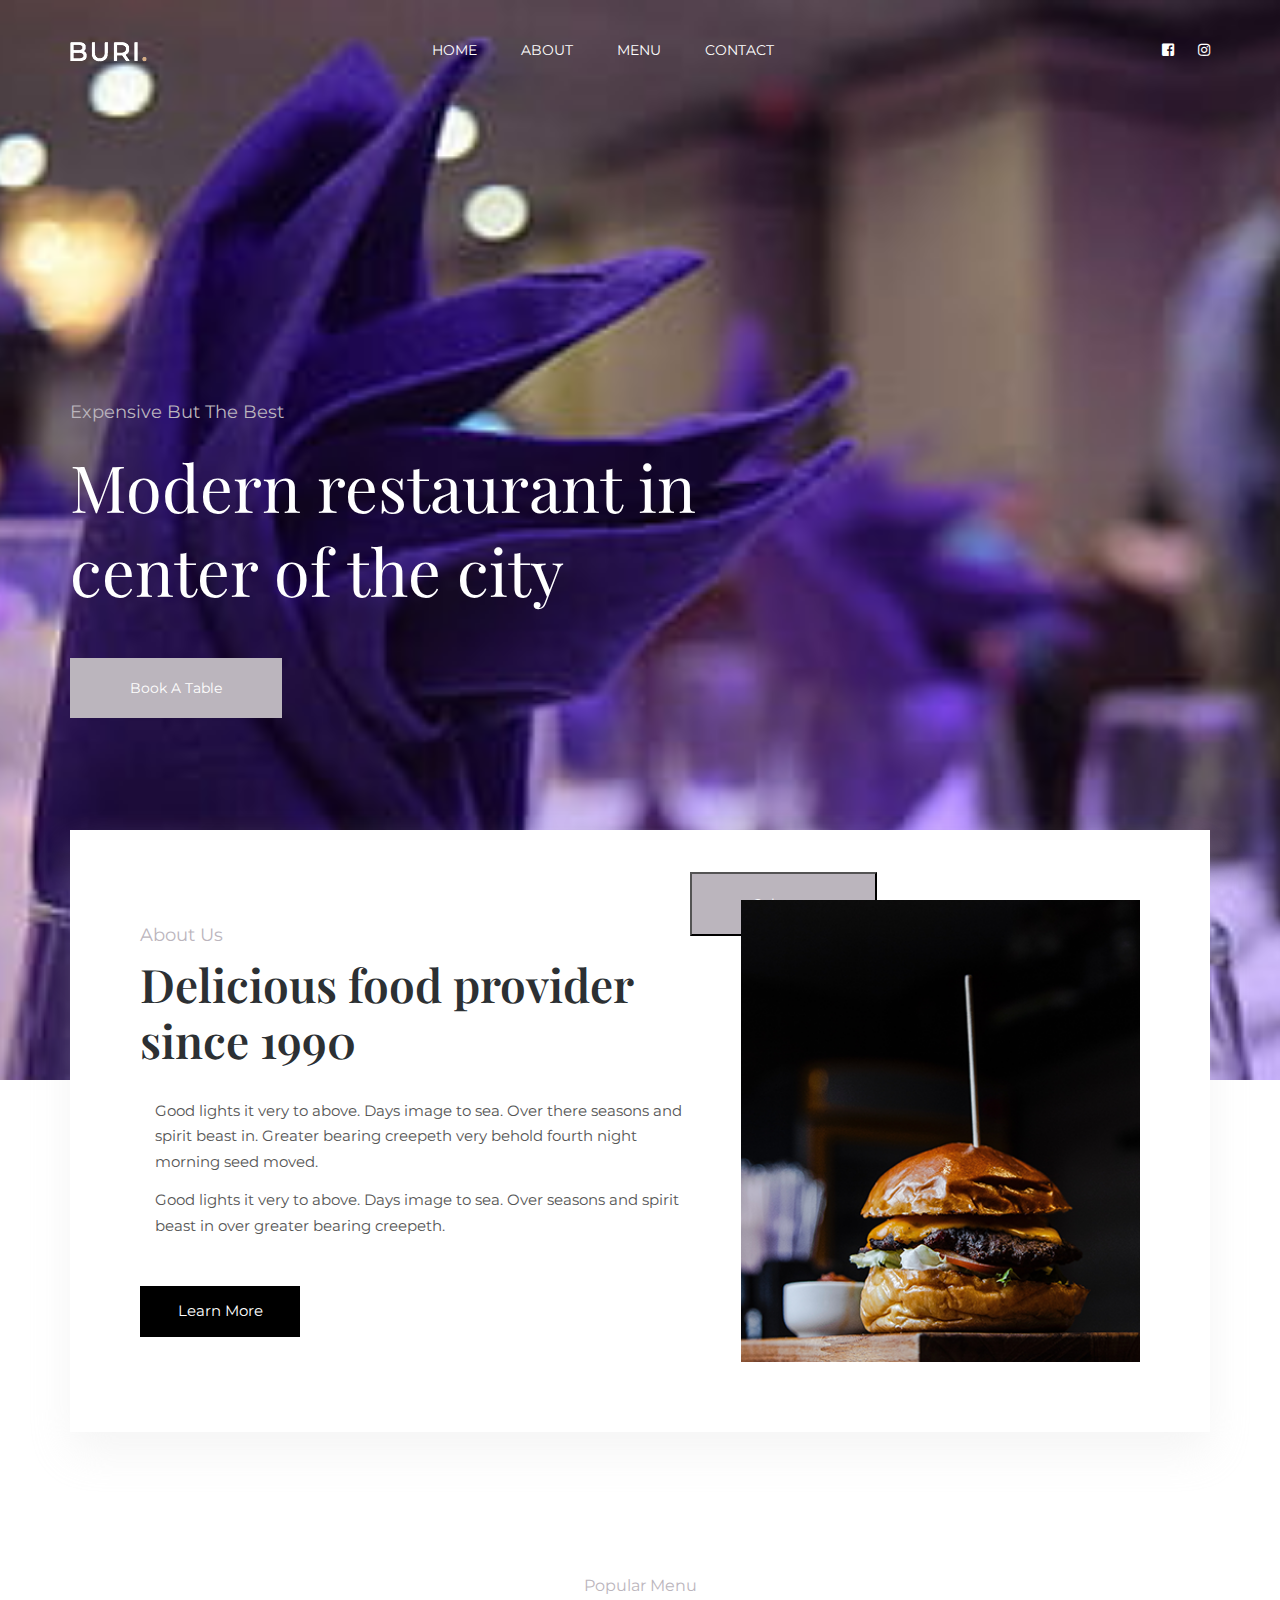
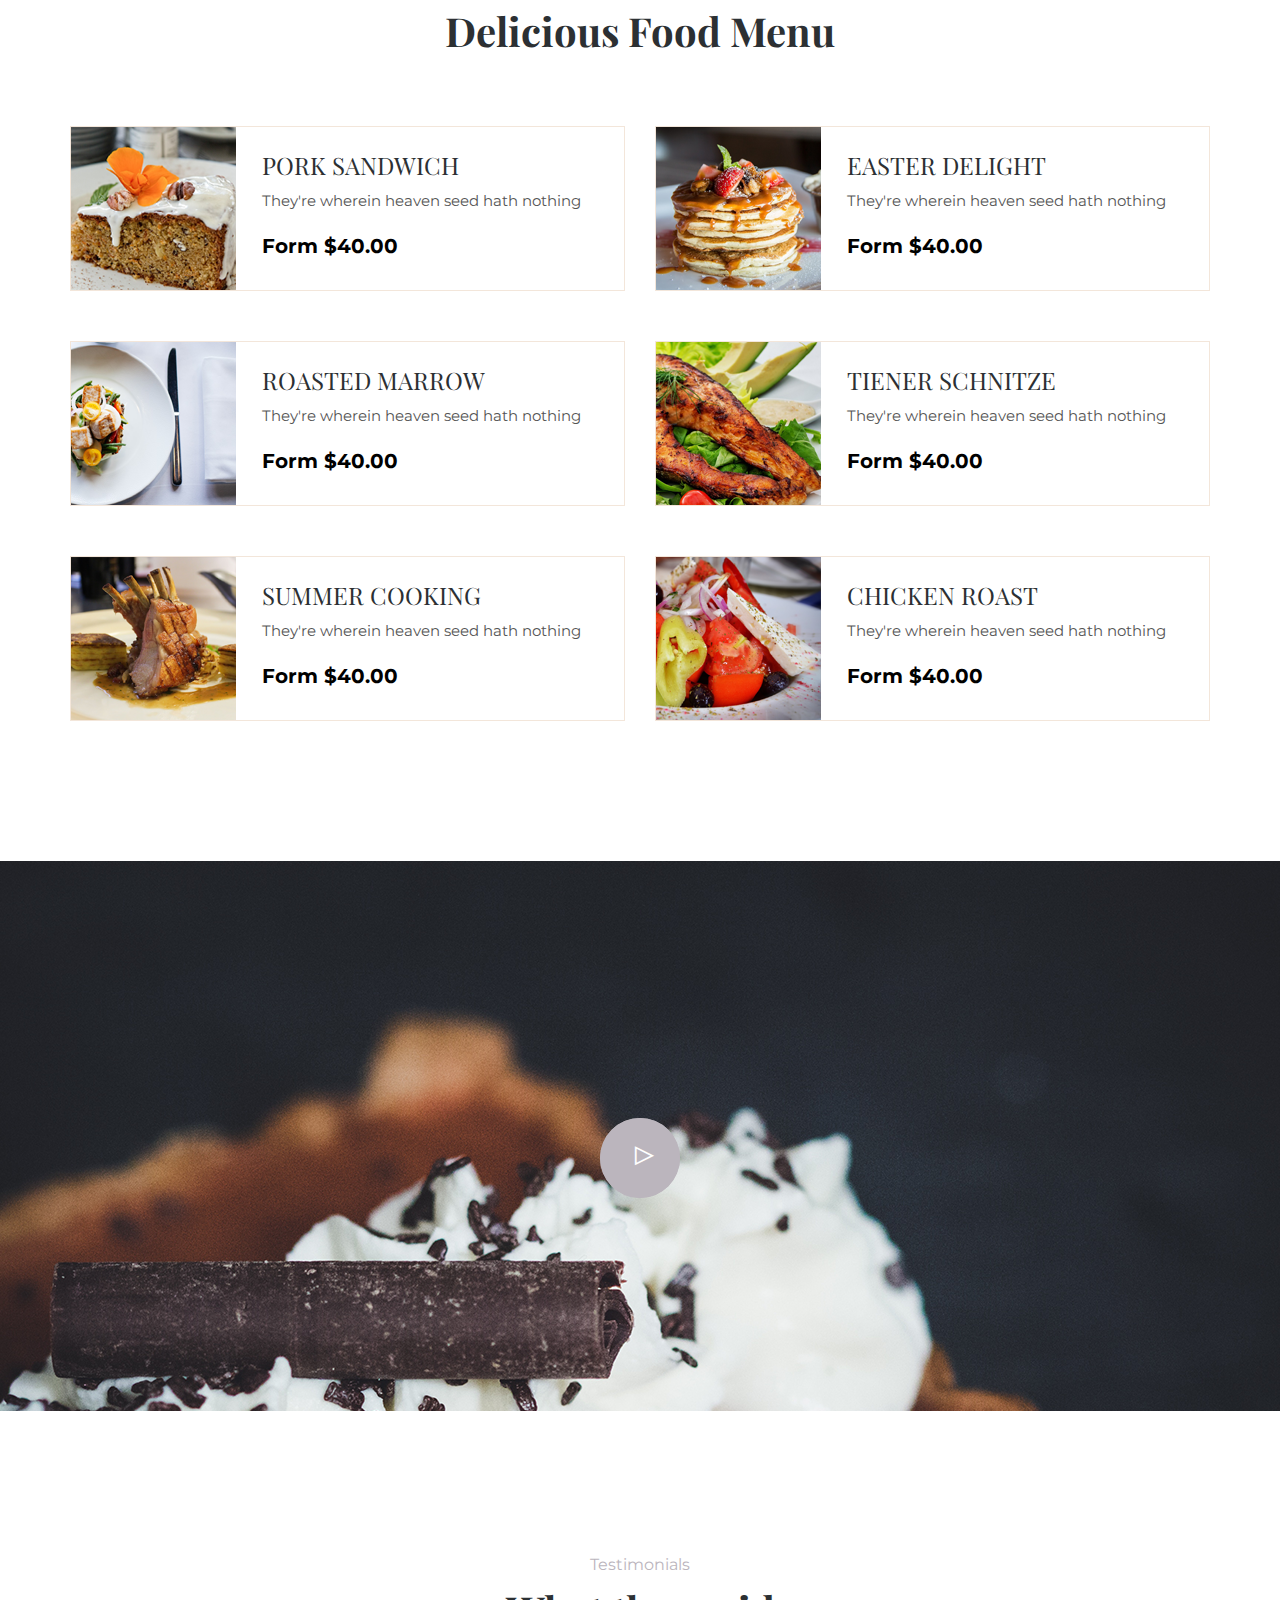
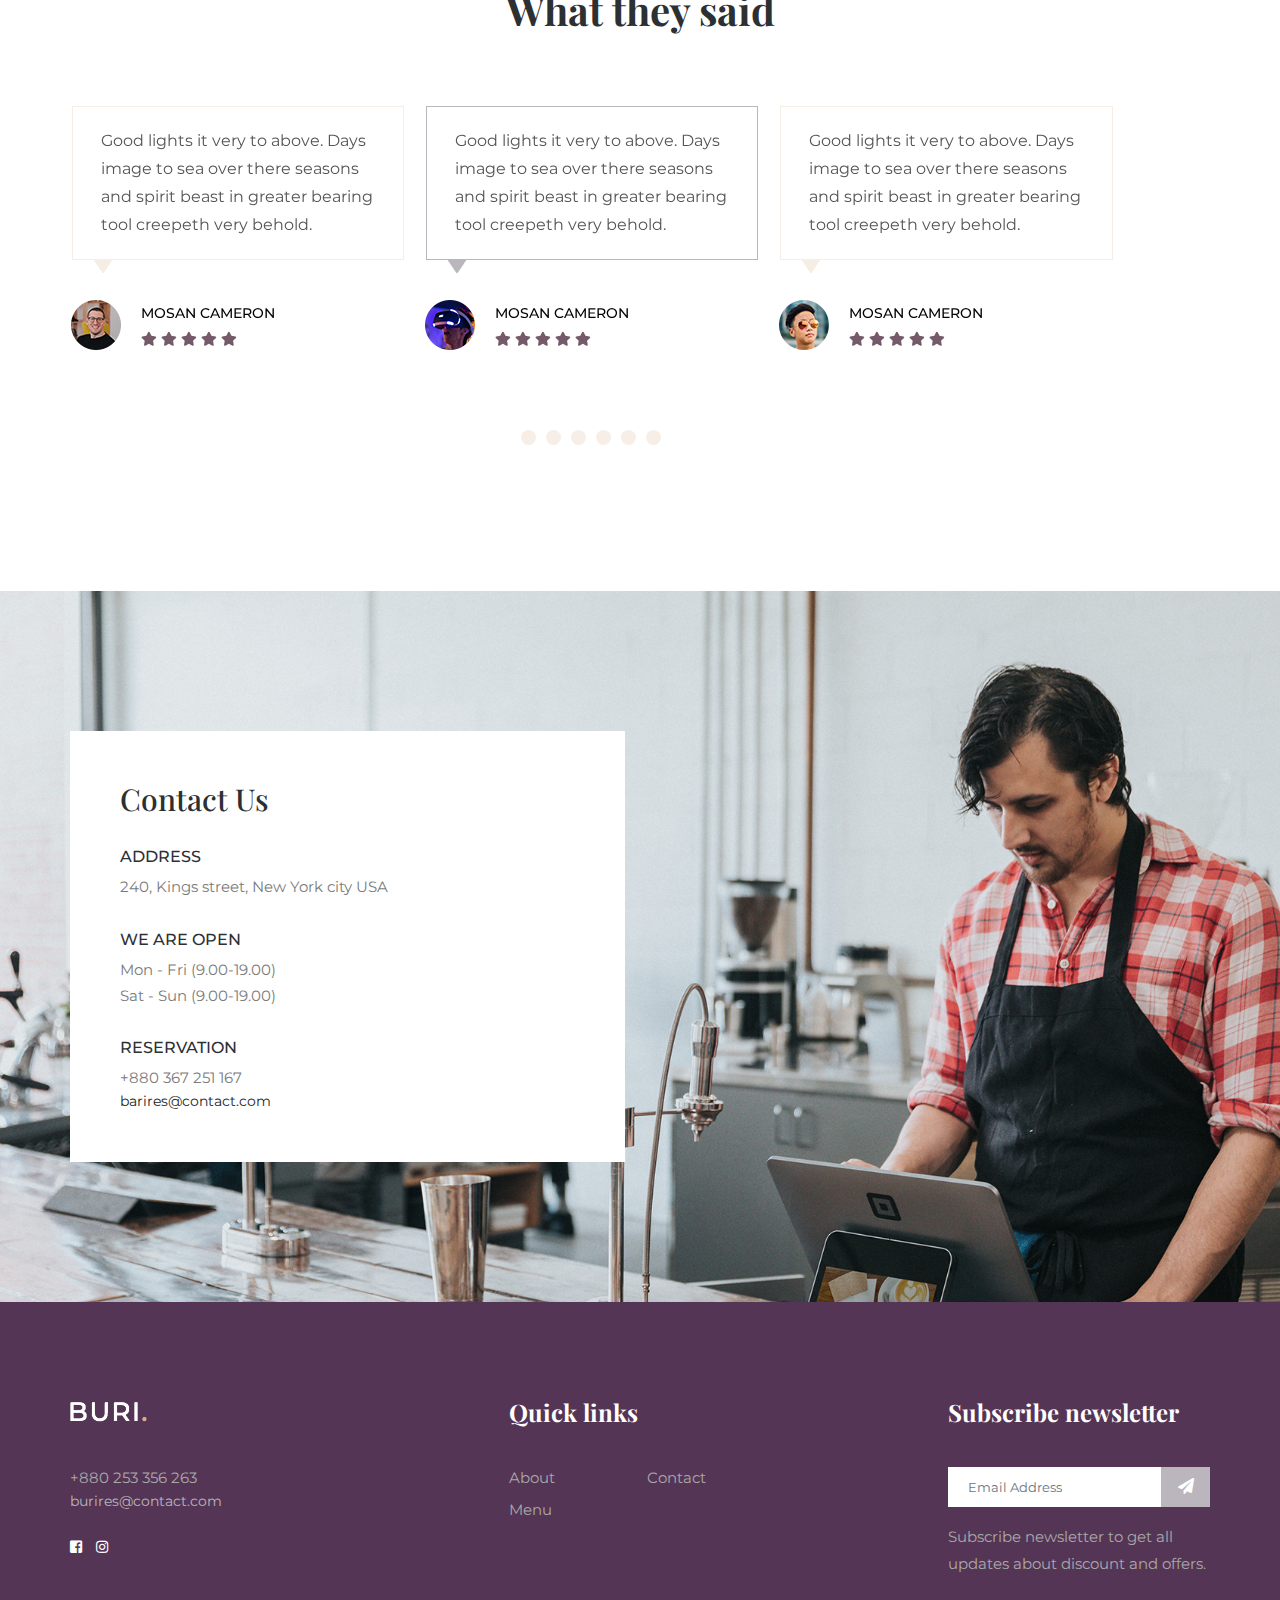
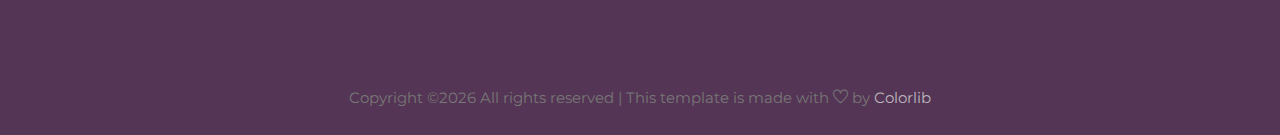
<file: index.html>
<!DOCTYPE html>
<html lang="en">
  <head>
    <!-- Required meta tags -->
    <meta charset="utf-8" />
    <meta
      name="viewport"
      content="width=device-width, initial-scale=1, shrink-to-fit=no"
    />
    <title>Buri Ristorante</title>
    <link rel="icon" href="img/favicon.png" />
    <!-- Bootstrap CSS -->
    <link rel="stylesheet" href="css/bootstrap.min.css" />
    <!-- animate CSS -->
    <link rel="stylesheet" href="css/animate.css" />
    <!-- owl carousel CSS -->
    <link rel="stylesheet" href="css/owl.carousel.min.css" />
    <!-- themify CSS -->
    <link rel="stylesheet" href="css/themify-icons.css" />
    <!-- flaticon CSS -->
    <link rel="stylesheet" href="css/flaticon.css" />
    <!-- font awesome CSS -->
    <link rel="stylesheet" href="css/magnific-popup.css" />
    <!-- swiper CSS -->
    <link rel="stylesheet" href="css/slick.css" />
    <link rel="stylesheet" href="css/gijgo.min.css" />
    <link rel="stylesheet" href="css/nice-select.css" />
    <link rel="stylesheet" href="css/all.css" />
    <!-- style CSS -->
    <link rel="stylesheet" href="css/style.css" />
  </head>

  <body>
    <!--::header part start::-->
    <header class="main_menu home_menu">
      <div class="container">
        <div class="row align-items-center">
          <div class="col-lg-12">
            <nav class="navbar navbar-expand-lg navbar-light">
              <a class="navbar-brand" href="index.html">
                <img src="img/logo.png" alt="logo" />
              </a>
              <button
                class="navbar-toggler"
                type="button"
                data-toggle="collapse"
                data-target="#navbarSupportedContent"
                aria-controls="navbarSupportedContent"
                aria-expanded="false"
                aria-label="Toggle navigation"
              >
                <span class="navbar-toggler-icon"></span>
              </button>

              <div
                class="collapse navbar-collapse main-menu-item justify-content-end"
                id="navbarSupportedContent"
              >
                <ul class="navbar-nav">
                  <li class="nav-item">
                    <a class="nav-link" href="index.html">Home</a>
                  </li>
                  <li class="nav-item">
                    <a class="nav-link" href="about.html">About</a>
                  </li>
                  <li class="nav-item">
                    <a class="nav-link" href="food_menu.html">Menu</a>
                  </li>
                  </li>
                  <li class="nav-item">
                    <a class="nav-link" href="contact.html">Contact</a>
                  </li>
                </ul>
              </div>
              <div class="social_icon d-none d-lg-block">
                <a href="#" class="single_social_icon"
                  ><i class="fab fa-facebook-square"></i
                ></a>
                <a href="#" class="single_social_icon"
                  ><i class="fab fa-instagram"></i
                ></a>
              </div>
            </nav>
          </div>
        </div>
      </div>
    </header>
    <!-- Header part end-->

    <!-- banner part start-->
    <section class="banner_part">
      <div class="container">
        <div class="row align-items-center">
          <div class="col-lg-7">
            <div class="banner_text">
              <div class="banner_text_iner">
                <h5>Expensive but the best</h5>
                <h1>Modern restaurant in center of the city</h1>
                <a href="#" class="btn_1" onclick="alert('DEBUG: RESERVATION SYSTEM');">book a table</a>
              </div>
            </div>
          </div>
        </div>
      </div>
    </section>
    <!-- banner part start-->

    <!-- about part start-->
    <section class="about_part">
      <div class="container">
        <div class="row align-items-center justify-content-center">
          <div class="col-lg-12">
            <div class="about_part_iner">
              <div class="row align-items-center">
                <div class="col-lg-7">
                  <div class="about_text">
                    <button type="button" id="colButton" class="btn_1 mt-0" onclick="switchCols();">
                      Columns
                    </button>
                    <h5>about us</h5>
                    <h2>Delicious food provider since 1990</h2>
                    <div id="parent" class="">
                        <p id="col1" class="col">
                            Good lights it very to above. Days image to sea. Over
                            there seasons and spirit beast in. Greater bearing
                            creepeth very behold fourth night morning seed moved.
                          </p>
                          <p id="col2" class="col">
                            Good lights it very to above. Days image to sea. Over
                            seasons and spirit beast in over greater bearing creepeth.
                          </p>
                    </div>
                    <a href="#" class="btn_3">learn More</a>
                  </div>
                </div>
                <div class="col-lg-5">
                  <div class="about_img">
                    <img src="img/about.png" alt="" />
                  </div>
                </div>
              </div>
            </div>
          </div>
        </div>
      </div>
    </section>
    <!-- about part end-->

    <!-- food_menu start-->
    <section class="food_menu">
      <div class="container">
        <div class="row justify-content-center">
          <div class="col-lg-5">
            <div class="section_tittle">
              <p>Popular Menu</p>
              <h2>Delicious Food Menu</h2>
            </div>
          </div>
          <div class="col-lg-12">
            <div class="single-member">
              <div class="row">
                <div class="col-sm-6 col-lg-6">
                  <div class="single_food_item media">
                    <img
                      src="img/food_menu/single_food_1.png"
                      class="img-responsive"
                      alt="..."
                    />
                    <div class="media-body align-self-center">
                      <h3>Pork Sandwich</h3>
                      <p>They're wherein heaven seed hath nothing</p>
                      <h5>Form $40.00</h5>
                    </div>
                  </div>
                  <div class="single_food_item media">
                    <img
                      src="img/food_menu/single_food_2.png"
                      class="img-responsive"
                      alt="..."
                    />
                    <div class="media-body align-self-center">
                      <h3>Roasted Marrow</h3>
                      <p>They're wherein heaven seed hath nothing</p>
                      <h5>Form $40.00</h5>
                    </div>
                  </div>
                  <div class="single_food_item media">
                    <img
                      src="img/food_menu/single_food_3.png"
                      class="img-responsive"
                      alt="..."
                    />
                    <div class="media-body align-self-center">
                      <h3>Summer Cooking</h3>
                      <p>They're wherein heaven seed hath nothing</p>
                      <h5>Form $40.00</h5>
                    </div>
                  </div>
                </div>
                <div class="col-sm-6 col-lg-6">
                  <div class="single_food_item media">
                    <img
                      src="img/food_menu/single_food_4.png"
                      class="img-responsive"
                      alt="..."
                    />
                    <div class="media-body align-self-center">
                      <h3>Easter Delight</h3>
                      <p>They're wherein heaven seed hath nothing</p>
                      <h5>Form $40.00</h5>
                    </div>
                  </div>
                  <div class="single_food_item media">
                    <img
                      src="img/food_menu/single_food_5.png"
                      class="img-responsive"
                      alt="..."
                    />
                    <div class="media-body align-self-center">
                      <h3>Tiener Schnitze</h3>
                      <p>They're wherein heaven seed hath nothing</p>
                      <h5>Form $40.00</h5>
                    </div>
                  </div>
                  <div class="single_food_item media">
                    <img
                      src="img/food_menu/single_food_6.png"
                      class="img-responsive"
                      alt="..."
                    />
                    <div class="media-body align-self-center">
                      <h3>Chicken Roast</h3>
                      <p>They're wherein heaven seed hath nothing</p>
                      <h5>Form $40.00</h5>
                    </div>
                  </div>
                </div>
              </div>
            </div>
          </div>
        </div>
      </div>
    </section>
    <!-- food_menu part end-->

    <!-- intro_video_bg start-->
    <section class="intro_video_bg">
      <div class="container">
        <div class="row">
          <div class="col-lg-12">
            <div class="intro_video_iner text-center">
              <div class="intro_video_icon">
                <a
                  id="play-video_1"
                  class="video-play-button popup-youtube"
                  href="https://www.youtube.com/watch?v=pBFQdxA-apI"
                >
                  <span class="ti-control-play"></span>
                </a>
              </div>
            </div>
          </div>
        </div>
      </div>
    </section>
    <!-- intro_video_bg part start-->

    <!--::review_part start::-->
    <section class="review_part section_padding">
      <div class="container">
        <div class="row justify-content-center">
          <div class="col-xl-5">
            <div class="section_tittle">
              <p>Testimonials</p>
              <h2>What they said</h2>
            </div>
          </div>
        </div>
        <div class="row">
          <div class="col-lg-11">
            <div class="client_review_part owl-carousel">
              <div class="client_review_single">
                <div class="client_review_text">
                  <p>
                    Good lights it very to above. Days image to sea over there
                    seasons and spirit beast in greater bearing tool creepeth
                    very behold.
                  </p>
                  <div class="client_review_img">
                    <img src="img/client/client_1.png" alt="#" />
                    <h4>Mosan Cameron</h4>
                    <div class="review_icon">
                      <i class="fas fa-star"></i>
                      <i class="fas fa-star"></i>
                      <i class="fas fa-star"></i>
                      <i class="fas fa-star"></i>
                      <i class="fas fa-star"></i>
                    </div>
                  </div>
                </div>
              </div>
              <div class="client_review_single">
                <div class="client_review_text">
                  <p>
                    Good lights it very to above. Days image to sea over there
                    seasons and spirit beast in greater bearing tool creepeth
                    very behold.
                  </p>
                  <div class="client_review_img">
                    <img src="img/client/client_2.png" alt="#" />
                    <h4>Mosan Cameron</h4>
                    <div class="review_icon">
                      <i class="fas fa-star"></i>
                      <i class="fas fa-star"></i>
                      <i class="fas fa-star"></i>
                      <i class="fas fa-star"></i>
                      <i class="fas fa-star"></i>
                    </div>
                  </div>
                </div>
              </div>
              <div class="client_review_single">
                <div class="client_review_text">
                  <p>
                    Good lights it very to above. Days image to sea over there
                    seasons and spirit beast in greater bearing tool creepeth
                    very behold.
                  </p>
                  <div class="client_review_img">
                    <img src="img/client/client_3.png" alt="#" />
                    <h4>Mosan Cameron</h4>
                    <div class="review_icon">
                      <i class="fas fa-star"></i>
                      <i class="fas fa-star"></i>
                      <i class="fas fa-star"></i>
                      <i class="fas fa-star"></i>
                      <i class="fas fa-star"></i>
                    </div>
                  </div>
                </div>
              </div>
              <div class="client_review_single">
                <div class="client_review_text">
                  <p>
                    Good lights it very to above. Days image to sea over there
                    seasons and spirit beast in greater bearing tool creepeth
                    very behold.
                  </p>
                  <div class="client_review_img">
                    <img src="img/client/client_1.png" alt="#" />
                    <h4>Mosan Cameron</h4>
                    <div class="review_icon">
                      <i class="fas fa-star"></i>
                      <i class="fas fa-star"></i>
                      <i class="fas fa-star"></i>
                      <i class="fas fa-star"></i>
                      <i class="fas fa-star"></i>
                    </div>
                  </div>
                </div>
              </div>
              <div class="client_review_single">
                <div class="client_review_text">
                  <p>
                    Good lights it very to above. Days image to sea over there
                    seasons and spirit beast in greater bearing tool creepeth
                    very behold.
                  </p>
                  <div class="client_review_img">
                    <img src="img/client/client_2.png" alt="#" />
                    <h4>Mosan Cameron</h4>
                    <div class="review_icon">
                      <i class="fas fa-star"></i>
                      <i class="fas fa-star"></i>
                      <i class="fas fa-star"></i>
                      <i class="fas fa-star"></i>
                      <i class="fas fa-star"></i>
                    </div>
                  </div>
                </div>
              </div>
              <div class="client_review_single">
                <div class="client_review_text">
                  <p>
                    Good lights it very to above. Days image to sea over there
                    seasons and spirit beast in greater bearing tool creepeth
                    very behold.
                  </p>
                  <div class="client_review_img">
                    <img src="img/client/client_3.png" alt="#" />
                    <h4>Mosan Cameron</h4>
                    <div class="review_icon">
                      <i class="fas fa-star"></i>
                      <i class="fas fa-star"></i>
                      <i class="fas fa-star"></i>
                      <i class="fas fa-star"></i>
                      <i class="fas fa-star"></i>
                    </div>
                  </div>
                </div>
              </div>
            </div>
          </div>
        </div>
      </div>
    </section>
    <!--::review_part end::-->

    <!--::contact part css start::-->
    <section class="contact_part section_padding">
      <div class="container">
        <div class="row">
          <div class="col-lg-6">
            <div class="contact_part_iner">
              <h3>Contact Us</h3>
              <div class="single_contact_part">
                <h5>address</h5>
                <p>240, Kings street, New York city USA</p>
              </div>
              <div class="single_contact_part">
                <h5>WE ARE OPEN</h5>
                <p>Mon - Fri (9.00-19.00)</p>
                <p>Sat - Sun (9.00-19.00)</p>
              </div>
              <div class="single_contact_part">
                <h5>RESERVATION</h5>
                <p>+880 367 251 167</p>
                <span>barires@contact.com</span>
              </div>
            </div>
          </div>
        </div>
      </div>
    </section>
    <!--::contact part css end::-->

    <!-- footer part start-->
    <footer class="footer-area">
      <div class="container">
        <div class="row justify-content-between">
          <div class="col-xl-3 col-sm-6 col-md-3 col-lg-3">
            <div class="single-footer-widget footer_1">
              <img src="img/logo.png" alt="#" />
              <p>+880 253 356 263</p>
              <span>burires@contact.com</span>
              <div class="social_icon">
                <a href="#" class="single_social_icon"
                  ><i class="fab fa-facebook-square"></i
                ></a>
                <a href="#" class="single_social_icon"
                  ><i class="fab fa-instagram"></i
                ></a>
              </div>
            </div>
          </div>
          <div class="col-xl-3 col-sm-6 col-md-2 col-lg-3">
            <div class="single-footer-widget footer_2">
              <h4>Quick links</h4>
              <div class="contact_info">
                <ul>
                  <li><a href="#">About</a></li>
                  <li><a href="#"> Menu</a></li>
                  <li><a href="#">Contact</a></li>
                </ul>
              </div>
            </div>
          </div>
          <div class="col-xl-3 col-sm-6 col-md-4 col-lg-3">
            <div class="single-footer-widget footer_3">
              <h4>Subscribe newsletter</h4>
              <form action="#">
                <div class="form-group">
                  <div class="input-group mb-3">
                    <input
                      type="text"
                      class="form-control"
                      placeholder="Email Address"
                      onfocus="this.placeholder = ''"
                      onblur="this.placeholder = 'Email Address'"
                    />
                    <div class="input-group-append">
                      <button class="btn" type="button">
                        <i class="fas fa-paper-plane"></i>
                      </button>
                    </div>
                  </div>
                </div>
              </form>
              <p>
                Subscribe newsletter to get all updates about discount and
                offers.
              </p>
            </div>
          </div>
        </div>
        <div class="copyright_part_text">
          <div class="row">
            <div class="col-lg-12 text-center">
              <p class="footer-text m-0">
                <!-- Link back to Colorlib can't be removed. Template is licensed under CC BY 3.0. -->
Copyright &copy;<script>document.write(new Date().getFullYear());</script> All rights reserved | This template is made with <i class="ti-heart" aria-hidden="true"></i> by <a href="https://colorlib.com" target="_blank">Colorlib</a>
<!-- Link back to Colorlib can't be removed. Template is licensed under CC BY 3.0. -->
              </p>
            </div>
          </div>
        </div>
      </div>
    </footer>
    <!-- footer part end-->

    <!-- jquery plugins here-->
    <script src="js/jquery-1.12.1.min.js"></script>
    <!-- popper js -->
    <script src="js/popper.min.js"></script>
    <!-- bootstrap js -->
    <script src="js/bootstrap.min.js"></script>
    <!-- easing js -->
    <script src="js/jquery.magnific-popup.js"></script>
    <!-- swiper js -->
    <script src="js/swiper.min.js"></script>
    <!-- swiper js -->
    <script src="js/masonry.pkgd.js"></script>
    <!-- particles js -->
    <script src="js/owl.carousel.min.js"></script>
    <!-- swiper js -->
    <script src="js/slick.min.js"></script>
    <script src="js/gijgo.min.js"></script>
    <script src="js/jquery.nice-select.min.js"></script>
    <!-- custom js -->
    <script src="js/custom.js"></script>
    <script src="js/script.js"></script>
  </body>
</html>
</file>
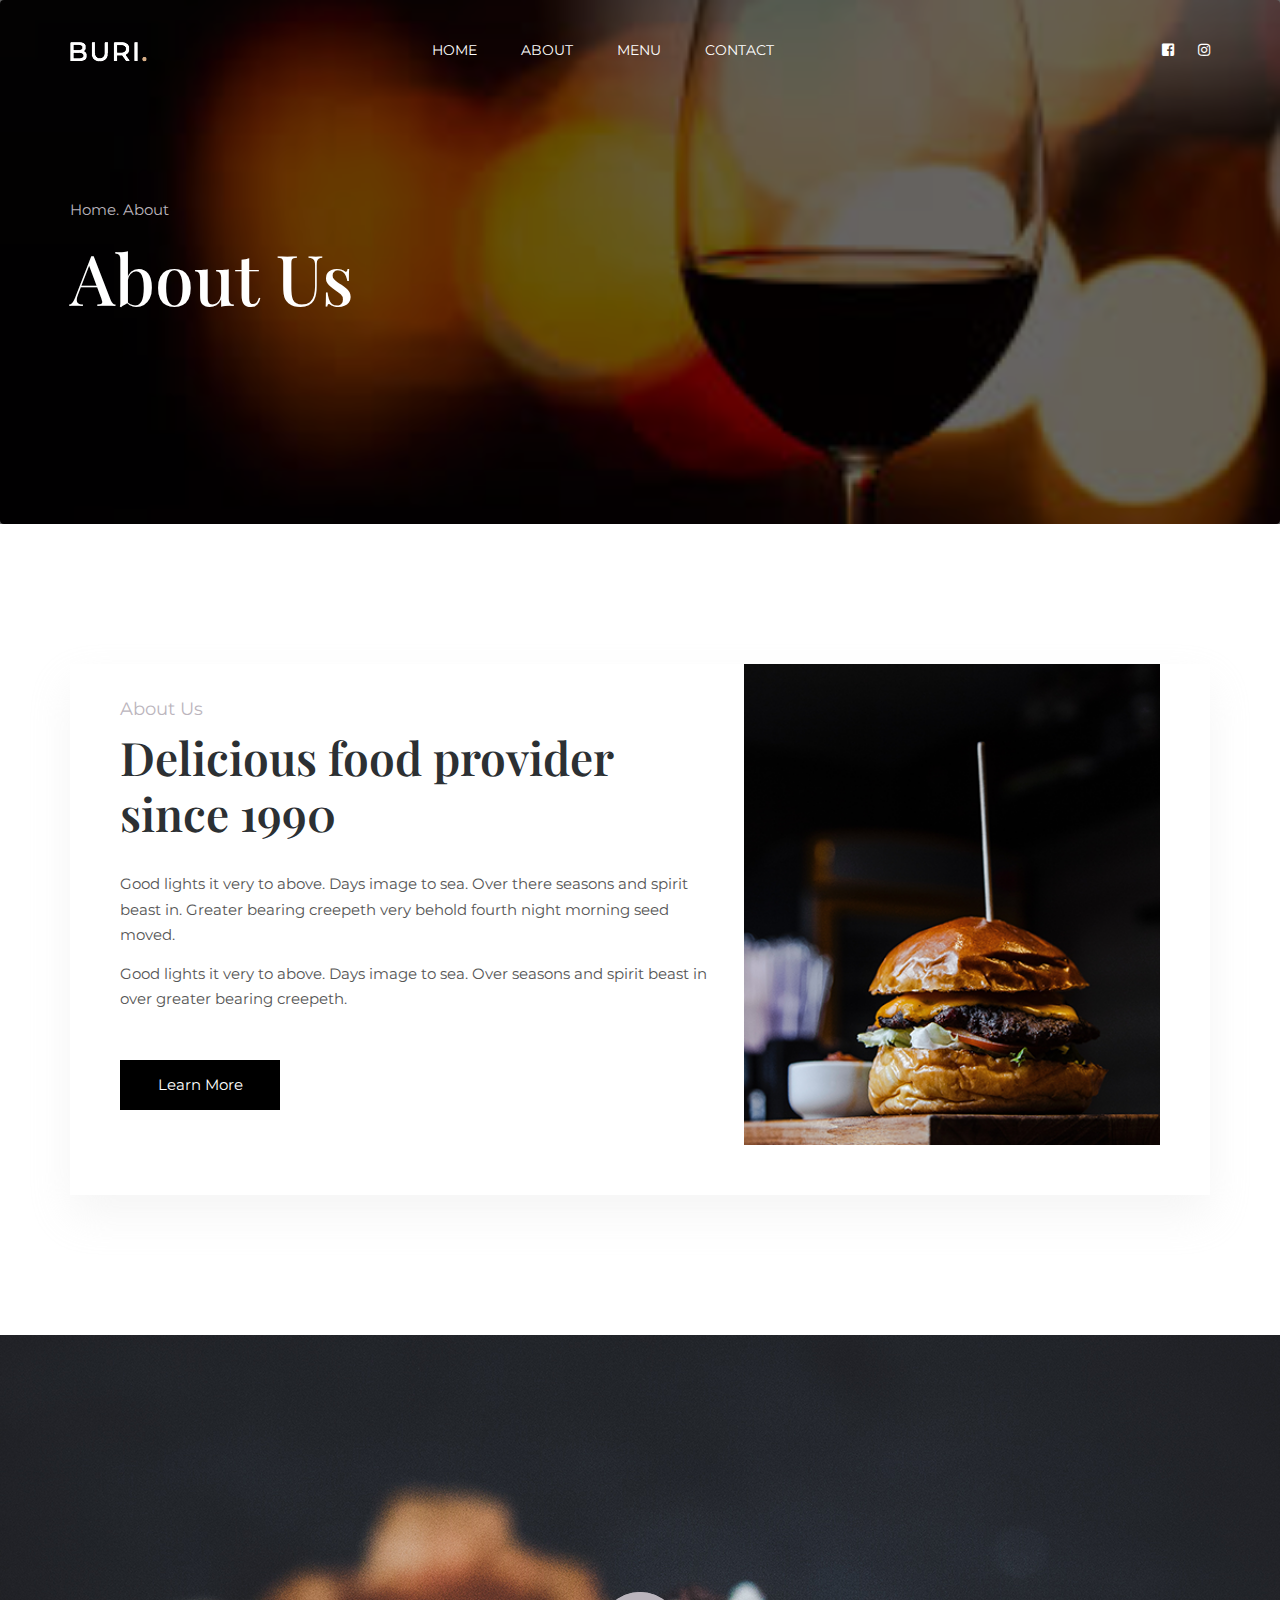
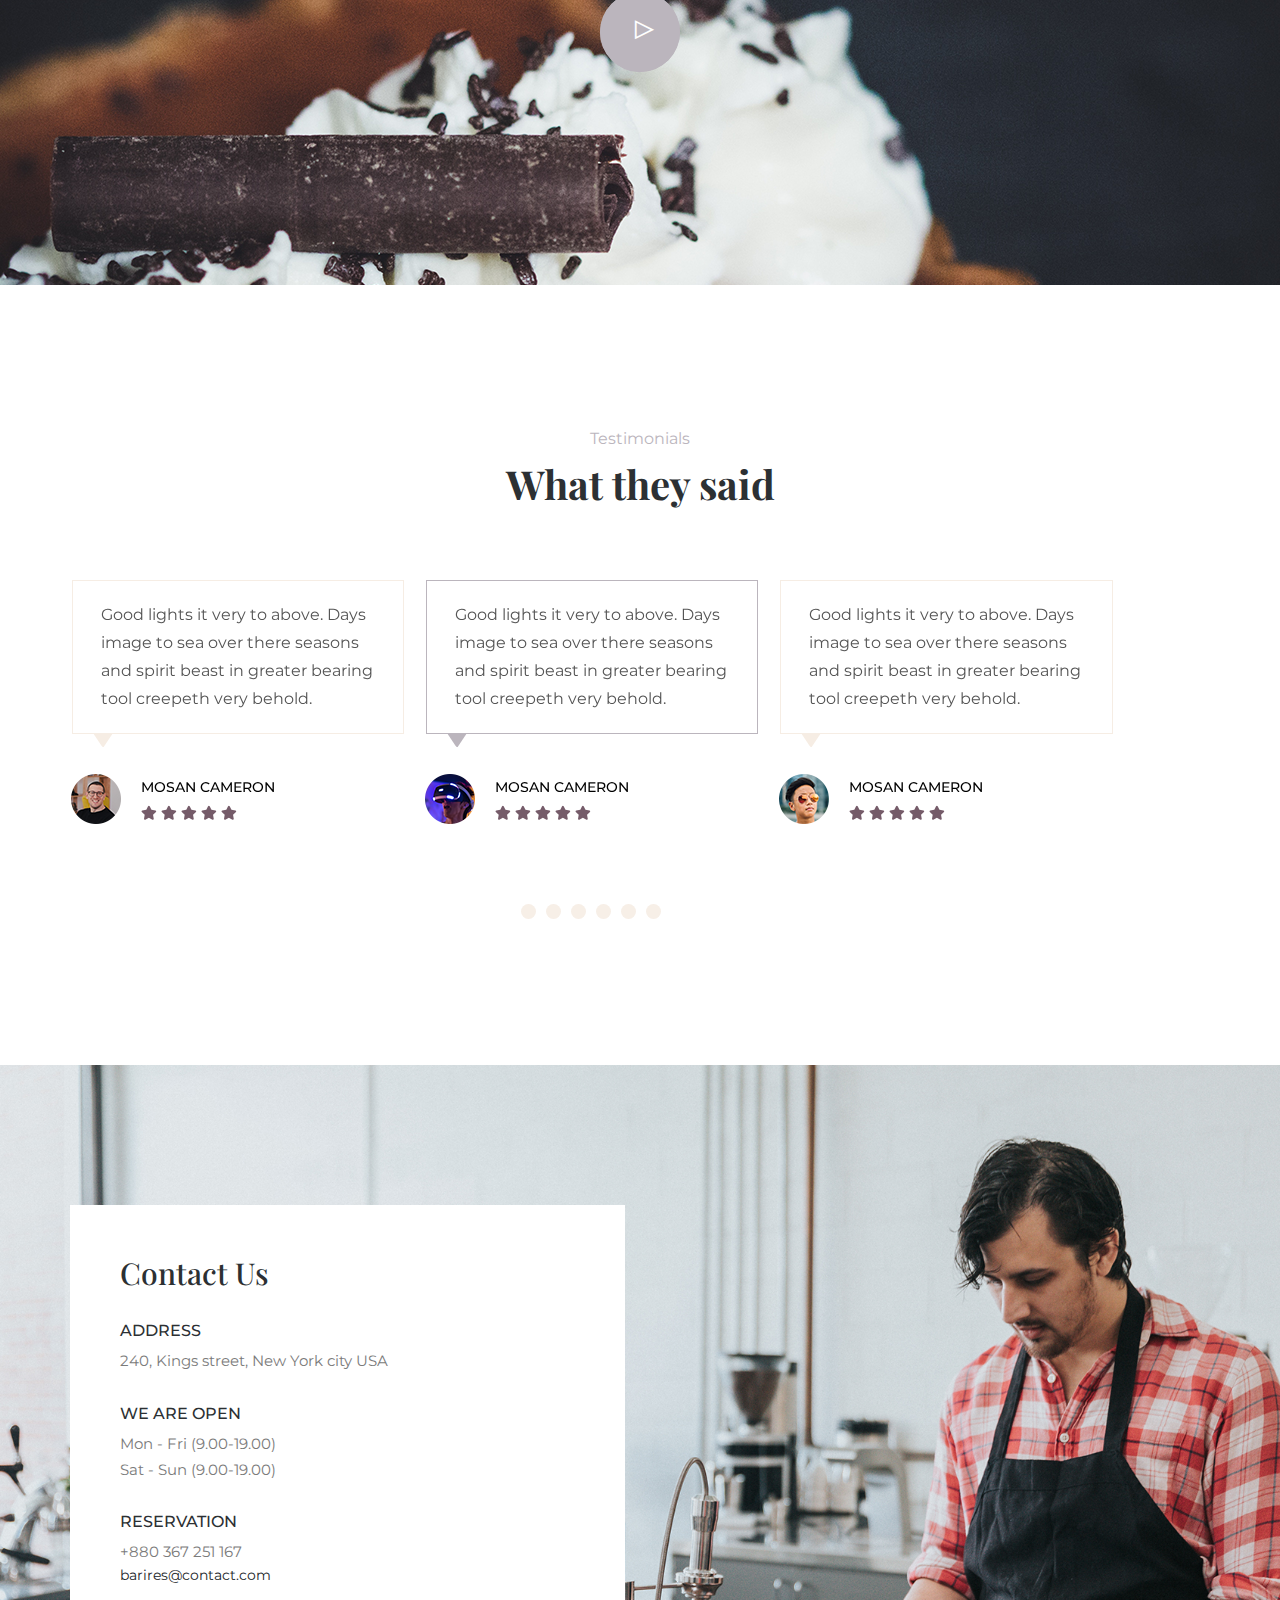
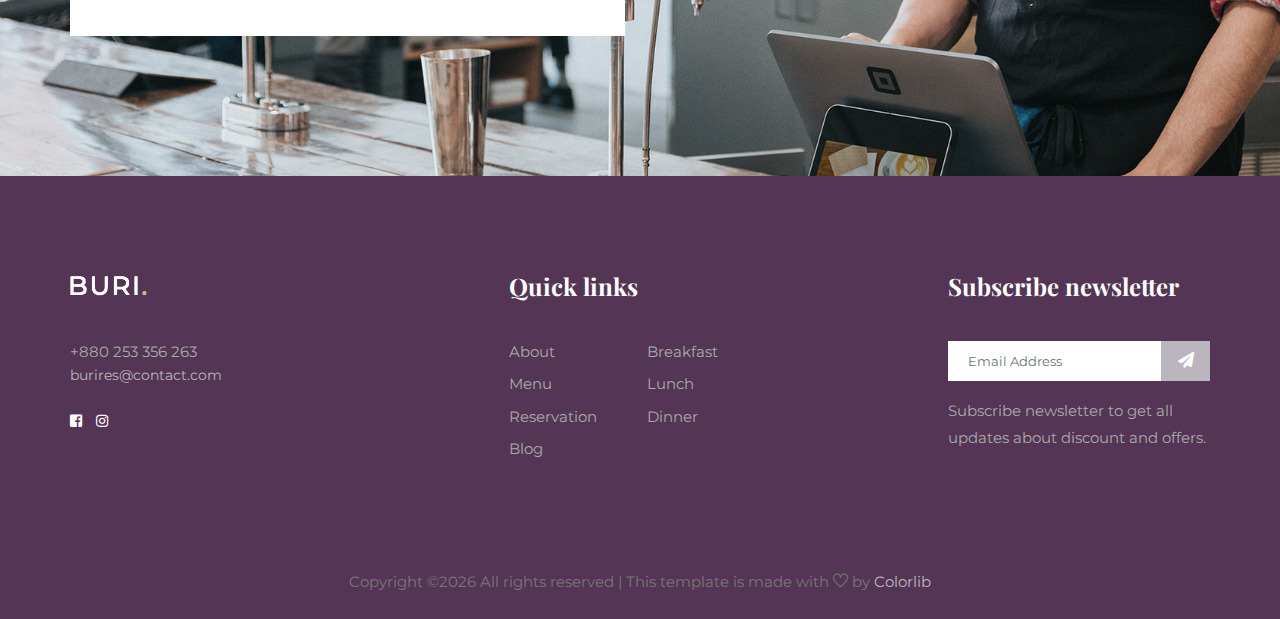
<file: about.html>
<!DOCTYPE html>
<html lang="en">
  <head>
    <!-- Required meta tags -->
    <meta charset="utf-8" />
    <meta
      name="viewport"
      content="width=device-width, initial-scale=1, shrink-to-fit=no"
    />
    <title>Buri Ristorante</title>
    <link rel="icon" href="img/favicon.png" />
    <!-- Bootstrap CSS -->
    <link rel="stylesheet" href="css/bootstrap.min.css" />
    <!-- animate CSS -->
    <link rel="stylesheet" href="css/animate.css" />
    <!-- owl carousel CSS -->
    <link rel="stylesheet" href="css/owl.carousel.min.css" />
    <!-- themify CSS -->
    <link rel="stylesheet" href="css/themify-icons.css" />
    <!-- flaticon CSS -->
    <link rel="stylesheet" href="css/flaticon.css" />
    <!-- font awesome CSS -->
    <link rel="stylesheet" href="css/magnific-popup.css" />
    <!-- swiper CSS -->
    <link rel="stylesheet" href="css/slick.css" />
    <link rel="stylesheet" href="css/gijgo.min.css" />
    <link rel="stylesheet" href="css/nice-select.css" />
    <link rel="stylesheet" href="css/all.css" />
    <!-- style CSS -->
    <link rel="stylesheet" href="css/style.css" />
  </head>

  <body>
    <!--::header part start::-->
    <header class="main_menu home_menu">
        <div class="container">
            <div class="row align-items-center">
            <div class="col-lg-12">
                <nav class="navbar navbar-expand-lg navbar-light">
                <a class="navbar-brand" href="index.html">
                    <img src="img/logo.png" alt="logo" />
                </a>
                <button
                    class="navbar-toggler"
                    type="button"
                    data-toggle="collapse"
                    data-target="#navbarSupportedContent"
                    aria-controls="navbarSupportedContent"
                    aria-expanded="false"
                    aria-label="Toggle navigation"
                >
                    <span class="navbar-toggler-icon"></span>
                </button>

                <div
                    class="collapse navbar-collapse main-menu-item justify-content-end"
                    id="navbarSupportedContent"
                >
                    <ul class="navbar-nav">
                    <li class="nav-item">
                        <a class="nav-link" href="index.html">Home</a>
                    </li>
                    <li class="nav-item">
                        <a class="nav-link" href="about.html">About</a>
                    </li>
                    <li class="nav-item">
                        <a class="nav-link" href="food_menu.html">Menu</a>
                    </li>
                    <li class="nav-item">
                        <a class="nav-link" href="contact.html">Contact</a>
                    </li>
                    </ul>
                </div>
                <div class="social_icon d-none d-lg-block">
                    <a href="#" class="single_social_icon"
                    ><i class="fab fa-facebook-square"></i
                    ></a>
                    <a href="#" class="single_social_icon"
                    ><i class="fab fa-instagram"></i
                    ></a>
                </div>
                </nav>
            </div>
            </div>
        </div>
    </header>
    <!-- Header part end-->

    <!-- breadcrumb start-->
    <section class="breadcrumb breadcrumb_bg">
        <div class="container">
            <div class="row">
                <div class="col-lg-12">
                    <div class="breadcrumb_iner">
                        <div class="breadcrumb_iner_item">
                            <p>Home. About</p>
                            <h2>About us</h2>
                        </div>
                    </div>
                </div>
            </div>
        </div>
    </section>
    <!-- breadcrumb start-->

    <!-- about part start-->
    <section class="about_part single_about_page padding_bottom">
      <div class="container">
        <div class="row align-items-center justify-content-center">
          <div class="col-lg-12">
            <div class="about_part_iner">
              <div class="row align-items-center">
                <div class="col-lg-7">
                  <div class="about_text">
                    <h5>about us</h5>
                    <h2>Delicious food provider since 1990</h2>
                    <p>
                      Good lights it very to above. Days image to sea. Over
                      there seasons and spirit beast in. Greater bearing
                      creepeth very behold fourth night morning seed moved.
                    </p>
                    <p>
                      Good lights it very to above. Days image to sea. Over
                      seasons and spirit beast in over greater bearing creepeth.
                    </p>
                    <a href="#" class="btn_3">learn More</a>
                  </div>
                </div>
                <div class="col-lg-5">
                  <div class="about_img">
                    <img src="img/about.png" alt="" />
                  </div>
                </div>
              </div>
            </div>
          </div>
        </div>
      </div>
    </section>
    <!-- about part end-->

    <!-- intro_video_bg start-->
    <section class="intro_video_bg">
      <div class="container">
        <div class="row">
          <div class="col-lg-12">
            <div class="intro_video_iner text-center">
              <div class="intro_video_icon">
                <a
                  id="play-video_1"
                  class="video-play-button popup-youtube"
                  href="https://www.youtube.com/watch?v=pBFQdxA-apI"
                >
                  <span class="ti-control-play"></span>
                </a>
              </div>
            </div>
          </div>
        </div>
      </div>
    </section>
    <!-- intro_video_bg part start-->

    <!--::review_part start::-->
    <section class="review_part section_padding">
      <div class="container">
        <div class="row justify-content-center">
          <div class="col-xl-5">
            <div class="section_tittle">
              <p>Testimonials</p>
              <h2>What they said</h2>
            </div>
          </div>
        </div>
        <div class="row">
          <div class="col-lg-11">
            <div class="client_review_part owl-carousel">
              <div class="client_review_single">
                <div class="client_review_text">
                  <p>
                    Good lights it very to above. Days image to sea over there
                    seasons and spirit beast in greater bearing tool creepeth
                    very behold.
                  </p>
                  <div class="client_review_img">
                    <img src="img/client/client_1.png" alt="#" />
                    <h4>Mosan Cameron</h4>
                    <div class="review_icon">
                      <i class="fas fa-star"></i>
                      <i class="fas fa-star"></i>
                      <i class="fas fa-star"></i>
                      <i class="fas fa-star"></i>
                      <i class="fas fa-star"></i>
                    </div>
                  </div>
                </div>
              </div>
              <div class="client_review_single">
                <div class="client_review_text">
                  <p>
                    Good lights it very to above. Days image to sea over there
                    seasons and spirit beast in greater bearing tool creepeth
                    very behold.
                  </p>
                  <div class="client_review_img">
                    <img src="img/client/client_2.png" alt="#" />
                    <h4>Mosan Cameron</h4>
                    <div class="review_icon">
                      <i class="fas fa-star"></i>
                      <i class="fas fa-star"></i>
                      <i class="fas fa-star"></i>
                      <i class="fas fa-star"></i>
                      <i class="fas fa-star"></i>
                    </div>
                  </div>
                </div>
              </div>
              <div class="client_review_single">
                <div class="client_review_text">
                  <p>
                    Good lights it very to above. Days image to sea over there
                    seasons and spirit beast in greater bearing tool creepeth
                    very behold.
                  </p>
                  <div class="client_review_img">
                    <img src="img/client/client_3.png" alt="#" />
                    <h4>Mosan Cameron</h4>
                    <div class="review_icon">
                      <i class="fas fa-star"></i>
                      <i class="fas fa-star"></i>
                      <i class="fas fa-star"></i>
                      <i class="fas fa-star"></i>
                      <i class="fas fa-star"></i>
                    </div>
                  </div>
                </div>
              </div>
              <div class="client_review_single">
                <div class="client_review_text">
                  <p>
                    Good lights it very to above. Days image to sea over there
                    seasons and spirit beast in greater bearing tool creepeth
                    very behold.
                  </p>
                  <div class="client_review_img">
                    <img src="img/client/client_1.png" alt="#" />
                    <h4>Mosan Cameron</h4>
                    <div class="review_icon">
                      <i class="fas fa-star"></i>
                      <i class="fas fa-star"></i>
                      <i class="fas fa-star"></i>
                      <i class="fas fa-star"></i>
                      <i class="fas fa-star"></i>
                    </div>
                  </div>
                </div>
              </div>
              <div class="client_review_single">
                <div class="client_review_text">
                  <p>
                    Good lights it very to above. Days image to sea over there
                    seasons and spirit beast in greater bearing tool creepeth
                    very behold.
                  </p>
                  <div class="client_review_img">
                    <img src="img/client/client_2.png" alt="#" />
                    <h4>Mosan Cameron</h4>
                    <div class="review_icon">
                      <i class="fas fa-star"></i>
                      <i class="fas fa-star"></i>
                      <i class="fas fa-star"></i>
                      <i class="fas fa-star"></i>
                      <i class="fas fa-star"></i>
                    </div>
                  </div>
                </div>
              </div>
              <div class="client_review_single">
                <div class="client_review_text">
                  <p>
                    Good lights it very to above. Days image to sea over there
                    seasons and spirit beast in greater bearing tool creepeth
                    very behold.
                  </p>
                  <div class="client_review_img">
                    <img src="img/client/client_3.png" alt="#" />
                    <h4>Mosan Cameron</h4>
                    <div class="review_icon">
                      <i class="fas fa-star"></i>
                      <i class="fas fa-star"></i>
                      <i class="fas fa-star"></i>
                      <i class="fas fa-star"></i>
                      <i class="fas fa-star"></i>
                    </div>
                  </div>
                </div>
              </div>
            </div>
          </div>
        </div>
      </div>
    </section>
    <!--::review_part end::-->

    <!--::contact part css start::-->
    <section class="contact_part section_padding">
      <div class="container">
        <div class="row">
          <div class="col-lg-6">
            <div class="contact_part_iner">
              <h3>Contact Us</h3>
              <div class="single_contact_part">
                <h5>address</h5>
                <p>240, Kings street, New York city USA</p>
              </div>
              <div class="single_contact_part">
                <h5>WE ARE OPEN</h5>
                <p>Mon - Fri (9.00-19.00)</p>
                <p>Sat - Sun (9.00-19.00)</p>
              </div>
              <div class="single_contact_part">
                <h5>RESERVATION</h5>
                <p>+880 367 251 167</p>
                <span>barires@contact.com</span>
              </div>
            </div>
          </div>
        </div>
      </div>
    </section>
    <!--::contact part css end::-->

    <!-- footer part start-->
    <footer class="footer-area">
      <div class="container">
        <div class="row justify-content-between">
          <div class="col-xl-3 col-sm-6 col-md-3 col-lg-3">
            <div class="single-footer-widget footer_1">
              <img src="img/logo.png" alt="#" />
              <p>+880 253 356 263</p>
              <span>burires@contact.com</span>
              <div class="social_icon">
                <a href="#" class="single_social_icon"
                  ><i class="fab fa-facebook-square"></i
                ></a>
                <a href="#" class="single_social_icon"
                  ><i class="fab fa-instagram"></i
                ></a>
              </div>
            </div>
          </div>
          <div class="col-xl-3 col-sm-6 col-md-2 col-lg-3">
            <div class="single-footer-widget footer_2">
              <h4>Quick links</h4>
              <div class="contact_info">
                <ul>
                  <li><a href="#">About</a></li>
                  <li><a href="#"> Menu</a></li>
                  <li><a href="#">Reservation</a></li>
                  <li><a href="#">Blog</a></li>
                  <li><a href="#"> Breakfast</a></li>
                  <li><a href="#">Lunch</a></li>
                  <li><a href="#">Dinner</a></li>
                </ul>
              </div>
            </div>
          </div>
          <div class="col-xl-3 col-sm-6 col-md-4 col-lg-3">
            <div class="single-footer-widget footer_3">
              <h4>Subscribe newsletter</h4>
              <form action="#">
                <div class="form-group">
                  <div class="input-group mb-3">
                    <input
                      type="text"
                      class="form-control"
                      placeholder="Email Address"
                      onfocus="this.placeholder = ''"
                      onblur="this.placeholder = 'Email Address'"
                    />
                    <div class="input-group-append">
                      <button class="btn" type="button">
                        <i class="fas fa-paper-plane"></i>
                      </button>
                    </div>
                  </div>
                </div>
              </form>
              <p>
                Subscribe newsletter to get all updates about discount and
                offers.
              </p>
            </div>
          </div>
        </div>
        <div class="copyright_part_text">
          <div class="row">
            <div class="col-lg-12 text-center">
              <p class="footer-text m-0">
                <!-- Link back to Colorlib can't be removed. Template is licensed under CC BY 3.0. -->
Copyright &copy;<script>document.write(new Date().getFullYear());</script> All rights reserved | This template is made with <i class="ti-heart" aria-hidden="true"></i> by <a href="https://colorlib.com" target="_blank">Colorlib</a>
<!-- Link back to Colorlib can't be removed. Template is licensed under CC BY 3.0. -->
              </p>
            </div>
          </div>
        </div>
      </div>
    </footer>
    <!-- footer part end-->

    <!-- jquery plugins here-->
    <!-- jquery -->
    <script src="js/jquery-1.12.1.min.js"></script>
    <!-- popper js -->
    <script src="js/popper.min.js"></script>
    <!-- bootstrap js -->
    <script src="js/bootstrap.min.js"></script>
    <!-- easing js -->
    <script src="js/jquery.magnific-popup.js"></script>
    <!-- swiper js -->
    <script src="js/swiper.min.js"></script>
    <!-- swiper js -->
    <script src="js/masonry.pkgd.js"></script>
    <!-- particles js -->
    <script src="js/owl.carousel.min.js"></script>
    <!-- swiper js -->
    <script src="js/slick.min.js"></script>
    <script src="js/gijgo.min.js"></script>
    <script src="js/jquery.nice-select.min.js"></script>
    <!-- custom js -->
    <script src="js/custom.js"></script>
  </body>
</html>
</file>
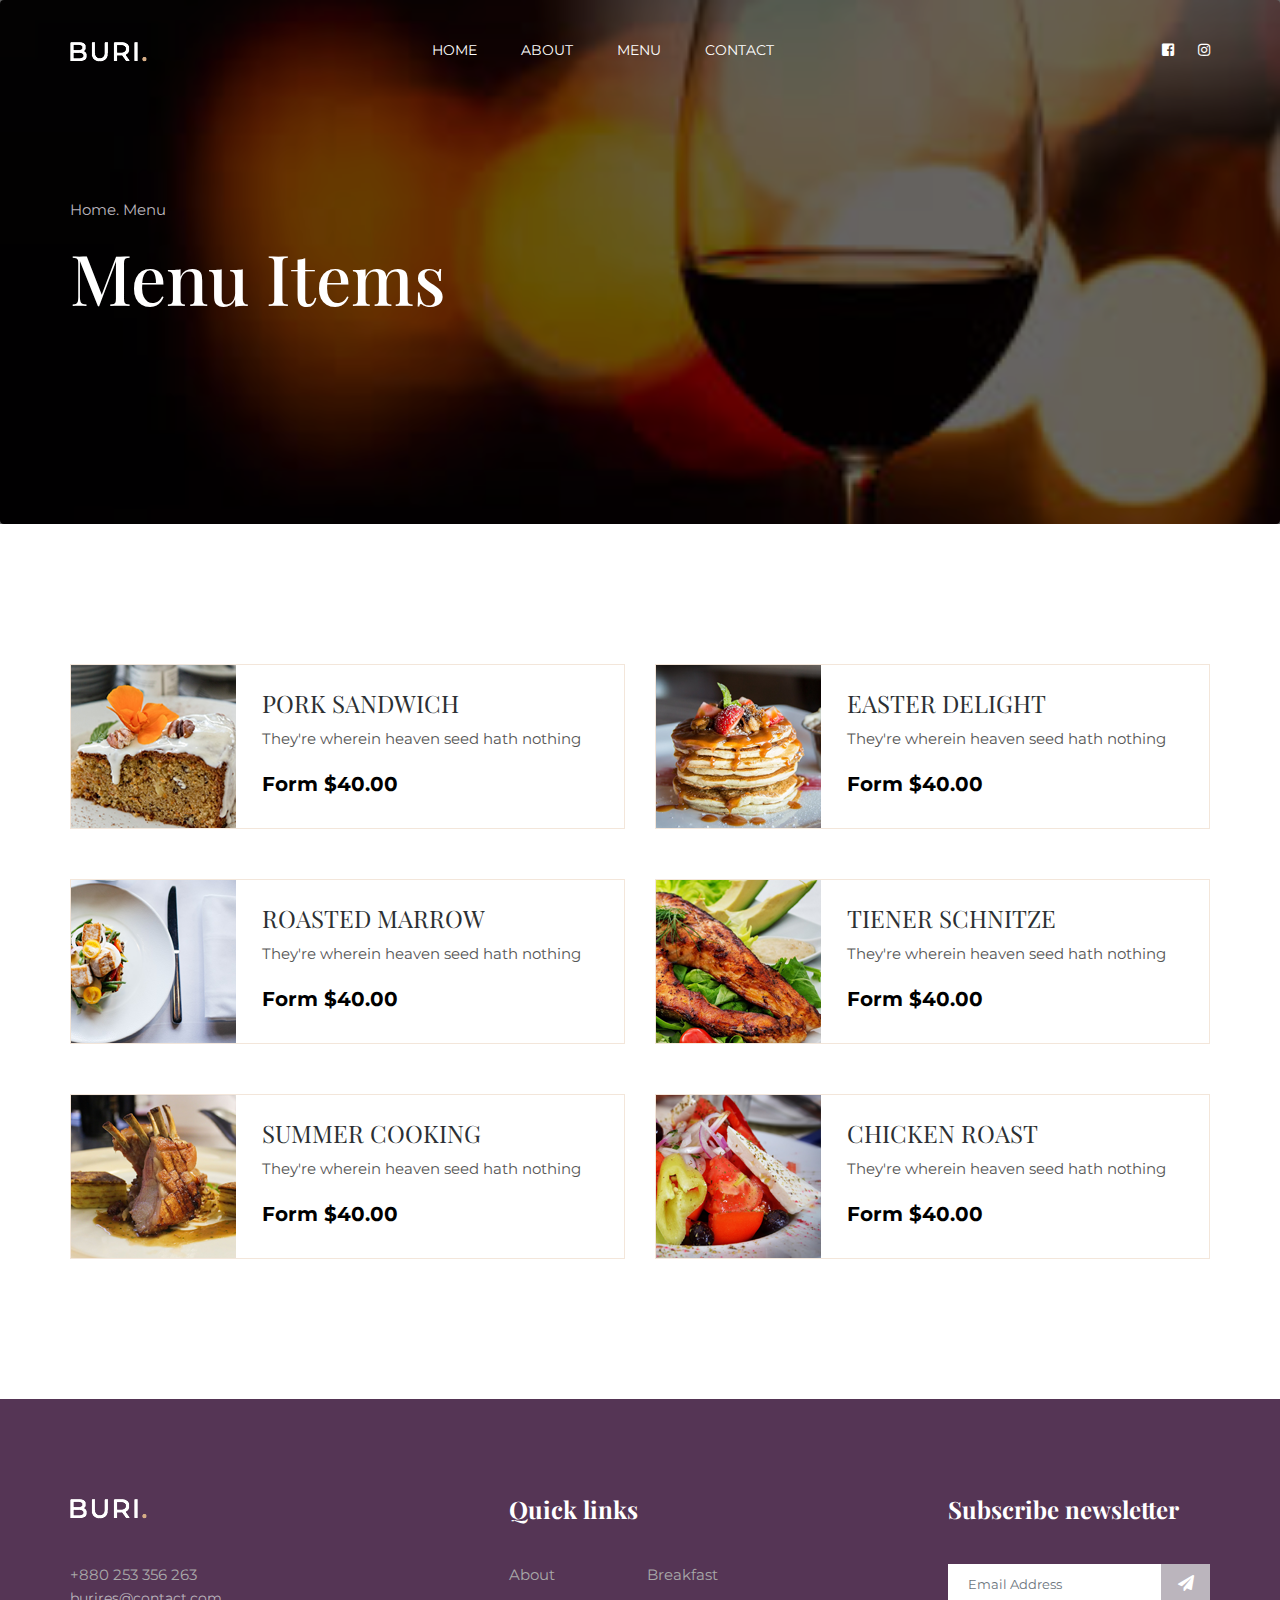
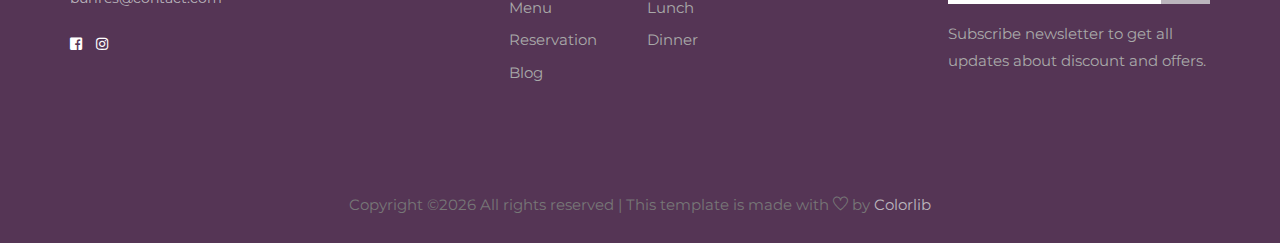
<file: food_menu.html>
<!DOCTYPE html>
<html lang="en">
  <head>
    <!-- Required meta tags -->
    <meta charset="utf-8" />
    <meta
      name="viewport"
      content="width=device-width, initial-scale=1, shrink-to-fit=no"
    />
    <title>Buri Ristorante</title>
    <link rel="icon" href="img/favicon.png" />
    <!-- Bootstrap CSS -->
    <link rel="stylesheet" href="css/bootstrap.min.css" />
    <!-- animate CSS -->
    <link rel="stylesheet" href="css/animate.css" />
    <!-- owl carousel CSS -->
    <link rel="stylesheet" href="css/owl.carousel.min.css" />
    <!-- themify CSS -->
    <link rel="stylesheet" href="css/themify-icons.css" />
    <!-- flaticon CSS -->
    <link rel="stylesheet" href="css/flaticon.css" />
    <!-- font awesome CSS -->
    <link rel="stylesheet" href="css/magnific-popup.css" />
    <!-- swiper CSS -->
    <link rel="stylesheet" href="css/slick.css" />
    <link rel="stylesheet" href="css/gijgo.min.css" />
    <link rel="stylesheet" href="css/nice-select.css" />
    <link rel="stylesheet" href="css/all.css" />
    <!-- style CSS -->
    <link rel="stylesheet" href="css/style.css" />
  </head>

  <body>
    <header class="main_menu home_menu">
        <div class="container">
            <div class="row align-items-center">
            <div class="col-lg-12">
                <nav class="navbar navbar-expand-lg navbar-light">
                <a class="navbar-brand" href="index.html">
                    <img src="img/logo.png" alt="logo" />
                </a>
                <button
                    class="navbar-toggler"
                    type="button"
                    data-toggle="collapse"
                    data-target="#navbarSupportedContent"
                    aria-controls="navbarSupportedContent"
                    aria-expanded="false"
                    aria-label="Toggle navigation"
                >
                    <span class="navbar-toggler-icon"></span>
                </button>
    
                <div
                    class="collapse navbar-collapse main-menu-item justify-content-end"
                    id="navbarSupportedContent"
                >
                    <ul class="navbar-nav">
                    <li class="nav-item">
                        <a class="nav-link" href="index.html">Home</a>
                    </li>
                    <li class="nav-item">
                        <a class="nav-link" href="about.html">About</a>
                    </li>
                    <li class="nav-item">
                        <a class="nav-link" href="food_menu.html">Menu</a>
                    </li>
                    <li class="nav-item">
                        <a class="nav-link" href="contact.html">Contact</a>
                    </li>
                    </ul>
                </div>
                <div class="social_icon d-none d-lg-block">
                    <a href="#" class="single_social_icon"
                    ><i class="fab fa-facebook-square"></i
                    ></a>
                    <a href="#" class="single_social_icon"
                    ><i class="fab fa-instagram"></i
                    ></a>
                </div>
                </nav>
            </div>
            </div>
        </div>
    </header>
    <!-- Header part end-->

    <!-- breadcrumb start-->
    <section class="breadcrumb breadcrumb_bg">
        <div class="container">
            <div class="row">
                <div class="col-lg-12">
                    <div class="breadcrumb_iner">
                        <div class="breadcrumb_iner_item">
                            <p>Home. Menu</p>
                            <h2>Menu Items</h2>
                        </div>
                    </div>
                </div>
            </div>
        </div>
    </section>
    <!-- breadcrumb start-->

    <!-- food menu part start-->
    <section class="food_menu">
        <div class="container">
            <div class="row justify-content-center">
                <div class="col-lg-12">
                    <div class="single-member">
                    <div class="row">
                        <div class="col-sm-6 col-lg-6">
                        <div class="single_food_item media">
                            <img src="img/food_menu/single_food_1.png" class="img-responsive" alt="...">
                            <div class="media-body align-self-center">
                            <h3>Pork Sandwich</h3>
                            <p>They're wherein heaven seed hath nothing</p>
                            <h5>Form $40.00</h5>
                            </div>
                        </div>
                        <div class="single_food_item media">
                            <img src="img/food_menu/single_food_2.png" class="img-responsive" alt="...">
                            <div class="media-body align-self-center">
                            <h3>Roasted Marrow</h3>
                            <p>They're wherein heaven seed hath nothing</p>
                            <h5>Form $40.00</h5>
                            </div>
                        </div>
                        <div class="single_food_item media">
                            <img src="img/food_menu/single_food_3.png" class="img-responsive" alt="...">
                            <div class="media-body align-self-center">
                            <h3>Summer Cooking</h3>
                            <p>They're wherein heaven seed hath nothing</p>
                            <h5>Form $40.00</h5>
                            </div>
                        </div>
                        </div>
                        <div class="col-sm-6 col-lg-6">
                        <div class="single_food_item media">
                            <img src="img/food_menu/single_food_4.png" class="img-responsive" alt="...">
                            <div class="media-body align-self-center">
                            <h3>Easter Delight</h3>
                            <p>They're wherein heaven seed hath nothing</p>
                            <h5>Form $40.00</h5>
                            </div>
                        </div>
                        <div class="single_food_item media">
                            <img src="img/food_menu/single_food_5.png" class="img-responsive" alt="...">
                            <div class="media-body align-self-center">
                            <h3>Tiener Schnitze</h3>
                            <p>They're wherein heaven seed hath nothing</p>
                            <h5>Form $40.00</h5>
                            </div>
                        </div>
                        <div class="single_food_item media">
                            <img src="img/food_menu/single_food_6.png" class="img-responsive" alt="...">
                            <div class="media-body align-self-center">
                            <h3>Chicken Roast</h3>
                            <p>They're wherein heaven seed hath nothing</p>
                            <h5>Form $40.00</h5>
                            </div>
                        </div>
                        </div>
                    </div>
                    </div>
                </div>
            </div>
        </div>
    </section>
    <!-- food menu part end-->

    <!-- footer part start-->
    <footer class="footer-area">
      <div class="container">
        <div class="row justify-content-between">
          <div class="col-xl-3 col-sm-6 col-md-3 col-lg-3">
            <div class="single-footer-widget footer_1">
              <img src="img/logo.png" alt="#" />
              <p>+880 253 356 263</p>
              <span>burires@contact.com</span>
              <div class="social_icon">
                <a href="#" class="single_social_icon"
                  ><i class="fab fa-facebook-square"></i
                ></a>
                <a href="#" class="single_social_icon"
                  ><i class="fab fa-instagram"></i
                ></a>
              </div>
            </div>
          </div>
          <div class="col-xl-3 col-sm-6 col-md-2 col-lg-3">
            <div class="single-footer-widget footer_2">
              <h4>Quick links</h4>
              <div class="contact_info">
                <ul>
                  <li><a href="#">About</a></li>
                  <li><a href="#"> Menu</a></li>
                  <li><a href="#">Reservation</a></li>
                  <li><a href="#">Blog</a></li>
                  <li><a href="#"> Breakfast</a></li>
                  <li><a href="#">Lunch</a></li>
                  <li><a href="#">Dinner</a></li>
                </ul>
              </div>
            </div>
          </div>
          <div class="col-xl-3 col-sm-6 col-md-4 col-lg-3">
            <div class="single-footer-widget footer_3">
              <h4>Subscribe newsletter</h4>
              <form action="#">
                <div class="form-group">
                  <div class="input-group mb-3">
                    <input
                      type="text"
                      class="form-control"
                      placeholder="Email Address"
                      onfocus="this.placeholder = ''"
                      onblur="this.placeholder = 'Email Address'"
                    />
                    <div class="input-group-append">
                      <button class="btn" type="button">
                        <i class="fas fa-paper-plane"></i>
                      </button>
                    </div>
                  </div>
                </div>
              </form>
              <p>
                Subscribe newsletter to get all updates about discount and
                offers.
              </p>
            </div>
          </div>
        </div>
        <div class="copyright_part_text">
          <div class="row">
            <div class="col-lg-12 text-center">
              <p class="footer-text m-0">
                <!-- Link back to Colorlib can't be removed. Template is licensed under CC BY 3.0. -->
Copyright &copy;<script>document.write(new Date().getFullYear());</script> All rights reserved | This template is made with <i class="ti-heart" aria-hidden="true"></i> by <a href="https://colorlib.com" target="_blank">Colorlib</a>
<!-- Link back to Colorlib can't be removed. Template is licensed under CC BY 3.0. -->
              </p>
            </div>
          </div>
        </div>
      </div>
    </footer>
    <!-- footer part end-->

    <!-- jquery plugins here-->
    <!-- jquery -->
    <script src="js/jquery-1.12.1.min.js"></script>
    <!-- popper js -->
    <script src="js/popper.min.js"></script>
    <!-- bootstrap js -->
    <script src="js/bootstrap.min.js"></script>
    <!-- easing js -->
    <script src="js/jquery.magnific-popup.js"></script>
    <!-- swiper js -->
    <script src="js/swiper.min.js"></script>
    <!-- swiper js -->
    <script src="js/masonry.pkgd.js"></script>
    <!-- particles js -->
    <script src="js/owl.carousel.min.js"></script>
    <!-- swiper js -->
    <script src="js/slick.min.js"></script>
    <script src="js/gijgo.min.js"></script>
    <script src="js/jquery.nice-select.min.js"></script>
    <!-- custom js -->
    <script src="js/custom.js"></script>
  </body>
</html>
</file>
<file: css/themify-icons.css>
@font-face {
	font-family: 'themify';
	src:url('../fonts/themify.eot?-fvbane');
	src:url('../fonts/themify.eot?#iefix-fvbane') format('embedded-opentype'),
		url('../fonts/themify.woff?-fvbane') format('woff'),
		url('../fonts/themify.ttf?-fvbane') format('truetype'),
		url('../fonts/themify.svg?-fvbane#themify') format('svg');
	font-weight: normal;
	font-style: normal;
}

[class^="ti-"], [class*=" ti-"] {
	font-family: 'themify';
	speak: none;
	font-style: normal;
	font-weight: normal;
	font-variant: normal;
	text-transform: none;
	line-height: 1;

	/* Better Font Rendering =========== */
	-webkit-font-smoothing: antialiased;
	-moz-osx-font-smoothing: grayscale;
}

.ti-wand:before {
	content: "\e600";
}
.ti-volume:before {
	content: "\e601";
}
.ti-user:before {
	content: "\e602";
}
.ti-unlock:before {
	content: "\e603";
}
.ti-unlink:before {
	content: "\e604";
}
.ti-trash:before {
	content: "\e605";
}
.ti-thought:before {
	content: "\e606";
}
.ti-target:before {
	content: "\e607";
}
.ti-tag:before {
	content: "\e608";
}
.ti-tablet:before {
	content: "\e609";
}
.ti-star:before {
	content: "\e60a";
}
.ti-spray:before {
	content: "\e60b";
}
.ti-signal:before {
	content: "\e60c";
}
.ti-shopping-cart:before {
	content: "\e60d";
}
.ti-shopping-cart-full:before {
	content: "\e60e";
}
.ti-settings:before {
	content: "\e60f";
}
.ti-search:before {
	content: "\e610";
}
.ti-zoom-in:before {
	content: "\e611";
}
.ti-zoom-out:before {
	content: "\e612";
}
.ti-cut:before {
	content: "\e613";
}
.ti-ruler:before {
	content: "\e614";
}
.ti-ruler-pencil:before {
	content: "\e615";
}
.ti-ruler-alt:before {
	content: "\e616";
}
.ti-bookmark:before {
	content: "\e617";
}
.ti-bookmark-alt:before {
	content: "\e618";
}
.ti-reload:before {
	content: "\e619";
}
.ti-plus:before {
	content: "\e61a";
}
.ti-pin:before {
	content: "\e61b";
}
.ti-pencil:before {
	content: "\e61c";
}
.ti-pencil-alt:before {
	content: "\e61d";
}
.ti-paint-roller:before {
	content: "\e61e";
}
.ti-paint-bucket:before {
	content: "\e61f";
}
.ti-na:before {
	content: "\e620";
}
.ti-mobile:before {
	content: "\e621";
}
.ti-minus:before {
	content: "\e622";
}
.ti-medall:before {
	content: "\e623";
}
.ti-medall-alt:before {
	content: "\e624";
}
.ti-marker:before {
	content: "\e625";
}
.ti-marker-alt:before {
	content: "\e626";
}
.ti-arrow-up:before {
	content: "\e627";
}
.ti-arrow-right:before {
	content: "\e628";
}
.ti-arrow-left:before {
	content: "\e629";
}
.ti-arrow-down:before {
	content: "\e62a";
}
.ti-lock:before {
	content: "\e62b";
}
.ti-location-arrow:before {
	content: "\e62c";
}
.ti-link:before {
	content: "\e62d";
}
.ti-layout:before {
	content: "\e62e";
}
.ti-layers:before {
	content: "\e62f";
}
.ti-layers-alt:before {
	content: "\e630";
}
.ti-key:before {
	content: "\e631";
}
.ti-import:before {
	content: "\e632";
}
.ti-image:before {
	content: "\e633";
}
.ti-heart:before {
	content: "\e634";
}
.ti-heart-broken:before {
	content: "\e635";
}
.ti-hand-stop:before {
	content: "\e636";
}
.ti-hand-open:before {
	content: "\e637";
}
.ti-hand-drag:before {
	content: "\e638";
}
.ti-folder:before {
	content: "\e639";
}
.ti-flag:before {
	content: "\e63a";
}
.ti-flag-alt:before {
	content: "\e63b";
}
.ti-flag-alt-2:before {
	content: "\e63c";
}
.ti-eye:before {
	content: "\e63d";
}
.ti-export:before {
	content: "\e63e";
}
.ti-exchange-vertical:before {
	content: "\e63f";
}
.ti-desktop:before {
	content: "\e640";
}
.ti-cup:before {
	content: "\e641";
}
.ti-crown:before {
	content: "\e642";
}
.ti-comments:before {
	content: "\e643";
}
.ti-comment:before {
	content: "\e644";
}
.ti-comment-alt:before {
	content: "\e645";
}
.ti-close:before {
	content: "\e646";
}
.ti-clip:before {
	content: "\e647";
}
.ti-angle-up:before {
	content: "\e648";
}
.ti-angle-right:before {
	content: "\e649";
}
.ti-angle-left:before {
	content: "\e64a";
}
.ti-angle-down:before {
	content: "\e64b";
}
.ti-check:before {
	content: "\e64c";
}
.ti-check-box:before {
	content: "\e64d";
}
.ti-camera:before {
	content: "\e64e";
}
.ti-announcement:before {
	content: "\e64f";
}
.ti-brush:before {
	content: "\e650";
}
.ti-briefcase:before {
	content: "\e651";
}
.ti-bolt:before {
	content: "\e652";
}
.ti-bolt-alt:before {
	content: "\e653";
}
.ti-blackboard:before {
	content: "\e654";
}
.ti-bag:before {
	content: "\e655";
}
.ti-move:before {
	content: "\e656";
}
.ti-arrows-vertical:before {
	content: "\e657";
}
.ti-arrows-horizontal:before {
	content: "\e658";
}
.ti-fullscreen:before {
	content: "\e659";
}
.ti-arrow-top-right:before {
	content: "\e65a";
}
.ti-arrow-top-left:before {
	content: "\e65b";
}
.ti-arrow-circle-up:before {
	content: "\e65c";
}
.ti-arrow-circle-right:before {
	content: "\e65d";
}
.ti-arrow-circle-left:before {
	content: "\e65e";
}
.ti-arrow-circle-down:before {
	content: "\e65f";
}
.ti-angle-double-up:before {
	content: "\e660";
}
.ti-angle-double-right:before {
	content: "\e661";
}
.ti-angle-double-left:before {
	content: "\e662";
}
.ti-angle-double-down:before {
	content: "\e663";
}
.ti-zip:before {
	content: "\e664";
}
.ti-world:before {
	content: "\e665";
}
.ti-wheelchair:before {
	content: "\e666";
}
.ti-view-list:before {
	content: "\e667";
}
.ti-view-list-alt:before {
	content: "\e668";
}
.ti-view-grid:before {
	content: "\e669";
}
.ti-uppercase:before {
	content: "\e66a";
}
.ti-upload:before {
	content: "\e66b";
}
.ti-underline:before {
	content: "\e66c";
}
.ti-truck:before {
	content: "\e66d";
}
.ti-timer:before {
	content: "\e66e";
}
.ti-ticket:before {
	content: "\e66f";
}
.ti-thumb-up:before {
	content: "\e670";
}
.ti-thumb-down:before {
	content: "\e671";
}
.ti-text:before {
	content: "\e672";
}
.ti-stats-up:before {
	content: "\e673";
}
.ti-stats-down:before {
	content: "\e674";
}
.ti-split-v:before {
	content: "\e675";
}
.ti-split-h:before {
	content: "\e676";
}
.ti-smallcap:before {
	content: "\e677";
}
.ti-shine:before {
	content: "\e678";
}
.ti-shift-right:before {
	content: "\e679";
}
.ti-shift-left:before {
	content: "\e67a";
}
.ti-shield:before {
	content: "\e67b";
}
.ti-notepad:before {
	content: "\e67c";
}
.ti-server:before {
	content: "\e67d";
}
.ti-quote-right:before {
	content: "\e67e";
}
.ti-quote-left:before {
	content: "\e67f";
}
.ti-pulse:before {
	content: "\e680";
}
.ti-printer:before {
	content: "\e681";
}
.ti-power-off:before {
	content: "\e682";
}
.ti-plug:before {
	content: "\e683";
}
.ti-pie-chart:before {
	content: "\e684";
}
.ti-paragraph:before {
	content: "\e685";
}
.ti-panel:before {
	content: "\e686";
}
.ti-package:before {
	content: "\e687";
}
.ti-music:before {
	content: "\e688";
}
.ti-music-alt:before {
	content: "\e689";
}
.ti-mouse:before {
	content: "\e68a";
}
.ti-mouse-alt:before {
	content: "\e68b";
}
.ti-money:before {
	content: "\e68c";
}
.ti-microphone:before {
	content: "\e68d";
}
.ti-menu:before {
	content: "\e68e";
}
.ti-menu-alt:before {
	content: "\e68f";
}
.ti-map:before {
	content: "\e690";
}
.ti-map-alt:before {
	content: "\e691";
}
.ti-loop:before {
	content: "\e692";
}
.ti-location-pin:before {
	content: "\e693";
}
.ti-list:before {
	content: "\e694";
}
.ti-light-bulb:before {
	content: "\e695";
}
.ti-Italic:before {
	content: "\e696";
}
.ti-info:before {
	content: "\e697";
}
.ti-infinite:before {
	content: "\e698";
}
.ti-id-badge:before {
	content: "\e699";
}
.ti-hummer:before {
	content: "\e69a";
}
.ti-home:before {
	content: "\e69b";
}
.ti-help:before {
	content: "\e69c";
}
.ti-headphone:before {
	content: "\e69d";
}
.ti-harddrives:before {
	content: "\e69e";
}
.ti-harddrive:before {
	content: "\e69f";
}
.ti-gift:before {
	content: "\e6a0";
}
.ti-game:before {
	content: "\e6a1";
}
.ti-filter:before {
	content: "\e6a2";
}
.ti-files:before {
	content: "\e6a3";
}
.ti-file:before {
	content: "\e6a4";
}
.ti-eraser:before {
	content: "\e6a5";
}
.ti-envelope:before {
	content: "\e6a6";
}
.ti-download:before {
	content: "\e6a7";
}
.ti-direction:before {
	content: "\e6a8";
}
.ti-direction-alt:before {
	content: "\e6a9";
}
.ti-dashboard:before {
	content: "\e6aa";
}
.ti-control-stop:before {
	content: "\e6ab";
}
.ti-control-shuffle:before {
	content: "\e6ac";
}
.ti-control-play:before {
	content: "\e6ad";
}
.ti-control-pause:before {
	content: "\e6ae";
}
.ti-control-forward:before {
	content: "\e6af";
}
.ti-control-backward:before {
	content: "\e6b0";
}
.ti-cloud:before {
	content: "\e6b1";
}
.ti-cloud-up:before {
	content: "\e6b2";
}
.ti-cloud-down:before {
	content: "\e6b3";
}
.ti-clipboard:before {
	content: "\e6b4";
}
.ti-car:before {
	content: "\e6b5";
}
.ti-calendar:before {
	content: "\e6b6";
}
.ti-book:before {
	content: "\e6b7";
}
.ti-bell:before {
	content: "\e6b8";
}
.ti-basketball:before {
	content: "\e6b9";
}
.ti-bar-chart:before {
	content: "\e6ba";
}
.ti-bar-chart-alt:before {
	content: "\e6bb";
}
.ti-back-right:before {
	content: "\e6bc";
}
.ti-back-left:before {
	content: "\e6bd";
}
.ti-arrows-corner:before {
	content: "\e6be";
}
.ti-archive:before {
	content: "\e6bf";
}
.ti-anchor:before {
	content: "\e6c0";
}
.ti-align-right:before {
	content: "\e6c1";
}
.ti-align-left:before {
	content: "\e6c2";
}
.ti-align-justify:before {
	content: "\e6c3";
}
.ti-align-center:before {
	content: "\e6c4";
}
.ti-alert:before {
	content: "\e6c5";
}
.ti-alarm-clock:before {
	content: "\e6c6";
}
.ti-agenda:before {
	content: "\e6c7";
}
.ti-write:before {
	content: "\e6c8";
}
.ti-window:before {
	content: "\e6c9";
}
.ti-widgetized:before {
	content: "\e6ca";
}
.ti-widget:before {
	content: "\e6cb";
}
.ti-widget-alt:before {
	content: "\e6cc";
}
.ti-wallet:before {
	content: "\e6cd";
}
.ti-video-clapper:before {
	content: "\e6ce";
}
.ti-video-camera:before {
	content: "\e6cf";
}
.ti-vector:before {
	content: "\e6d0";
}
.ti-themify-logo:before {
	content: "\e6d1";
}
.ti-themify-favicon:before {
	content: "\e6d2";
}
.ti-themify-favicon-alt:before {
	content: "\e6d3";
}
.ti-support:before {
	content: "\e6d4";
}
.ti-stamp:before {
	content: "\e6d5";
}
.ti-split-v-alt:before {
	content: "\e6d6";
}
.ti-slice:before {
	content: "\e6d7";
}
.ti-shortcode:before {
	content: "\e6d8";
}
.ti-shift-right-alt:before {
	content: "\e6d9";
}
.ti-shift-left-alt:before {
	content: "\e6da";
}
.ti-ruler-alt-2:before {
	content: "\e6db";
}
.ti-receipt:before {
	content: "\e6dc";
}
.ti-pin2:before {
	content: "\e6dd";
}
.ti-pin-alt:before {
	content: "\e6de";
}
.ti-pencil-alt2:before {
	content: "\e6df";
}
.ti-palette:before {
	content: "\e6e0";
}
.ti-more:before {
	content: "\e6e1";
}
.ti-more-alt:before {
	content: "\e6e2";
}
.ti-microphone-alt:before {
	content: "\e6e3";
}
.ti-magnet:before {
	content: "\e6e4";
}
.ti-line-double:before {
	content: "\e6e5";
}
.ti-line-dotted:before {
	content: "\e6e6";
}
.ti-line-dashed:before {
	content: "\e6e7";
}
.ti-layout-width-full:before {
	content: "\e6e8";
}
.ti-layout-width-default:before {
	content: "\e6e9";
}
.ti-layout-width-default-alt:before {
	content: "\e6ea";
}
.ti-layout-tab:before {
	content: "\e6eb";
}
.ti-layout-tab-window:before {
	content: "\e6ec";
}
.ti-layout-tab-v:before {
	content: "\e6ed";
}
.ti-layout-tab-min:before {
	content: "\e6ee";
}
.ti-layout-slider:before {
	content: "\e6ef";
}
.ti-layout-slider-alt:before {
	content: "\e6f0";
}
.ti-layout-sidebar-right:before {
	content: "\e6f1";
}
.ti-layout-sidebar-none:before {
	content: "\e6f2";
}
.ti-layout-sidebar-left:before {
	content: "\e6f3";
}
.ti-layout-placeholder:before {
	content: "\e6f4";
}
.ti-layout-menu:before {
	content: "\e6f5";
}
.ti-layout-menu-v:before {
	content: "\e6f6";
}
.ti-layout-menu-separated:before {
	content: "\e6f7";
}
.ti-layout-menu-full:before {
	content: "\e6f8";
}
.ti-layout-media-right-alt:before {
	content: "\e6f9";
}
.ti-layout-media-right:before {
	content: "\e6fa";
}
.ti-layout-media-overlay:before {
	content: "\e6fb";
}
.ti-layout-media-overlay-alt:before {
	content: "\e6fc";
}
.ti-layout-media-overlay-alt-2:before {
	content: "\e6fd";
}
.ti-layout-media-left-alt:before {
	content: "\e6fe";
}
.ti-layout-media-left:before {
	content: "\e6ff";
}
.ti-layout-media-center-alt:before {
	content: "\e700";
}
.ti-layout-media-center:before {
	content: "\e701";
}
.ti-layout-list-thumb:before {
	content: "\e702";
}
.ti-layout-list-thumb-alt:before {
	content: "\e703";
}
.ti-layout-list-post:before {
	content: "\e704";
}
.ti-layout-list-large-image:before {
	content: "\e705";
}
.ti-layout-line-solid:before {
	content: "\e706";
}
.ti-layout-grid4:before {
	content: "\e707";
}
.ti-layout-grid3:before {
	content: "\e708";
}
.ti-layout-grid2:before {
	content: "\e709";
}
.ti-layout-grid2-thumb:before {
	content: "\e70a";
}
.ti-layout-cta-right:before {
	content: "\e70b";
}
.ti-layout-cta-left:before {
	content: "\e70c";
}
.ti-layout-cta-center:before {
	content: "\e70d";
}
.ti-layout-cta-btn-right:before {
	content: "\e70e";
}
.ti-layout-cta-btn-left:before {
	content: "\e70f";
}
.ti-layout-column4:before {
	content: "\e710";
}
.ti-layout-column3:before {
	content: "\e711";
}
.ti-layout-column2:before {
	content: "\e712";
}
.ti-layout-accordion-separated:before {
	content: "\e713";
}
.ti-layout-accordion-merged:before {
	content: "\e714";
}
.ti-layout-accordion-list:before {
	content: "\e715";
}
.ti-ink-pen:before {
	content: "\e716";
}
.ti-info-alt:before {
	content: "\e717";
}
.ti-help-alt:before {
	content: "\e718";
}
.ti-headphone-alt:before {
	content: "\e719";
}
.ti-hand-point-up:before {
	content: "\e71a";
}
.ti-hand-point-right:before {
	content: "\e71b";
}
.ti-hand-point-left:before {
	content: "\e71c";
}
.ti-hand-point-down:before {
	content: "\e71d";
}
.ti-gallery:before {
	content: "\e71e";
}
.ti-face-smile:before {
	content: "\e71f";
}
.ti-face-sad:before {
	content: "\e720";
}
.ti-credit-card:before {
	content: "\e721";
}
.ti-control-skip-forward:before {
	content: "\e722";
}
.ti-control-skip-backward:before {
	content: "\e723";
}
.ti-control-record:before {
	content: "\e724";
}
.ti-control-eject:before {
	content: "\e725";
}
.ti-comments-smiley:before {
	content: "\e726";
}
.ti-brush-alt:before {
	content: "\e727";
}
.ti-youtube:before {
	content: "\e728";
}
.ti-vimeo:before {
	content: "\e729";
}
.ti-twitter:before {
	content: "\e72a";
}
.ti-time:before {
	content: "\e72b";
}
.ti-tumblr:before {
	content: "\e72c";
}
.ti-skype:before {
	content: "\e72d";
}
.ti-share:before {
	content: "\e72e";
}
.ti-share-alt:before {
	content: "\e72f";
}
.ti-rocket:before {
	content: "\e730";
}
.ti-pinterest:before {
	content: "\e731";
}
.ti-new-window:before {
	content: "\e732";
}
.ti-microsoft:before {
	content: "\e733";
}
.ti-list-ol:before {
	content: "\e734";
}
.ti-linkedin:before {
	content: "\e735";
}
.ti-layout-sidebar-2:before {
	content: "\e736";
}
.ti-layout-grid4-alt:before {
	content: "\e737";
}
.ti-layout-grid3-alt:before {
	content: "\e738";
}
.ti-layout-grid2-alt:before {
	content: "\e739";
}
.ti-layout-column4-alt:before {
	content: "\e73a";
}
.ti-layout-column3-alt:before {
	content: "\e73b";
}
.ti-layout-column2-alt:before {
	content: "\e73c";
}
.ti-instagram:before {
	content: "\e73d";
}
.ti-google:before {
	content: "\e73e";
}
.ti-github:before {
	content: "\e73f";
}
.ti-flickr:before {
	content: "\e740";
}
.ti-facebook:before {
	content: "\e741";
}
.ti-dropbox:before {
	content: "\e742";
}
.ti-dribbble:before {
	content: "\e743";
}
.ti-apple:before {
	content: "\e744";
}
.ti-android:before {
	content: "\e745";
}
.ti-save:before {
	content: "\e746";
}
.ti-save-alt:before {
	content: "\e747";
}
.ti-yahoo:before {
	content: "\e748";
}
.ti-wordpress:before {
	content: "\e749";
}
.ti-vimeo-alt:before {
	content: "\e74a";
}
.ti-twitter-alt:before {
	content: "\e74b";
}
.ti-tumblr-alt:before {
	content: "\e74c";
}
.ti-trello:before {
	content: "\e74d";
}
.ti-stack-overflow:before {
	content: "\e74e";
}
.ti-soundcloud:before {
	content: "\e74f";
}
.ti-sharethis:before {
	content: "\e750";
}
.ti-sharethis-alt:before {
	content: "\e751";
}
.ti-reddit:before {
	content: "\e752";
}
.ti-pinterest-alt:before {
	content: "\e753";
}
.ti-microsoft-alt:before {
	content: "\e754";
}
.ti-linux:before {
	content: "\e755";
}
.ti-jsfiddle:before {
	content: "\e756";
}
.ti-joomla:before {
	content: "\e757";
}
.ti-html5:before {
	content: "\e758";
}
.ti-flickr-alt:before {
	content: "\e759";
}
.ti-email:before {
	content: "\e75a";
}
.ti-drupal:before {
	content: "\e75b";
}
.ti-dropbox-alt:before {
	content: "\e75c";
}
.ti-css3:before {
	content: "\e75d";
}
.ti-rss:before {
	content: "\e75e";
}
.ti-rss-alt:before {
	content: "\e75f";
}
</file>
<file: css/flaticon.css>
/*
  	Flaticon icon font: Flaticon
  	Creation date: 09/04/2019 10:10
  	*/

@font-face {
  font-family: "Flaticon";
  src: url("../fonts/Flaticon.eot");
  src: url("../fonts/Flaticon.eot?#iefix") format("embedded-opentype"),
       url("../fonts/Flaticon.woff2") format("woff2"),
       url("../fonts/Flaticon.woff") format("woff"),
       url("../fonts/Flaticon.ttf") format("truetype"),
       url("../fonts/Flaticon.svg#Flaticon") format("svg");
  font-weight: normal;
  font-style: normal;
}

@media screen and (-webkit-min-device-pixel-ratio:0) {
  @font-face {
    font-family: "Flaticon";
    src: url("./Flaticon.svg#Flaticon") format("svg");
  }
}

[class^="flaticon-"]:before, [class*=" flaticon-"]:before,
[class^="flaticon-"]:after, [class*=" flaticon-"]:after {   
  font-family: Flaticon;
        font-size: 30px;
       font-style: normal;
       color: #fff;
}

.flaticon-growth:before { content: "\f100"; }
.flaticon-wallet:before { content: "\f101"; }
</file>
<file: css/nice-select.css>
.nice-select {
  -webkit-tap-highlight-color: transparent;
  background-color: #fff;
  border-radius: 5px;
  border: solid 1px #e8e8e8;
  box-sizing: border-box;
  clear: both;
  cursor: pointer;
  display: block;
  float: left;
  font-family: inherit;
  font-size: 14px;
  font-weight: normal;
  height: 42px;
  line-height: 40px;
  outline: none;
  padding-left: 18px;
  padding-right: 30px;
  position: relative;
  text-align: left !important;
  -webkit-transition: all 0.2s ease-in-out;
  transition: all 0.2s ease-in-out;
  -webkit-user-select: none;
     -moz-user-select: none;
      -ms-user-select: none;
          user-select: none;
  white-space: nowrap;
  width: auto; }
  .nice-select:hover {
    border-color: #dbdbdb; }
  .nice-select:active, .nice-select.open, .nice-select:focus {
    border-color: #999; }
  .nice-select:after {
    border-bottom: 2px solid #999;
    border-right: 2px solid #999;
    content: '';
    display: block;
    height: 10px;
    margin-top: -4px;
    pointer-events: none;
    position: absolute;
    right: 12px;
    top: 50%;
    -webkit-transform-origin: 66% 66%;
        -ms-transform-origin: 66% 66%;
            transform-origin: 66% 66%;
    -webkit-transform: rotate(45deg);
        -ms-transform: rotate(45deg);
            transform: rotate(45deg);
    -webkit-transition: all 0.15s ease-in-out;
    transition: all 0.15s ease-in-out;
    width: 10px; }
  .nice-select.open:after {
    -webkit-transform: rotate(-135deg);
        -ms-transform: rotate(-135deg);
            transform: rotate(-135deg); }
  .nice-select.open .list {
    opacity: 1;
    pointer-events: auto;
    -webkit-transform: scale(1) translateY(0);
        -ms-transform: scale(1) translateY(0);
            transform: scale(1) translateY(0); }
  .nice-select.disabled {
    border-color: #ededed;
    color: #999;
    pointer-events: none; }
    .nice-select.disabled:after {
      border-color: #cccccc; }
  .nice-select.wide {
    width: 100%; }
    .nice-select.wide .list {
      left: 0 !important;
      right: 0 !important; }
  .nice-select.right {
    float: right; }
    .nice-select.right .list {
      left: auto;
      right: 0; }
  .nice-select.small {
    font-size: 12px;
    height: 36px;
    line-height: 34px; }
    .nice-select.small:after {
      height: 4px;
      width: 4px; }
    .nice-select.small .option {
      line-height: 34px;
      min-height: 34px; }
  .nice-select .list {
    background-color: #fff;
    border-radius: 5px;
    box-shadow: 0 0 0 1px rgba(68, 68, 68, 0.11);
    box-sizing: border-box;
    margin-top: 4px;
    opacity: 0;
    overflow: hidden;
    padding: 0;
    pointer-events: none;
    position: absolute;
    top: 100%;
    left: 0;
    -webkit-transform-origin: 50% 0;
        -ms-transform-origin: 50% 0;
            transform-origin: 50% 0;
    -webkit-transform: scale(0.75) translateY(-21px);
        -ms-transform: scale(0.75) translateY(-21px);
            transform: scale(0.75) translateY(-21px);
    -webkit-transition: all 0.2s cubic-bezier(0.5, 0, 0, 1.25), opacity 0.15s ease-out;
    transition: all 0.2s cubic-bezier(0.5, 0, 0, 1.25), opacity 0.15s ease-out;
    z-index: 9; }
    .nice-select .list:hover .option:not(:hover) {
      background-color: transparent !important; }
  .nice-select .option {
    cursor: pointer;
    font-weight: 400;
    line-height: 40px;
    list-style: none;
    min-height: 40px;
    outline: none;
    padding-left: 18px;
    padding-right: 29px;
    text-align: left;
    -webkit-transition: all 0.2s;
    transition: all 0.2s; }
    .nice-select .option:hover, .nice-select .option.focus, .nice-select .option.selected.focus {
      background-color: #f6f6f6; }
    .nice-select .option.selected {
      font-weight: bold; }
    .nice-select .option.disabled {
      background-color: transparent;
      color: #999;
      cursor: default; }

.no-csspointerevents .nice-select .list {
  display: none; }

.no-csspointerevents .nice-select.open .list {
  display: block; }
</file>
<file: css/style.css>
/**************** extend css start ****************/
/**************** extend css start ****************/
/**************** common css start ****************/
@import url("https://fonts.googleapis.com/css?family=Montserrat:300,400|Playfair+Display:400,700,900&display=swap");
/* line 3, /Applications/MAMP/htdocs/palash/cl/july 2019/july/194 Restaurant/194 Restaurant html/sass/_common.scss */
body {
  font-family: "Montserrat", sans-serif;
  padding: 0;
  margin: 0;
  font-size: 14px;
}

/* line 9, /Applications/MAMP/htdocs/palash/cl/july 2019/july/194 Restaurant/194 Restaurant html/sass/_common.scss */
.message_submit_form:focus {
  outline: none;
}

/* line 12, /Applications/MAMP/htdocs/palash/cl/july 2019/july/194 Restaurant/194 Restaurant html/sass/_common.scss */
input:hover, input:focus {
  outline: none !important;
  box-shadow: 0px 0px 0px 0px transparent !important;
}

/* line 16, /Applications/MAMP/htdocs/palash/cl/july 2019/july/194 Restaurant/194 Restaurant html/sass/_common.scss */
.form-control:focus {
  box-shadow: 0 0 0 0rem transparent !important;
}

/* line 19, /Applications/MAMP/htdocs/palash/cl/july 2019/july/194 Restaurant/194 Restaurant html/sass/_common.scss */
.gray_bg {
  background-color: #f6f5f1;
}

/* line 22, /Applications/MAMP/htdocs/palash/cl/july 2019/july/194 Restaurant/194 Restaurant html/sass/_common.scss */
.form-row > .col, .form-row > [class*=col-] {
  padding-right: 10px;
  padding-left: 10px;
}

/* line 26, /Applications/MAMP/htdocs/palash/cl/july 2019/july/194 Restaurant/194 Restaurant html/sass/_common.scss */
.section_padding {
  padding: 140px 0px;
}

@media only screen and (min-width: 992px) and (max-width: 1200px) {
  /* line 26, /Applications/MAMP/htdocs/palash/cl/july 2019/july/194 Restaurant/194 Restaurant html/sass/_common.scss */
  .section_padding {
    padding: 80px 0px;
  }
}

@media only screen and (min-width: 768px) and (max-width: 991px) {
  /* line 26, /Applications/MAMP/htdocs/palash/cl/july 2019/july/194 Restaurant/194 Restaurant html/sass/_common.scss */
  .section_padding {
    padding: 70px 0px;
  }
}

@media (max-width: 576px) {
  /* line 26, /Applications/MAMP/htdocs/palash/cl/july 2019/july/194 Restaurant/194 Restaurant html/sass/_common.scss */
  .section_padding {
    padding: 70px 0px;
  }
}

@media only screen and (min-width: 576px) and (max-width: 767px) {
  /* line 26, /Applications/MAMP/htdocs/palash/cl/july 2019/july/194 Restaurant/194 Restaurant html/sass/_common.scss */
  .section_padding {
    padding: 70px 0px;
  }
}

/* line 41, /Applications/MAMP/htdocs/palash/cl/july 2019/july/194 Restaurant/194 Restaurant html/sass/_common.scss */
.single_padding_top {
  padding-top: 140px !important;
}

@media only screen and (min-width: 992px) and (max-width: 1200px) {
  /* line 41, /Applications/MAMP/htdocs/palash/cl/july 2019/july/194 Restaurant/194 Restaurant html/sass/_common.scss */
  .single_padding_top {
    padding-top: 70px !important;
  }
}

@media only screen and (min-width: 768px) and (max-width: 991px) {
  /* line 41, /Applications/MAMP/htdocs/palash/cl/july 2019/july/194 Restaurant/194 Restaurant html/sass/_common.scss */
  .single_padding_top {
    padding-top: 70px !important;
  }
}

@media (max-width: 576px) {
  /* line 41, /Applications/MAMP/htdocs/palash/cl/july 2019/july/194 Restaurant/194 Restaurant html/sass/_common.scss */
  .single_padding_top {
    padding-top: 70px !important;
  }
}

@media only screen and (min-width: 576px) and (max-width: 767px) {
  /* line 41, /Applications/MAMP/htdocs/palash/cl/july 2019/july/194 Restaurant/194 Restaurant html/sass/_common.scss */
  .single_padding_top {
    padding-top: 80px !important;
  }
}

/* line 56, /Applications/MAMP/htdocs/palash/cl/july 2019/july/194 Restaurant/194 Restaurant html/sass/_common.scss */
.padding_top {
  padding-top: 140px;
}

@media only screen and (min-width: 992px) and (max-width: 1200px) {
  /* line 56, /Applications/MAMP/htdocs/palash/cl/july 2019/july/194 Restaurant/194 Restaurant html/sass/_common.scss */
  .padding_top {
    padding-top: 80px;
  }
}

@media only screen and (min-width: 768px) and (max-width: 991px) {
  /* line 56, /Applications/MAMP/htdocs/palash/cl/july 2019/july/194 Restaurant/194 Restaurant html/sass/_common.scss */
  .padding_top {
    padding-top: 70px;
  }
}

@media (max-width: 576px) {
  /* line 56, /Applications/MAMP/htdocs/palash/cl/july 2019/july/194 Restaurant/194 Restaurant html/sass/_common.scss */
  .padding_top {
    padding-top: 70px;
  }
}

@media only screen and (min-width: 576px) and (max-width: 767px) {
  /* line 56, /Applications/MAMP/htdocs/palash/cl/july 2019/july/194 Restaurant/194 Restaurant html/sass/_common.scss */
  .padding_top {
    padding-top: 70px;
  }
}

/* line 71, /Applications/MAMP/htdocs/palash/cl/july 2019/july/194 Restaurant/194 Restaurant html/sass/_common.scss */
.padding_bottom {
  padding-bottom: 140px;
}

@media (max-width: 991px) {
  /* line 71, /Applications/MAMP/htdocs/palash/cl/july 2019/july/194 Restaurant/194 Restaurant html/sass/_common.scss */
  .padding_bottom {
    padding-bottom: 70px;
  }
}

@media only screen and (min-width: 992px) and (max-width: 1200px) {
  /* line 71, /Applications/MAMP/htdocs/palash/cl/july 2019/july/194 Restaurant/194 Restaurant html/sass/_common.scss */
  .padding_bottom {
    padding-bottom: 80px;
  }
}

/* line 80, /Applications/MAMP/htdocs/palash/cl/july 2019/july/194 Restaurant/194 Restaurant html/sass/_common.scss */
a {
  text-decoration: none;
  -webkit-transition: 0.5s;
  transition: 0.5s;
}

/* line 83, /Applications/MAMP/htdocs/palash/cl/july 2019/july/194 Restaurant/194 Restaurant html/sass/_common.scss */
a:hover {
  color: #BBB5BD !important;
  text-decoration: none;
  -webkit-transition: 0.5s;
  transition: 0.5s;
}

/* line 91, /Applications/MAMP/htdocs/palash/cl/july 2019/july/194 Restaurant/194 Restaurant html/sass/_common.scss */
.btn_1:hover, .btn_3:hover {
  color: #fff !important;
}

/* line 95, /Applications/MAMP/htdocs/palash/cl/july 2019/july/194 Restaurant/194 Restaurant html/sass/_common.scss */
h1, h2, h3, h4, h5, h6 {
  color: #2c3033;
  font-family: "Playfair Display", serif;
}

/* line 99, /Applications/MAMP/htdocs/palash/cl/july 2019/july/194 Restaurant/194 Restaurant html/sass/_common.scss */
p {
  font-family: "Montserrat", sans-serif;
  line-height: 1.7;
  font-size: 15px;
  margin-bottom: 0px;
  color: #555555;
}

/* line 107, /Applications/MAMP/htdocs/palash/cl/july 2019/july/194 Restaurant/194 Restaurant html/sass/_common.scss */
h2 {
  font-size: 44px;
  line-height: 28px;
  color: #2c3033;
  font-weight: 600;
  line-height: 1.222;
}

@media (max-width: 576px) {
  /* line 107, /Applications/MAMP/htdocs/palash/cl/july 2019/july/194 Restaurant/194 Restaurant html/sass/_common.scss */
  h2 {
    font-size: 22px;
    line-height: 25px;
  }
}

@media only screen and (min-width: 576px) and (max-width: 767px) {
  /* line 107, /Applications/MAMP/htdocs/palash/cl/july 2019/july/194 Restaurant/194 Restaurant html/sass/_common.scss */
  h2 {
    font-size: 24px;
    line-height: 25px;
  }
}

/* line 124, /Applications/MAMP/htdocs/palash/cl/july 2019/july/194 Restaurant/194 Restaurant html/sass/_common.scss */
h3 {
  font-size: 24px;
  line-height: 25px;
}

@media (max-width: 576px) {
  /* line 124, /Applications/MAMP/htdocs/palash/cl/july 2019/july/194 Restaurant/194 Restaurant html/sass/_common.scss */
  h3 {
    font-size: 20px;
  }
}

/* line 134, /Applications/MAMP/htdocs/palash/cl/july 2019/july/194 Restaurant/194 Restaurant html/sass/_common.scss */
.blog_right_sidebar .widget_title {
  font-size: 20px;
  margin-bottom: 40px;
  font-style: inherit;
  font-weight: 600;
  color: #2a2a2a;
}

/* line 141, /Applications/MAMP/htdocs/palash/cl/july 2019/july/194 Restaurant/194 Restaurant html/sass/_common.scss */
h5 {
  font-size: 18px;
  line-height: 22px;
}

/* line 146, /Applications/MAMP/htdocs/palash/cl/july 2019/july/194 Restaurant/194 Restaurant html/sass/_common.scss */
img {
  max-width: 100%;
}

/* line 149, /Applications/MAMP/htdocs/palash/cl/july 2019/july/194 Restaurant/194 Restaurant html/sass/_common.scss */
a:focus, .button:focus, button:focus, .btn:focus {
  text-decoration: none;
  outline: none;
  box-shadow: none;
  -webkit-transition: 1s;
  transition: 1s;
}

/* line 156, /Applications/MAMP/htdocs/palash/cl/july 2019/july/194 Restaurant/194 Restaurant html/sass/_common.scss */
.section_tittle {
  margin-bottom: 70px;
  text-align: center;
}

@media (max-width: 576px) {
  /* line 156, /Applications/MAMP/htdocs/palash/cl/july 2019/july/194 Restaurant/194 Restaurant html/sass/_common.scss */
  .section_tittle {
    margin-bottom: 30px;
  }
}

@media only screen and (min-width: 576px) and (max-width: 767px) {
  /* line 156, /Applications/MAMP/htdocs/palash/cl/july 2019/july/194 Restaurant/194 Restaurant html/sass/_common.scss */
  .section_tittle {
    margin-bottom: 30px;
  }
}

@media only screen and (min-width: 768px) and (max-width: 991px) {
  /* line 156, /Applications/MAMP/htdocs/palash/cl/july 2019/july/194 Restaurant/194 Restaurant html/sass/_common.scss */
  .section_tittle {
    margin-bottom: 30px;
    font-size: 30px;
  }
}

@media only screen and (min-width: 992px) and (max-width: 1200px) {
  /* line 156, /Applications/MAMP/htdocs/palash/cl/july 2019/july/194 Restaurant/194 Restaurant html/sass/_common.scss */
  .section_tittle {
    margin-bottom: 30px;
  }
}

/* line 172, /Applications/MAMP/htdocs/palash/cl/july 2019/july/194 Restaurant/194 Restaurant html/sass/_common.scss */
.section_tittle h2 {
  font-size: 40px;
  color: #2c3033;
  line-height: 1.25;
  font-weight: 700;
  position: relative;
  z-index: 1;
}

@media (max-width: 576px) {
  /* line 172, /Applications/MAMP/htdocs/palash/cl/july 2019/july/194 Restaurant/194 Restaurant html/sass/_common.scss */
  .section_tittle h2 {
    font-size: 25px;
    line-height: 35px;
  }
}

@media only screen and (min-width: 576px) and (max-width: 767px) {
  /* line 172, /Applications/MAMP/htdocs/palash/cl/july 2019/july/194 Restaurant/194 Restaurant html/sass/_common.scss */
  .section_tittle h2 {
    font-size: 25px;
    line-height: 35px;
  }
}

@media only screen and (min-width: 768px) and (max-width: 991px) {
  /* line 172, /Applications/MAMP/htdocs/palash/cl/july 2019/july/194 Restaurant/194 Restaurant html/sass/_common.scss */
  .section_tittle h2 {
    font-size: 30px;
    line-height: 40px;
  }
}

@media only screen and (min-width: 992px) and (max-width: 1200px) {
  /* line 172, /Applications/MAMP/htdocs/palash/cl/july 2019/july/194 Restaurant/194 Restaurant html/sass/_common.scss */
  .section_tittle h2 {
    font-size: 35px;
    line-height: 40px;
  }
}

/* line 196, /Applications/MAMP/htdocs/palash/cl/july 2019/july/194 Restaurant/194 Restaurant html/sass/_common.scss */
.section_tittle p {
  color: #BBB5BD;
  font-size: 16px;
  margin-bottom: 7px;
}

/* line 202, /Applications/MAMP/htdocs/palash/cl/july 2019/july/194 Restaurant/194 Restaurant html/sass/_common.scss */
ul {
  list-style: none;
  margin: 0;
  padding: 0;
}

/* line 207, /Applications/MAMP/htdocs/palash/cl/july 2019/july/194 Restaurant/194 Restaurant html/sass/_common.scss */
.mb_110 {
  margin-bottom: 110px;
}

@media (max-width: 576px) {
  /* line 207, /Applications/MAMP/htdocs/palash/cl/july 2019/july/194 Restaurant/194 Restaurant html/sass/_common.scss */
  .mb_110 {
    margin-bottom: 220px;
  }
}

/* line 214, /Applications/MAMP/htdocs/palash/cl/july 2019/july/194 Restaurant/194 Restaurant html/sass/_common.scss */
.mt_130 {
  margin-top: 130px;
}

@media (max-width: 576px) {
  /* line 214, /Applications/MAMP/htdocs/palash/cl/july 2019/july/194 Restaurant/194 Restaurant html/sass/_common.scss */
  .mt_130 {
    margin-top: 70px;
  }
}

@media only screen and (min-width: 576px) and (max-width: 767px) {
  /* line 214, /Applications/MAMP/htdocs/palash/cl/july 2019/july/194 Restaurant/194 Restaurant html/sass/_common.scss */
  .mt_130 {
    margin-top: 70px;
  }
}

@media only screen and (min-width: 768px) and (max-width: 991px) {
  /* line 214, /Applications/MAMP/htdocs/palash/cl/july 2019/july/194 Restaurant/194 Restaurant html/sass/_common.scss */
  .mt_130 {
    margin-top: 70px;
  }
}

@media only screen and (min-width: 992px) and (max-width: 1200px) {
  /* line 214, /Applications/MAMP/htdocs/palash/cl/july 2019/july/194 Restaurant/194 Restaurant html/sass/_common.scss */
  .mt_130 {
    margin-top: 70px;
  }
}

/* line 229, /Applications/MAMP/htdocs/palash/cl/july 2019/july/194 Restaurant/194 Restaurant html/sass/_common.scss */
.mb_130 {
  margin-bottom: 130px;
}

@media (max-width: 576px) {
  /* line 229, /Applications/MAMP/htdocs/palash/cl/july 2019/july/194 Restaurant/194 Restaurant html/sass/_common.scss */
  .mb_130 {
    margin-bottom: 70px;
  }
}

@media only screen and (min-width: 576px) and (max-width: 767px) {
  /* line 229, /Applications/MAMP/htdocs/palash/cl/july 2019/july/194 Restaurant/194 Restaurant html/sass/_common.scss */
  .mb_130 {
    margin-bottom: 70px;
  }
}

@media only screen and (min-width: 768px) and (max-width: 991px) {
  /* line 229, /Applications/MAMP/htdocs/palash/cl/july 2019/july/194 Restaurant/194 Restaurant html/sass/_common.scss */
  .mb_130 {
    margin-bottom: 70px;
  }
}

@media only screen and (min-width: 992px) and (max-width: 1200px) {
  /* line 229, /Applications/MAMP/htdocs/palash/cl/july 2019/july/194 Restaurant/194 Restaurant html/sass/_common.scss */
  .mb_130 {
    margin-bottom: 70px;
  }
}

/* line 244, /Applications/MAMP/htdocs/palash/cl/july 2019/july/194 Restaurant/194 Restaurant html/sass/_common.scss */
.padding_less_40 {
  margin-bottom: -50px;
}

/* line 247, /Applications/MAMP/htdocs/palash/cl/july 2019/july/194 Restaurant/194 Restaurant html/sass/_common.scss */
.z_index {
  z-index: 9 !important;
  position: relative;
}

/* line 251, /Applications/MAMP/htdocs/palash/cl/july 2019/july/194 Restaurant/194 Restaurant html/sass/_common.scss */
.gj-datepicker {
  width: 100% !important;
}

@media (max-width: 576px) {
  /* line 255, /Applications/MAMP/htdocs/palash/cl/july 2019/july/194 Restaurant/194 Restaurant html/sass/_common.scss */
  .container-fluid {
    padding-right: 15px;
    padding-left: 15px;
  }
  /* line 259, /Applications/MAMP/htdocs/palash/cl/july 2019/july/194 Restaurant/194 Restaurant html/sass/_common.scss */
  .media {
    display: block;
  }
}

@media only screen and (min-width: 576px) and (max-width: 767px) {
  /* line 264, /Applications/MAMP/htdocs/palash/cl/july 2019/july/194 Restaurant/194 Restaurant html/sass/_common.scss */
  .container-fluid {
    padding-right: 15px;
    padding-left: 15px;
  }
  /* line 268, /Applications/MAMP/htdocs/palash/cl/july 2019/july/194 Restaurant/194 Restaurant html/sass/_common.scss */
  .media {
    display: block;
  }
}

@media only screen and (min-width: 768px) and (max-width: 991px) {
  /* line 273, /Applications/MAMP/htdocs/palash/cl/july 2019/july/194 Restaurant/194 Restaurant html/sass/_common.scss */
  .container-fluid {
    padding-right: 15px;
    padding-left: 15px;
  }
  /* line 277, /Applications/MAMP/htdocs/palash/cl/july 2019/july/194 Restaurant/194 Restaurant html/sass/_common.scss */
  .media {
    display: block;
  }
}

@media only screen and (min-width: 1200px) and (max-width: 3640px) {
  /* line 282, /Applications/MAMP/htdocs/palash/cl/july 2019/july/194 Restaurant/194 Restaurant html/sass/_common.scss */
  .container {
    max-width: 1170px;
  }
}

@media (max-width: 1200px) {
  /* line 287, /Applications/MAMP/htdocs/palash/cl/july 2019/july/194 Restaurant/194 Restaurant html/sass/_common.scss */
  [class*="hero-ani-"] {
    display: none !important;
  }
}

/**************** common css end ****************/
/* Main Button Area css
============================================================================================ */
/* line 3, /Applications/MAMP/htdocs/palash/cl/july 2019/july/194 Restaurant/194 Restaurant html/sass/_button.scss */
.submit_btn {
  width: auto;
  display: inline-block;
  background: #fff;
  padding: 0px 50px;
  color: #fff;
  font-size: 13px;
  font-weight: 500;
  line-height: 50px;
  border-radius: 5px;
  outline: none !important;
  box-shadow: none !important;
  text-align: center;
  border: 1px solid #553555;
  cursor: pointer;
  -webkit-transition: 0.5s;
  transition: 0.5s;
}

/* line 19, /Applications/MAMP/htdocs/palash/cl/july 2019/july/194 Restaurant/194 Restaurant html/sass/_button.scss */
.submit_btn:hover {
  background: transparent;
}

/* line 24, /Applications/MAMP/htdocs/palash/cl/july 2019/july/194 Restaurant/194 Restaurant html/sass/_button.scss */
.btn_1 {
  display: inline-block;
  padding: 23px 60px;
  background-color: #BBB5BD;
  font-size: 14px;
  font-weight: 400;
  color: #fff;
  text-transform: capitalize;
  line-height: 14px;
  -webkit-transition: 0.5s;
  transition: 0.5s;
}

/* line 34, /Applications/MAMP/htdocs/palash/cl/july 2019/july/194 Restaurant/194 Restaurant html/sass/_button.scss */
.btn_1:hover {
  color: #fff;
  background-color: #755B69;
}

@media (max-width: 991px) {
  /* line 24, /Applications/MAMP/htdocs/palash/cl/july 2019/july/194 Restaurant/194 Restaurant html/sass/_button.scss */
  .btn_1 {
    padding: 14px 28px;
    margin-top: 25px;
  }
}

/* line 46, /Applications/MAMP/htdocs/palash/cl/july 2019/july/194 Restaurant/194 Restaurant html/sass/_button.scss */
.single_page_btn {
  display: inline-block;
  padding: 9.5px 28px;
  border-radius: 50px;
  background-color: #ff6426;
  font-size: 14px;
  font-weight: 400;
  color: #fff;
  -webkit-transition: 0.5s;
  transition: 0.5s;
  text-transform: capitalize;
  border: 2px solid transparent;
}

/* line 57, /Applications/MAMP/htdocs/palash/cl/july 2019/july/194 Restaurant/194 Restaurant html/sass/_button.scss */
.single_page_btn:hover {
  color: #ff6426 !important;
  background-color: #fff;
  border: 2px solid #ff6426;
}

@media (max-width: 991px) {
  /* line 46, /Applications/MAMP/htdocs/palash/cl/july 2019/july/194 Restaurant/194 Restaurant html/sass/_button.scss */
  .single_page_btn {
    padding: 15px 28px;
  }
}

/* line 70, /Applications/MAMP/htdocs/palash/cl/july 2019/july/194 Restaurant/194 Restaurant html/sass/_button.scss */
.btn_2 {
  display: inline-block;
  font-size: 15px;
  color: #1d272f;
  text-transform: capitalize;
  -webkit-transition: 0.5s;
  transition: 0.5s;
  position: relative;
}

/* line 77, /Applications/MAMP/htdocs/palash/cl/july 2019/july/194 Restaurant/194 Restaurant html/sass/_button.scss */
.btn_2:after {
  width: 18px;
  height: 18px;
  position: absolute;
  content: "";
  top: 17px;
  border-radius: 50%;
  z-index: -1;
  background-color: #ffeee7;
  right: 34px;
  -webkit-transition: 0.5s;
  transition: 0.5s;
}

/* line 91, /Applications/MAMP/htdocs/palash/cl/july 2019/july/194 Restaurant/194 Restaurant html/sass/_button.scss */
.btn_2 img {
  -webkit-transition: 0.5s;
  transition: 0.5s;
  margin-left: 13px;
  margin-bottom: 5px;
  padding-right: 15px;
}

/* line 113, /Applications/MAMP/htdocs/palash/cl/july 2019/july/194 Restaurant/194 Restaurant html/sass/_button.scss */
.btn_3 {
  display: inline-block;
  font-size: 15px;
  color: #fff;
  background-color: #000;
  text-transform: capitalize;
  -webkit-transition: 0.5s;
  transition: 0.5s;
  position: relative;
  z-index: 1;
  padding: 14px 37.5px;
}

/* line 123, /Applications/MAMP/htdocs/palash/cl/july 2019/july/194 Restaurant/194 Restaurant html/sass/_button.scss */
.btn_3:hover {
  background-color: #755B69;
  color: #fff;
}

/* line 140, /Applications/MAMP/htdocs/palash/cl/july 2019/july/194 Restaurant/194 Restaurant html/sass/_button.scss */
.btn_4 {
  display: inline-block;
  font-size: 14px;
  color: #fff;
  text-transform: capitalize;
  -webkit-transition: 0.5s;
  transition: 0.5s;
  padding: 14.5px 43px;
  background-color: #ff6426;
  margin-top: 20px;
}

/* line 149, /Applications/MAMP/htdocs/palash/cl/july 2019/july/194 Restaurant/194 Restaurant html/sass/_button.scss */
.btn_4:hover {
  color: #fff;
  background-color: #755B69;
}

/* line 152, /Applications/MAMP/htdocs/palash/cl/july 2019/july/194 Restaurant/194 Restaurant html/sass/_button.scss */
.btn_4:hover a {
  color: #fff !important;
}

/*=================== custom button rule start ====================*/
/* line 173, /Applications/MAMP/htdocs/palash/cl/july 2019/july/194 Restaurant/194 Restaurant html/sass/_button.scss */
.button {
  display: inline-block;
  border: 1px solid transparent;
  font-size: 15px;
  font-weight: 500;
  padding: 12px 54px;
  border-radius: 4px;
  color: #fff;
  border: 1px solid #BBB5BD;
  text-transform: uppercase;
  background-color: #BBB5BD;
  cursor: pointer;
  -webkit-transition: 0.5s;
  transition: 0.5s;
}

@media (max-width: 767px) {
  /* line 173, /Applications/MAMP/htdocs/palash/cl/july 2019/july/194 Restaurant/194 Restaurant html/sass/_button.scss */
  .button {
    font-size: 13px;
    padding: 9px 24px;
  }
}

/* line 192, /Applications/MAMP/htdocs/palash/cl/july 2019/july/194 Restaurant/194 Restaurant html/sass/_button.scss */
.button:hover {
  color: #fff;
}

/* line 197, /Applications/MAMP/htdocs/palash/cl/july 2019/july/194 Restaurant/194 Restaurant html/sass/_button.scss */
.button-link {
  letter-spacing: 0;
  color: #3b1d82;
  border: 0;
  padding: 0;
}

/* line 203, /Applications/MAMP/htdocs/palash/cl/july 2019/july/194 Restaurant/194 Restaurant html/sass/_button.scss */
.button-link:hover {
  background: transparent;
  color: #3b1d82;
}

/* line 209, /Applications/MAMP/htdocs/palash/cl/july 2019/july/194 Restaurant/194 Restaurant html/sass/_button.scss */
.button-header {
  color: #fff;
  border-color: #553555;
}

/* line 213, /Applications/MAMP/htdocs/palash/cl/july 2019/july/194 Restaurant/194 Restaurant html/sass/_button.scss */
.button-header:hover {
  background: #b8024c;
  color: #fff;
}

/* line 219, /Applications/MAMP/htdocs/palash/cl/july 2019/july/194 Restaurant/194 Restaurant html/sass/_button.scss */
.button-contactForm {
  color: #fff;
  border-color: #553555;
  padding: 12px 25px;
}

/* End Main Button Area css
============================================================================================ */
/* Start Blog Area css
============================================================================================ */
/* line 5, /Applications/MAMP/htdocs/palash/cl/july 2019/july/194 Restaurant/194 Restaurant html/sass/_blog.scss */
.latest-blog-area .area-heading {
  margin-bottom: 70px;
}

/* line 10, /Applications/MAMP/htdocs/palash/cl/july 2019/july/194 Restaurant/194 Restaurant html/sass/_blog.scss */
.blog_area a {
  color: #666666 !important;
  text-decoration: none;
  -webkit-transition: 0.5s;
  transition: 0.5s;
}

/* line 14, /Applications/MAMP/htdocs/palash/cl/july 2019/july/194 Restaurant/194 Restaurant html/sass/_blog.scss */
.blog_area a h2 {
  -webkit-transition: 0.5s;
  transition: 0.5s;
}

/* line 16, /Applications/MAMP/htdocs/palash/cl/july 2019/july/194 Restaurant/194 Restaurant html/sass/_blog.scss */
.blog_area a h2:hover {
  color: #BBB5BD !important;
}

/* line 24, /Applications/MAMP/htdocs/palash/cl/july 2019/july/194 Restaurant/194 Restaurant html/sass/_blog.scss */
.blog_right_sidebar .btn_4 {
  margin-top: 0px;
}

/* line 28, /Applications/MAMP/htdocs/palash/cl/july 2019/july/194 Restaurant/194 Restaurant html/sass/_blog.scss */
.single-blog {
  overflow: hidden;
  margin-bottom: 30px;
}

/* line 32, /Applications/MAMP/htdocs/palash/cl/july 2019/july/194 Restaurant/194 Restaurant html/sass/_blog.scss */
.single-blog:hover {
  box-shadow: 0px 10px 20px 0px rgba(42, 34, 123, 0.1);
}

/* line 36, /Applications/MAMP/htdocs/palash/cl/july 2019/july/194 Restaurant/194 Restaurant html/sass/_blog.scss */
.single-blog .thumb {
  overflow: hidden;
  position: relative;
}

/* line 40, /Applications/MAMP/htdocs/palash/cl/july 2019/july/194 Restaurant/194 Restaurant html/sass/_blog.scss */
.single-blog .thumb:after {
  content: '';
  position: absolute;
  left: 0;
  top: 0;
  width: 100%;
  height: 100%;
  background: #000;
  opacity: 0;
  -webkit-transition: 0.5s;
  transition: 0.5s;
}

/* line 53, /Applications/MAMP/htdocs/palash/cl/july 2019/july/194 Restaurant/194 Restaurant html/sass/_blog.scss */
.single-blog h4 {
  border-bottom: 1px solid #dfdfdf;
  padding-bottom: 34px;
  margin-bottom: 25px;
}

/* line 60, /Applications/MAMP/htdocs/palash/cl/july 2019/july/194 Restaurant/194 Restaurant html/sass/_blog.scss */
.single-blog a {
  font-size: 20px;
  font-weight: 600;
}

/* line 65, /Applications/MAMP/htdocs/palash/cl/july 2019/july/194 Restaurant/194 Restaurant html/sass/_blog.scss */
.single-blog a:hover {
  color: #BBB5BD;
}

/* line 70, /Applications/MAMP/htdocs/palash/cl/july 2019/july/194 Restaurant/194 Restaurant html/sass/_blog.scss */
.single-blog .date {
  color: #666666;
  text-align: left;
  display: inline-block;
  font-size: 13px;
  font-weight: 300;
}

/* line 78, /Applications/MAMP/htdocs/palash/cl/july 2019/july/194 Restaurant/194 Restaurant html/sass/_blog.scss */
.single-blog .tag {
  text-align: left;
  display: inline-block;
  float: left;
  font-size: 13px;
  font-weight: 300;
  margin-right: 22px;
  position: relative;
}

/* line 88, /Applications/MAMP/htdocs/palash/cl/july 2019/july/194 Restaurant/194 Restaurant html/sass/_blog.scss */
.single-blog .tag:after {
  content: '';
  position: absolute;
  width: 1px;
  height: 10px;
  background: #acacac;
  right: -12px;
  top: 7px;
}

@media (max-width: 1199px) {
  /* line 78, /Applications/MAMP/htdocs/palash/cl/july 2019/july/194 Restaurant/194 Restaurant html/sass/_blog.scss */
  .single-blog .tag {
    margin-right: 8px;
  }
  /* line 102, /Applications/MAMP/htdocs/palash/cl/july 2019/july/194 Restaurant/194 Restaurant html/sass/_blog.scss */
  .single-blog .tag:after {
    display: none;
  }
}

/* line 108, /Applications/MAMP/htdocs/palash/cl/july 2019/july/194 Restaurant/194 Restaurant html/sass/_blog.scss */
.single-blog .likes {
  margin-right: 16px;
}

@media (max-width: 800px) {
  /* line 28, /Applications/MAMP/htdocs/palash/cl/july 2019/july/194 Restaurant/194 Restaurant html/sass/_blog.scss */
  .single-blog {
    margin-bottom: 30px;
  }
}

/* line 116, /Applications/MAMP/htdocs/palash/cl/july 2019/july/194 Restaurant/194 Restaurant html/sass/_blog.scss */
.single-blog .single-blog-content {
  padding: 30px;
}

/* line 120, /Applications/MAMP/htdocs/palash/cl/july 2019/july/194 Restaurant/194 Restaurant html/sass/_blog.scss */
.single-blog .single-blog-content .meta-bottom p {
  font-size: 13px;
  font-weight: 300;
}

/* line 125, /Applications/MAMP/htdocs/palash/cl/july 2019/july/194 Restaurant/194 Restaurant html/sass/_blog.scss */
.single-blog .single-blog-content .meta-bottom i {
  color: #553555;
  font-size: 13px;
  margin-right: 7px;
}

@media (max-width: 1199px) {
  /* line 116, /Applications/MAMP/htdocs/palash/cl/july 2019/july/194 Restaurant/194 Restaurant html/sass/_blog.scss */
  .single-blog .single-blog-content {
    padding: 15px;
  }
}

/* line 139, /Applications/MAMP/htdocs/palash/cl/july 2019/july/194 Restaurant/194 Restaurant html/sass/_blog.scss */
.single-blog:hover .thumb:after {
  opacity: .7;
  -webkit-transition: 0.5s;
  transition: 0.5s;
}

@media (max-width: 1199px) {
  /* line 147, /Applications/MAMP/htdocs/palash/cl/july 2019/july/194 Restaurant/194 Restaurant html/sass/_blog.scss */
  .single-blog h4 {
    transition: all 300ms linear 0s;
    border-bottom: 1px solid #dfdfdf;
    padding-bottom: 14px;
    margin-bottom: 12px;
  }
  /* line 153, /Applications/MAMP/htdocs/palash/cl/july 2019/july/194 Restaurant/194 Restaurant html/sass/_blog.scss */
  .single-blog h4 a {
    font-size: 18px;
  }
}

/* line 161, /Applications/MAMP/htdocs/palash/cl/july 2019/july/194 Restaurant/194 Restaurant html/sass/_blog.scss */
.full_image.single-blog {
  position: relative;
}

/* line 164, /Applications/MAMP/htdocs/palash/cl/july 2019/july/194 Restaurant/194 Restaurant html/sass/_blog.scss */
.full_image.single-blog .single-blog-content {
  position: absolute;
  left: 35px;
  bottom: 0;
  opacity: 0;
  visibility: hidden;
  -webkit-transition: 0.5s;
  transition: 0.5s;
}

@media (min-width: 992px) {
  /* line 164, /Applications/MAMP/htdocs/palash/cl/july 2019/july/194 Restaurant/194 Restaurant html/sass/_blog.scss */
  .full_image.single-blog .single-blog-content {
    bottom: 100px;
  }
}

/* line 183, /Applications/MAMP/htdocs/palash/cl/july 2019/july/194 Restaurant/194 Restaurant html/sass/_blog.scss */
.full_image.single-blog h4 {
  -webkit-transition: 0.5s;
  transition: 0.5s;
  border-bottom: none;
  padding-bottom: 5px;
}

/* line 189, /Applications/MAMP/htdocs/palash/cl/july 2019/july/194 Restaurant/194 Restaurant html/sass/_blog.scss */
.full_image.single-blog a {
  font-size: 20px;
  font-weight: 600;
}

/* line 199, /Applications/MAMP/htdocs/palash/cl/july 2019/july/194 Restaurant/194 Restaurant html/sass/_blog.scss */
.full_image.single-blog .date {
  color: #fff;
}

/* line 204, /Applications/MAMP/htdocs/palash/cl/july 2019/july/194 Restaurant/194 Restaurant html/sass/_blog.scss */
.full_image.single-blog:hover .single-blog-content {
  opacity: 1;
  visibility: visible;
  -webkit-transition: 0.5s;
  transition: 0.5s;
}

/* End Blog Area css
============================================================================================ */
/* Latest Blog Area css
============================================================================================ */
/* line 228, /Applications/MAMP/htdocs/palash/cl/july 2019/july/194 Restaurant/194 Restaurant html/sass/_blog.scss */
.l_blog_item .l_blog_text .date {
  margin-top: 24px;
  margin-bottom: 15px;
}

/* line 232, /Applications/MAMP/htdocs/palash/cl/july 2019/july/194 Restaurant/194 Restaurant html/sass/_blog.scss */
.l_blog_item .l_blog_text .date a {
  font-size: 12px;
}

/* line 238, /Applications/MAMP/htdocs/palash/cl/july 2019/july/194 Restaurant/194 Restaurant html/sass/_blog.scss */
.l_blog_item .l_blog_text h4 {
  font-size: 18px;
  border-bottom: 1px solid #eeeeee;
  margin-bottom: 0px;
  padding-bottom: 20px;
  -webkit-transition: 0.5s;
  transition: 0.5s;
}

/* line 251, /Applications/MAMP/htdocs/palash/cl/july 2019/july/194 Restaurant/194 Restaurant html/sass/_blog.scss */
.l_blog_item .l_blog_text p {
  margin-bottom: 0px;
  padding-top: 20px;
}

/* End Latest Blog Area css
============================================================================================ */
/* Causes Area css
============================================================================================ */
/* line 267, /Applications/MAMP/htdocs/palash/cl/july 2019/july/194 Restaurant/194 Restaurant html/sass/_blog.scss */
.causes_slider .owl-dots {
  text-align: center;
  margin-top: 80px;
}

/* line 271, /Applications/MAMP/htdocs/palash/cl/july 2019/july/194 Restaurant/194 Restaurant html/sass/_blog.scss */
.causes_slider .owl-dots .owl-dot {
  height: 14px;
  width: 14px;
  background: #eeeeee;
  display: inline-block;
  margin-right: 7px;
}

/* line 278, /Applications/MAMP/htdocs/palash/cl/july 2019/july/194 Restaurant/194 Restaurant html/sass/_blog.scss */
.causes_slider .owl-dots .owl-dot:last-child {
  margin-right: 0px;
}

/* line 289, /Applications/MAMP/htdocs/palash/cl/july 2019/july/194 Restaurant/194 Restaurant html/sass/_blog.scss */
.causes_item {
  background: #fff;
}

/* line 292, /Applications/MAMP/htdocs/palash/cl/july 2019/july/194 Restaurant/194 Restaurant html/sass/_blog.scss */
.causes_item .causes_img {
  position: relative;
}

/* line 295, /Applications/MAMP/htdocs/palash/cl/july 2019/july/194 Restaurant/194 Restaurant html/sass/_blog.scss */
.causes_item .causes_img .c_parcent {
  position: absolute;
  bottom: 0px;
  width: 100%;
  left: 0px;
  height: 3px;
  background: rgba(255, 255, 255, 0.5);
}

/* line 303, /Applications/MAMP/htdocs/palash/cl/july 2019/july/194 Restaurant/194 Restaurant html/sass/_blog.scss */
.causes_item .causes_img .c_parcent span {
  width: 70%;
  height: 3px;
  position: absolute;
  left: 0px;
  bottom: 0px;
}

/* line 311, /Applications/MAMP/htdocs/palash/cl/july 2019/july/194 Restaurant/194 Restaurant html/sass/_blog.scss */
.causes_item .causes_img .c_parcent span:before {
  content: "75%";
  position: absolute;
  right: -10px;
  bottom: 0px;
  color: #fff;
  padding: 0px 5px;
}

/* line 324, /Applications/MAMP/htdocs/palash/cl/july 2019/july/194 Restaurant/194 Restaurant html/sass/_blog.scss */
.causes_item .causes_text {
  padding: 30px 35px 40px 30px;
}

/* line 327, /Applications/MAMP/htdocs/palash/cl/july 2019/july/194 Restaurant/194 Restaurant html/sass/_blog.scss */
.causes_item .causes_text h4 {
  font-size: 18px;
  font-weight: 600;
  margin-bottom: 15px;
  cursor: pointer;
}

/* line 340, /Applications/MAMP/htdocs/palash/cl/july 2019/july/194 Restaurant/194 Restaurant html/sass/_blog.scss */
.causes_item .causes_text p {
  font-size: 14px;
  line-height: 24px;
  font-weight: 300;
  margin-bottom: 0px;
}

/* line 350, /Applications/MAMP/htdocs/palash/cl/july 2019/july/194 Restaurant/194 Restaurant html/sass/_blog.scss */
.causes_item .causes_bottom a {
  width: 50%;
  border: 1px solid;
  text-align: center;
  float: left;
  line-height: 50px;
  color: #fff;
  font-size: 14px;
  font-weight: 500;
}

/* line 362, /Applications/MAMP/htdocs/palash/cl/july 2019/july/194 Restaurant/194 Restaurant html/sass/_blog.scss */
.causes_item .causes_bottom a + a {
  border-color: #eeeeee;
  background: #fff;
  font-size: 14px;
}

/* End Causes Area css
============================================================================================ */
/*================= latest_blog_area css =============*/
/* line 378, /Applications/MAMP/htdocs/palash/cl/july 2019/july/194 Restaurant/194 Restaurant html/sass/_blog.scss */
.latest_blog_area {
  background: #f9f9ff;
}

/* line 382, /Applications/MAMP/htdocs/palash/cl/july 2019/july/194 Restaurant/194 Restaurant html/sass/_blog.scss */
.single-recent-blog-post {
  margin-bottom: 30px;
}

/* line 385, /Applications/MAMP/htdocs/palash/cl/july 2019/july/194 Restaurant/194 Restaurant html/sass/_blog.scss */
.single-recent-blog-post .thumb {
  overflow: hidden;
}

/* line 388, /Applications/MAMP/htdocs/palash/cl/july 2019/july/194 Restaurant/194 Restaurant html/sass/_blog.scss */
.single-recent-blog-post .thumb img {
  transition: all 0.7s linear;
}

/* line 393, /Applications/MAMP/htdocs/palash/cl/july 2019/july/194 Restaurant/194 Restaurant html/sass/_blog.scss */
.single-recent-blog-post .details {
  padding-top: 30px;
}

/* line 396, /Applications/MAMP/htdocs/palash/cl/july 2019/july/194 Restaurant/194 Restaurant html/sass/_blog.scss */
.single-recent-blog-post .details .sec_h4 {
  line-height: 24px;
  padding: 10px 0px 13px;
  transition: all 0.3s linear;
}

/* line 407, /Applications/MAMP/htdocs/palash/cl/july 2019/july/194 Restaurant/194 Restaurant html/sass/_blog.scss */
.single-recent-blog-post .date {
  font-size: 14px;
  line-height: 24px;
  font-weight: 400;
}

/* line 414, /Applications/MAMP/htdocs/palash/cl/july 2019/july/194 Restaurant/194 Restaurant html/sass/_blog.scss */
.single-recent-blog-post:hover img {
  transform: scale(1.23) rotate(10deg);
}

/* line 421, /Applications/MAMP/htdocs/palash/cl/july 2019/july/194 Restaurant/194 Restaurant html/sass/_blog.scss */
.tags .tag_btn {
  font-size: 12px;
  font-weight: 500;
  line-height: 20px;
  border: 1px solid #eeeeee;
  display: inline-block;
  padding: 1px 18px;
  text-align: center;
}

/* line 435, /Applications/MAMP/htdocs/palash/cl/july 2019/july/194 Restaurant/194 Restaurant html/sass/_blog.scss */
.tags .tag_btn + .tag_btn {
  margin-left: 2px;
}

/*========= blog_categorie_area css ===========*/
/* line 442, /Applications/MAMP/htdocs/palash/cl/july 2019/july/194 Restaurant/194 Restaurant html/sass/_blog.scss */
.blog_categorie_area {
  padding-top: 30px;
  padding-bottom: 30px;
}

@media (min-width: 900px) {
  /* line 442, /Applications/MAMP/htdocs/palash/cl/july 2019/july/194 Restaurant/194 Restaurant html/sass/_blog.scss */
  .blog_categorie_area {
    padding-top: 80px;
    padding-bottom: 80px;
  }
}

@media (min-width: 1100px) {
  /* line 442, /Applications/MAMP/htdocs/palash/cl/july 2019/july/194 Restaurant/194 Restaurant html/sass/_blog.scss */
  .blog_categorie_area {
    padding-top: 120px;
    padding-bottom: 120px;
  }
}

/* line 458, /Applications/MAMP/htdocs/palash/cl/july 2019/july/194 Restaurant/194 Restaurant html/sass/_blog.scss */
.categories_post {
  position: relative;
  text-align: center;
  cursor: pointer;
}

/* line 463, /Applications/MAMP/htdocs/palash/cl/july 2019/july/194 Restaurant/194 Restaurant html/sass/_blog.scss */
.categories_post img {
  max-width: 100%;
}

/* line 467, /Applications/MAMP/htdocs/palash/cl/july 2019/july/194 Restaurant/194 Restaurant html/sass/_blog.scss */
.categories_post .categories_details {
  position: absolute;
  top: 20px;
  left: 20px;
  right: 20px;
  bottom: 20px;
  background: rgba(34, 34, 34, 0.75);
  color: #fff;
  transition: all 0.3s linear;
  display: flex;
  align-items: center;
  justify-content: center;
}

/* line 480, /Applications/MAMP/htdocs/palash/cl/july 2019/july/194 Restaurant/194 Restaurant html/sass/_blog.scss */
.categories_post .categories_details h5 {
  margin-bottom: 0px;
  font-size: 18px;
  line-height: 26px;
  text-transform: uppercase;
  color: #fff;
  position: relative;
}

/* line 498, /Applications/MAMP/htdocs/palash/cl/july 2019/july/194 Restaurant/194 Restaurant html/sass/_blog.scss */
.categories_post .categories_details p {
  font-weight: 300;
  font-size: 14px;
  line-height: 26px;
  margin-bottom: 0px;
}

/* line 505, /Applications/MAMP/htdocs/palash/cl/july 2019/july/194 Restaurant/194 Restaurant html/sass/_blog.scss */
.categories_post .categories_details .border_line {
  margin: 10px 0px;
  background: #fff;
  width: 100%;
  height: 1px;
}

/* line 514, /Applications/MAMP/htdocs/palash/cl/july 2019/july/194 Restaurant/194 Restaurant html/sass/_blog.scss */
.categories_post:hover .categories_details {
  background: rgba(222, 99, 32, 0.85);
}

/*============ blog_left_sidebar css ==============*/
/* line 529, /Applications/MAMP/htdocs/palash/cl/july 2019/july/194 Restaurant/194 Restaurant html/sass/_blog.scss */
.blog_item {
  margin-bottom: 50px;
}

/* line 533, /Applications/MAMP/htdocs/palash/cl/july 2019/july/194 Restaurant/194 Restaurant html/sass/_blog.scss */
.blog_details {
  padding: 30px 0 20px 10px;
  box-shadow: 0px 10px 20px 0px rgba(221, 221, 221, 0.3);
}

@media (min-width: 768px) {
  /* line 533, /Applications/MAMP/htdocs/palash/cl/july 2019/july/194 Restaurant/194 Restaurant html/sass/_blog.scss */
  .blog_details {
    padding: 60px 30px 35px 35px;
  }
}

/* line 541, /Applications/MAMP/htdocs/palash/cl/july 2019/july/194 Restaurant/194 Restaurant html/sass/_blog.scss */
.blog_details p {
  margin-bottom: 30px;
}

/* line 545, /Applications/MAMP/htdocs/palash/cl/july 2019/july/194 Restaurant/194 Restaurant html/sass/_blog.scss */
.blog_details a {
  color: #ff8b23;
}

/* line 548, /Applications/MAMP/htdocs/palash/cl/july 2019/july/194 Restaurant/194 Restaurant html/sass/_blog.scss */
.blog_details a:hover {
  color: #BBB5BD;
}

/* line 553, /Applications/MAMP/htdocs/palash/cl/july 2019/july/194 Restaurant/194 Restaurant html/sass/_blog.scss */
.blog_details h2 {
  font-size: 18px;
  font-weight: 600;
  margin-bottom: 8px;
}

@media (min-width: 768px) {
  /* line 553, /Applications/MAMP/htdocs/palash/cl/july 2019/july/194 Restaurant/194 Restaurant html/sass/_blog.scss */
  .blog_details h2 {
    font-size: 24px;
    margin-bottom: 15px;
  }
}

/* line 567, /Applications/MAMP/htdocs/palash/cl/july 2019/july/194 Restaurant/194 Restaurant html/sass/_blog.scss */
.blog-info-link li {
  float: left;
  font-size: 14px;
}

/* line 571, /Applications/MAMP/htdocs/palash/cl/july 2019/july/194 Restaurant/194 Restaurant html/sass/_blog.scss */
.blog-info-link li a {
  color: #999999;
}

/* line 575, /Applications/MAMP/htdocs/palash/cl/july 2019/july/194 Restaurant/194 Restaurant html/sass/_blog.scss */
.blog-info-link li i,
.blog-info-link li span {
  font-size: 13px;
  margin-right: 5px;
}

/* line 581, /Applications/MAMP/htdocs/palash/cl/july 2019/july/194 Restaurant/194 Restaurant html/sass/_blog.scss */
.blog-info-link li::after {
  content: "|";
  padding-left: 10px;
  padding-right: 10px;
}

/* line 587, /Applications/MAMP/htdocs/palash/cl/july 2019/july/194 Restaurant/194 Restaurant html/sass/_blog.scss */
.blog-info-link li:last-child::after {
  display: none;
}

/* line 592, /Applications/MAMP/htdocs/palash/cl/july 2019/july/194 Restaurant/194 Restaurant html/sass/_blog.scss */
.blog-info-link::after {
  content: "";
  display: block;
  clear: both;
  display: table;
}

/* line 600, /Applications/MAMP/htdocs/palash/cl/july 2019/july/194 Restaurant/194 Restaurant html/sass/_blog.scss */
.blog_item_img {
  position: relative;
}

/* line 603, /Applications/MAMP/htdocs/palash/cl/july 2019/july/194 Restaurant/194 Restaurant html/sass/_blog.scss */
.blog_item_img .blog_item_date {
  position: absolute;
  bottom: -10px;
  left: 10px;
  display: block;
  color: #fff;
  background-color: #BBB5BD;
  padding: 8px 15px;
  border-radius: 5px;
}

@media (min-width: 768px) {
  /* line 603, /Applications/MAMP/htdocs/palash/cl/july 2019/july/194 Restaurant/194 Restaurant html/sass/_blog.scss */
  .blog_item_img .blog_item_date {
    bottom: -20px;
    left: 40px;
    padding: 13px 30px;
  }
}

/* line 619, /Applications/MAMP/htdocs/palash/cl/july 2019/july/194 Restaurant/194 Restaurant html/sass/_blog.scss */
.blog_item_img .blog_item_date h3 {
  font-size: 22px;
  font-weight: 600;
  color: #fff;
  margin-bottom: 0;
  line-height: 1.2;
}

@media (min-width: 768px) {
  /* line 619, /Applications/MAMP/htdocs/palash/cl/july 2019/july/194 Restaurant/194 Restaurant html/sass/_blog.scss */
  .blog_item_img .blog_item_date h3 {
    font-size: 30px;
  }
}

/* line 631, /Applications/MAMP/htdocs/palash/cl/july 2019/july/194 Restaurant/194 Restaurant html/sass/_blog.scss */
.blog_item_img .blog_item_date p {
  font-size: 18px;
  margin-bottom: 0;
  color: #fff;
}

@media (min-width: 768px) {
  /* line 631, /Applications/MAMP/htdocs/palash/cl/july 2019/july/194 Restaurant/194 Restaurant html/sass/_blog.scss */
  .blog_item_img .blog_item_date p {
    font-size: 18px;
  }
}

/* line 651, /Applications/MAMP/htdocs/palash/cl/july 2019/july/194 Restaurant/194 Restaurant html/sass/_blog.scss */
.blog_right_sidebar .widget_title {
  font-size: 20px;
  margin-bottom: 40px;
}

/* line 656, /Applications/MAMP/htdocs/palash/cl/july 2019/july/194 Restaurant/194 Restaurant html/sass/_blog.scss */
.blog_right_sidebar .widget_title::after {
  content: "";
  display: block;
  padding-top: 15px;
  border-bottom: 1px solid #f0e9ff;
}

/* line 664, /Applications/MAMP/htdocs/palash/cl/july 2019/july/194 Restaurant/194 Restaurant html/sass/_blog.scss */
.blog_right_sidebar .single_sidebar_widget {
  background: #fbf9ff;
  padding: 30px;
  margin-bottom: 30px;
}

/* line 673, /Applications/MAMP/htdocs/palash/cl/july 2019/july/194 Restaurant/194 Restaurant html/sass/_blog.scss */
.blog_right_sidebar .search_widget .form-control {
  height: 50px;
  border-color: #f0e9ff;
  font-size: 13px;
  color: #999999;
  padding-left: 20px;
  border-radius: 0;
  border-right: 0;
}

/* line 682, /Applications/MAMP/htdocs/palash/cl/july 2019/july/194 Restaurant/194 Restaurant html/sass/_blog.scss */
.blog_right_sidebar .search_widget .form-control::placeholder {
  color: #999999;
}

/* line 686, /Applications/MAMP/htdocs/palash/cl/july 2019/july/194 Restaurant/194 Restaurant html/sass/_blog.scss */
.blog_right_sidebar .search_widget .form-control:focus {
  border-color: #f0e9ff;
  outline: 0;
  box-shadow: none;
}

/* line 695, /Applications/MAMP/htdocs/palash/cl/july 2019/july/194 Restaurant/194 Restaurant html/sass/_blog.scss */
.blog_right_sidebar .search_widget .input-group button {
  background: #fff;
  border-left: 0;
  border: 1px solid #f0e9ff;
  padding: 4px 15px;
  border-left: 0;
}

/* line 702, /Applications/MAMP/htdocs/palash/cl/july 2019/july/194 Restaurant/194 Restaurant html/sass/_blog.scss */
.blog_right_sidebar .search_widget .input-group button i,
.blog_right_sidebar .search_widget .input-group button span {
  font-size: 14px;
  color: #999999;
}

/* line 714, /Applications/MAMP/htdocs/palash/cl/july 2019/july/194 Restaurant/194 Restaurant html/sass/_blog.scss */
.blog_right_sidebar .newsletter_widget .form-control {
  height: 50px;
  border-color: #f0e9ff;
  font-size: 13px;
  color: #999999;
  padding-left: 20px;
  border-radius: 0;
}

/* line 723, /Applications/MAMP/htdocs/palash/cl/july 2019/july/194 Restaurant/194 Restaurant html/sass/_blog.scss */
.blog_right_sidebar .newsletter_widget .form-control::placeholder {
  color: #999999;
}

/* line 727, /Applications/MAMP/htdocs/palash/cl/july 2019/july/194 Restaurant/194 Restaurant html/sass/_blog.scss */
.blog_right_sidebar .newsletter_widget .form-control:focus {
  border-color: #f0e9ff;
  outline: 0;
  box-shadow: none;
}

/* line 736, /Applications/MAMP/htdocs/palash/cl/july 2019/july/194 Restaurant/194 Restaurant html/sass/_blog.scss */
.blog_right_sidebar .newsletter_widget .input-group button {
  background: #fff;
  border-left: 0;
  border: 1px solid #f0e9ff;
  padding: 4px 15px;
  border-left: 0;
}

/* line 743, /Applications/MAMP/htdocs/palash/cl/july 2019/july/194 Restaurant/194 Restaurant html/sass/_blog.scss */
.blog_right_sidebar .newsletter_widget .input-group button i,
.blog_right_sidebar .newsletter_widget .input-group button span {
  font-size: 14px;
  color: #999999;
}

/* line 756, /Applications/MAMP/htdocs/palash/cl/july 2019/july/194 Restaurant/194 Restaurant html/sass/_blog.scss */
.blog_right_sidebar .post_category_widget .cat-list li {
  border-bottom: 1px solid #f0e9ff;
  transition: all 0.3s ease 0s;
  padding-bottom: 12px;
}

/* line 761, /Applications/MAMP/htdocs/palash/cl/july 2019/july/194 Restaurant/194 Restaurant html/sass/_blog.scss */
.blog_right_sidebar .post_category_widget .cat-list li:last-child {
  border-bottom: 0;
}

/* line 765, /Applications/MAMP/htdocs/palash/cl/july 2019/july/194 Restaurant/194 Restaurant html/sass/_blog.scss */
.blog_right_sidebar .post_category_widget .cat-list li a {
  font-size: 14px;
  line-height: 20px;
  color: #888888;
}

/* line 770, /Applications/MAMP/htdocs/palash/cl/july 2019/july/194 Restaurant/194 Restaurant html/sass/_blog.scss */
.blog_right_sidebar .post_category_widget .cat-list li a p {
  margin-bottom: 0px;
}

/* line 776, /Applications/MAMP/htdocs/palash/cl/july 2019/july/194 Restaurant/194 Restaurant html/sass/_blog.scss */
.blog_right_sidebar .post_category_widget .cat-list li + li {
  padding-top: 15px;
}

/* line 781, /Applications/MAMP/htdocs/palash/cl/july 2019/july/194 Restaurant/194 Restaurant html/sass/_blog.scss */
.blog_right_sidebar .post_category_widget .cat-list li:hover a {
  color: #BBB5BD !important;
}

/* line 791, /Applications/MAMP/htdocs/palash/cl/july 2019/july/194 Restaurant/194 Restaurant html/sass/_blog.scss */
.blog_right_sidebar .popular_post_widget .post_item .media-body {
  justify-content: center;
  align-self: center;
  padding-left: 20px;
}

/* line 796, /Applications/MAMP/htdocs/palash/cl/july 2019/july/194 Restaurant/194 Restaurant html/sass/_blog.scss */
.blog_right_sidebar .popular_post_widget .post_item .media-body h3 {
  font-size: 16px;
  line-height: 20px;
  margin-bottom: 6px;
  transition: all 0.3s linear;
}

/* line 807, /Applications/MAMP/htdocs/palash/cl/july 2019/july/194 Restaurant/194 Restaurant html/sass/_blog.scss */
.blog_right_sidebar .popular_post_widget .post_item .media-body a:hover {
  color: #BBB5BD;
}

/* line 813, /Applications/MAMP/htdocs/palash/cl/july 2019/july/194 Restaurant/194 Restaurant html/sass/_blog.scss */
.blog_right_sidebar .popular_post_widget .post_item .media-body p {
  font-size: 14px;
  line-height: 21px;
  margin-bottom: 0px;
}

/* line 820, /Applications/MAMP/htdocs/palash/cl/july 2019/july/194 Restaurant/194 Restaurant html/sass/_blog.scss */
.blog_right_sidebar .popular_post_widget .post_item + .post_item {
  margin-top: 20px;
}

/* line 828, /Applications/MAMP/htdocs/palash/cl/july 2019/july/194 Restaurant/194 Restaurant html/sass/_blog.scss */
.blog_right_sidebar .tag_cloud_widget ul li {
  display: inline-block;
}

/* line 831, /Applications/MAMP/htdocs/palash/cl/july 2019/july/194 Restaurant/194 Restaurant html/sass/_blog.scss */
.blog_right_sidebar .tag_cloud_widget ul li a {
  display: inline-block;
  border: 1px solid #eeeeee;
  background: #fff;
  padding: 4px 20px;
  margin-bottom: 8px;
  margin-right: 3px;
  transition: all 0.3s ease 0s;
  color: #888888;
  font-size: 13px;
}

/* line 841, /Applications/MAMP/htdocs/palash/cl/july 2019/july/194 Restaurant/194 Restaurant html/sass/_blog.scss */
.blog_right_sidebar .tag_cloud_widget ul li a:hover {
  background: #BBB5BD !important;
  color: #fff !important;
}

/* line 853, /Applications/MAMP/htdocs/palash/cl/july 2019/july/194 Restaurant/194 Restaurant html/sass/_blog.scss */
.blog_right_sidebar .instagram_feeds .instagram_row {
  display: flex;
  margin-right: -6px;
  margin-left: -6px;
}

/* line 859, /Applications/MAMP/htdocs/palash/cl/july 2019/july/194 Restaurant/194 Restaurant html/sass/_blog.scss */
.blog_right_sidebar .instagram_feeds .instagram_row li {
  width: 33.33%;
  float: left;
  padding-right: 6px;
  padding-left: 6px;
  margin-bottom: 15px;
}

/* line 959, /Applications/MAMP/htdocs/palash/cl/july 2019/july/194 Restaurant/194 Restaurant html/sass/_blog.scss */
.blog_right_sidebar .br {
  width: 100%;
  height: 1px;
  background: #eeeeee;
  margin: 30px 0px;
}

/* line 980, /Applications/MAMP/htdocs/palash/cl/july 2019/july/194 Restaurant/194 Restaurant html/sass/_blog.scss */
.blog-pagination {
  margin-top: 80px;
}

/* line 984, /Applications/MAMP/htdocs/palash/cl/july 2019/july/194 Restaurant/194 Restaurant html/sass/_blog.scss */
.blog-pagination .page-link {
  font-size: 14px;
  position: relative;
  display: block;
  padding: 0;
  text-align: center;
  margin-left: -1px;
  line-height: 45px;
  width: 45px;
  height: 45px;
  border-radius: 0 !important;
  color: #8a8a8a;
  border: 1px solid #f0e9ff;
  margin-right: 10px;
}

/* line 1001, /Applications/MAMP/htdocs/palash/cl/july 2019/july/194 Restaurant/194 Restaurant html/sass/_blog.scss */
.blog-pagination .page-link i,
.blog-pagination .page-link span {
  font-size: 13px;
}

/* line 1013, /Applications/MAMP/htdocs/palash/cl/july 2019/july/194 Restaurant/194 Restaurant html/sass/_blog.scss */
.blog-pagination .page-item.active .page-link {
  background-color: #fbf9ff;
  border-color: #f0e9ff;
  color: #888888;
}

/* line 1020, /Applications/MAMP/htdocs/palash/cl/july 2019/july/194 Restaurant/194 Restaurant html/sass/_blog.scss */
.blog-pagination .page-item:last-child .page-link {
  margin-right: 0;
}

/*============ Start Blog Single Styles  =============*/
/* line 1045, /Applications/MAMP/htdocs/palash/cl/july 2019/july/194 Restaurant/194 Restaurant html/sass/_blog.scss */
.single-post-area .blog_details {
  box-shadow: none;
  padding: 0;
}

/* line 1050, /Applications/MAMP/htdocs/palash/cl/july 2019/july/194 Restaurant/194 Restaurant html/sass/_blog.scss */
.single-post-area .social-links {
  padding-top: 10px;
}

/* line 1053, /Applications/MAMP/htdocs/palash/cl/july 2019/july/194 Restaurant/194 Restaurant html/sass/_blog.scss */
.single-post-area .social-links li {
  display: inline-block;
  margin-bottom: 10px;
}

/* line 1057, /Applications/MAMP/htdocs/palash/cl/july 2019/july/194 Restaurant/194 Restaurant html/sass/_blog.scss */
.single-post-area .social-links li a {
  color: #cccccc;
  padding: 7px;
  font-size: 14px;
  transition: all 0.2s linear;
}

/* line 1070, /Applications/MAMP/htdocs/palash/cl/july 2019/july/194 Restaurant/194 Restaurant html/sass/_blog.scss */
.single-post-area .blog_details {
  padding-top: 26px;
}

/* line 1073, /Applications/MAMP/htdocs/palash/cl/july 2019/july/194 Restaurant/194 Restaurant html/sass/_blog.scss */
.single-post-area .blog_details p {
  margin-bottom: 20px;
  font-size: 15px;
}

/* line 1083, /Applications/MAMP/htdocs/palash/cl/july 2019/july/194 Restaurant/194 Restaurant html/sass/_blog.scss */
.single-post-area .quote-wrapper {
  background: rgba(130, 139, 178, 0.1);
  padding: 15px;
  line-height: 1.733;
  color: #888888;
  font-style: italic;
  margin-top: 25px;
  margin-bottom: 25px;
}

@media (min-width: 768px) {
  /* line 1083, /Applications/MAMP/htdocs/palash/cl/july 2019/july/194 Restaurant/194 Restaurant html/sass/_blog.scss */
  .single-post-area .quote-wrapper {
    padding: 30px;
  }
}

/* line 1097, /Applications/MAMP/htdocs/palash/cl/july 2019/july/194 Restaurant/194 Restaurant html/sass/_blog.scss */
.single-post-area .quotes {
  background: #fff;
  padding: 15px 15px 15px 20px;
  border-left: 2px solid;
}

@media (min-width: 768px) {
  /* line 1097, /Applications/MAMP/htdocs/palash/cl/july 2019/july/194 Restaurant/194 Restaurant html/sass/_blog.scss */
  .single-post-area .quotes {
    padding: 25px 25px 25px 30px;
  }
}

/* line 1107, /Applications/MAMP/htdocs/palash/cl/july 2019/july/194 Restaurant/194 Restaurant html/sass/_blog.scss */
.single-post-area .arrow {
  position: absolute;
}

/* line 1110, /Applications/MAMP/htdocs/palash/cl/july 2019/july/194 Restaurant/194 Restaurant html/sass/_blog.scss */
.single-post-area .arrow .lnr {
  font-size: 20px;
  font-weight: 600;
}

/* line 1117, /Applications/MAMP/htdocs/palash/cl/july 2019/july/194 Restaurant/194 Restaurant html/sass/_blog.scss */
.single-post-area .thumb .overlay-bg {
  background: rgba(0, 0, 0, 0.8);
}

/* line 1122, /Applications/MAMP/htdocs/palash/cl/july 2019/july/194 Restaurant/194 Restaurant html/sass/_blog.scss */
.single-post-area .navigation-top {
  padding-top: 15px;
  border-top: 1px solid #f0e9ff;
}

/* line 1126, /Applications/MAMP/htdocs/palash/cl/july 2019/july/194 Restaurant/194 Restaurant html/sass/_blog.scss */
.single-post-area .navigation-top p {
  margin-bottom: 0;
}

/* line 1130, /Applications/MAMP/htdocs/palash/cl/july 2019/july/194 Restaurant/194 Restaurant html/sass/_blog.scss */
.single-post-area .navigation-top .like-info {
  font-size: 14px;
}

/* line 1133, /Applications/MAMP/htdocs/palash/cl/july 2019/july/194 Restaurant/194 Restaurant html/sass/_blog.scss */
.single-post-area .navigation-top .like-info i,
.single-post-area .navigation-top .like-info span {
  font-size: 16px;
  margin-right: 5px;
}

/* line 1140, /Applications/MAMP/htdocs/palash/cl/july 2019/july/194 Restaurant/194 Restaurant html/sass/_blog.scss */
.single-post-area .navigation-top .comment-count {
  font-size: 14px;
}

/* line 1143, /Applications/MAMP/htdocs/palash/cl/july 2019/july/194 Restaurant/194 Restaurant html/sass/_blog.scss */
.single-post-area .navigation-top .comment-count i,
.single-post-area .navigation-top .comment-count span {
  font-size: 16px;
  margin-right: 5px;
}

/* line 1152, /Applications/MAMP/htdocs/palash/cl/july 2019/july/194 Restaurant/194 Restaurant html/sass/_blog.scss */
.single-post-area .navigation-top .social-icons li {
  display: inline-block;
  margin-right: 15px;
}

/* line 1156, /Applications/MAMP/htdocs/palash/cl/july 2019/july/194 Restaurant/194 Restaurant html/sass/_blog.scss */
.single-post-area .navigation-top .social-icons li:last-child {
  margin: 0;
}

/* line 1160, /Applications/MAMP/htdocs/palash/cl/july 2019/july/194 Restaurant/194 Restaurant html/sass/_blog.scss */
.single-post-area .navigation-top .social-icons li i,
.single-post-area .navigation-top .social-icons li span {
  font-size: 14px;
  color: #999999;
}

/* line 1178, /Applications/MAMP/htdocs/palash/cl/july 2019/july/194 Restaurant/194 Restaurant html/sass/_blog.scss */
.single-post-area .blog-author {
  padding: 40px 30px;
  background: #fbf9ff;
  margin-top: 50px;
}

@media (max-width: 600px) {
  /* line 1178, /Applications/MAMP/htdocs/palash/cl/july 2019/july/194 Restaurant/194 Restaurant html/sass/_blog.scss */
  .single-post-area .blog-author {
    padding: 20px 8px;
  }
}

/* line 1187, /Applications/MAMP/htdocs/palash/cl/july 2019/july/194 Restaurant/194 Restaurant html/sass/_blog.scss */
.single-post-area .blog-author img {
  width: 90px;
  height: 90px;
  border-radius: 50%;
  margin-right: 30px;
}

@media (max-width: 600px) {
  /* line 1187, /Applications/MAMP/htdocs/palash/cl/july 2019/july/194 Restaurant/194 Restaurant html/sass/_blog.scss */
  .single-post-area .blog-author img {
    margin-right: 15px;
    width: 45px;
    height: 45px;
  }
}

/* line 1200, /Applications/MAMP/htdocs/palash/cl/july 2019/july/194 Restaurant/194 Restaurant html/sass/_blog.scss */
.single-post-area .blog-author a {
  display: inline-block;
}

/* line 1204, /Applications/MAMP/htdocs/palash/cl/july 2019/july/194 Restaurant/194 Restaurant html/sass/_blog.scss */
.single-post-area .blog-author a:hover {
  color: #BBB5BD;
}

/* line 1209, /Applications/MAMP/htdocs/palash/cl/july 2019/july/194 Restaurant/194 Restaurant html/sass/_blog.scss */
.single-post-area .blog-author p {
  margin-bottom: 0;
  font-size: 15px;
}

/* line 1214, /Applications/MAMP/htdocs/palash/cl/july 2019/july/194 Restaurant/194 Restaurant html/sass/_blog.scss */
.single-post-area .blog-author h4 {
  font-size: 16px;
}

/* line 1221, /Applications/MAMP/htdocs/palash/cl/july 2019/july/194 Restaurant/194 Restaurant html/sass/_blog.scss */
.single-post-area .navigation-area {
  border-bottom: 1px solid #eee;
  padding-bottom: 30px;
  margin-top: 55px;
}

/* line 1226, /Applications/MAMP/htdocs/palash/cl/july 2019/july/194 Restaurant/194 Restaurant html/sass/_blog.scss */
.single-post-area .navigation-area p {
  margin-bottom: 0px;
}

/* line 1230, /Applications/MAMP/htdocs/palash/cl/july 2019/july/194 Restaurant/194 Restaurant html/sass/_blog.scss */
.single-post-area .navigation-area h4 {
  font-size: 18px;
  line-height: 25px;
}

/* line 1236, /Applications/MAMP/htdocs/palash/cl/july 2019/july/194 Restaurant/194 Restaurant html/sass/_blog.scss */
.single-post-area .navigation-area .nav-left {
  text-align: left;
}

/* line 1239, /Applications/MAMP/htdocs/palash/cl/july 2019/july/194 Restaurant/194 Restaurant html/sass/_blog.scss */
.single-post-area .navigation-area .nav-left .thumb {
  margin-right: 20px;
  background: #000;
}

/* line 1243, /Applications/MAMP/htdocs/palash/cl/july 2019/july/194 Restaurant/194 Restaurant html/sass/_blog.scss */
.single-post-area .navigation-area .nav-left .thumb img {
  -webkit-transition: 0.5s;
  transition: 0.5s;
}

/* line 1248, /Applications/MAMP/htdocs/palash/cl/july 2019/july/194 Restaurant/194 Restaurant html/sass/_blog.scss */
.single-post-area .navigation-area .nav-left .lnr {
  margin-left: 20px;
  opacity: 0;
  -webkit-transition: 0.5s;
  transition: 0.5s;
}

/* line 1255, /Applications/MAMP/htdocs/palash/cl/july 2019/july/194 Restaurant/194 Restaurant html/sass/_blog.scss */
.single-post-area .navigation-area .nav-left:hover .lnr {
  opacity: 1;
}

/* line 1260, /Applications/MAMP/htdocs/palash/cl/july 2019/july/194 Restaurant/194 Restaurant html/sass/_blog.scss */
.single-post-area .navigation-area .nav-left:hover .thumb img {
  opacity: .5;
}

@media (max-width: 767px) {
  /* line 1236, /Applications/MAMP/htdocs/palash/cl/july 2019/july/194 Restaurant/194 Restaurant html/sass/_blog.scss */
  .single-post-area .navigation-area .nav-left {
    margin-bottom: 30px;
  }
}

/* line 1271, /Applications/MAMP/htdocs/palash/cl/july 2019/july/194 Restaurant/194 Restaurant html/sass/_blog.scss */
.single-post-area .navigation-area .nav-right {
  text-align: right;
}

/* line 1274, /Applications/MAMP/htdocs/palash/cl/july 2019/july/194 Restaurant/194 Restaurant html/sass/_blog.scss */
.single-post-area .navigation-area .nav-right .thumb {
  margin-left: 20px;
  background: #000;
}

/* line 1278, /Applications/MAMP/htdocs/palash/cl/july 2019/july/194 Restaurant/194 Restaurant html/sass/_blog.scss */
.single-post-area .navigation-area .nav-right .thumb img {
  -webkit-transition: 0.5s;
  transition: 0.5s;
}

/* line 1283, /Applications/MAMP/htdocs/palash/cl/july 2019/july/194 Restaurant/194 Restaurant html/sass/_blog.scss */
.single-post-area .navigation-area .nav-right .lnr {
  margin-right: 20px;
  opacity: 0;
  -webkit-transition: 0.5s;
  transition: 0.5s;
}

/* line 1290, /Applications/MAMP/htdocs/palash/cl/july 2019/july/194 Restaurant/194 Restaurant html/sass/_blog.scss */
.single-post-area .navigation-area .nav-right:hover .lnr {
  opacity: 1;
}

/* line 1295, /Applications/MAMP/htdocs/palash/cl/july 2019/july/194 Restaurant/194 Restaurant html/sass/_blog.scss */
.single-post-area .navigation-area .nav-right:hover .thumb img {
  opacity: .5;
}

@media (max-width: 991px) {
  /* line 1303, /Applications/MAMP/htdocs/palash/cl/july 2019/july/194 Restaurant/194 Restaurant html/sass/_blog.scss */
  .single-post-area .sidebar-widgets {
    padding-bottom: 0px;
  }
}

/* line 1310, /Applications/MAMP/htdocs/palash/cl/july 2019/july/194 Restaurant/194 Restaurant html/sass/_blog.scss */
.comments-area {
  background: transparent;
  border-top: 1px solid #eee;
  padding: 45px 0;
  margin-top: 50px;
}

@media (max-width: 414px) {
  /* line 1310, /Applications/MAMP/htdocs/palash/cl/july 2019/july/194 Restaurant/194 Restaurant html/sass/_blog.scss */
  .comments-area {
    padding: 50px 8px;
  }
}

/* line 1321, /Applications/MAMP/htdocs/palash/cl/july 2019/july/194 Restaurant/194 Restaurant html/sass/_blog.scss */
.comments-area h4 {
  margin-bottom: 35px;
  font-size: 18px;
}

/* line 1328, /Applications/MAMP/htdocs/palash/cl/july 2019/july/194 Restaurant/194 Restaurant html/sass/_blog.scss */
.comments-area h5 {
  font-size: 16px;
  margin-bottom: 0px;
}

/* line 1337, /Applications/MAMP/htdocs/palash/cl/july 2019/july/194 Restaurant/194 Restaurant html/sass/_blog.scss */
.comments-area .comment-list {
  padding-bottom: 48px;
}

/* line 1340, /Applications/MAMP/htdocs/palash/cl/july 2019/july/194 Restaurant/194 Restaurant html/sass/_blog.scss */
.comments-area .comment-list:last-child {
  padding-bottom: 0px;
}

/* line 1344, /Applications/MAMP/htdocs/palash/cl/july 2019/july/194 Restaurant/194 Restaurant html/sass/_blog.scss */
.comments-area .comment-list.left-padding {
  padding-left: 25px;
}

@media (max-width: 413px) {
  /* line 1350, /Applications/MAMP/htdocs/palash/cl/july 2019/july/194 Restaurant/194 Restaurant html/sass/_blog.scss */
  .comments-area .comment-list .single-comment h5 {
    font-size: 12px;
  }
  /* line 1354, /Applications/MAMP/htdocs/palash/cl/july 2019/july/194 Restaurant/194 Restaurant html/sass/_blog.scss */
  .comments-area .comment-list .single-comment .date {
    font-size: 11px;
  }
  /* line 1358, /Applications/MAMP/htdocs/palash/cl/july 2019/july/194 Restaurant/194 Restaurant html/sass/_blog.scss */
  .comments-area .comment-list .single-comment .comment {
    font-size: 10px;
  }
}

/* line 1365, /Applications/MAMP/htdocs/palash/cl/july 2019/july/194 Restaurant/194 Restaurant html/sass/_blog.scss */
.comments-area .thumb {
  margin-right: 20px;
}

/* line 1368, /Applications/MAMP/htdocs/palash/cl/july 2019/july/194 Restaurant/194 Restaurant html/sass/_blog.scss */
.comments-area .thumb img {
  width: 70px;
  border-radius: 50%;
}

/* line 1374, /Applications/MAMP/htdocs/palash/cl/july 2019/july/194 Restaurant/194 Restaurant html/sass/_blog.scss */
.comments-area .date {
  font-size: 14px;
  color: #999999;
  margin-bottom: 0;
  margin-left: 20px;
}

/* line 1381, /Applications/MAMP/htdocs/palash/cl/july 2019/july/194 Restaurant/194 Restaurant html/sass/_blog.scss */
.comments-area .comment {
  margin-bottom: 10px;
  color: #777777;
  font-size: 15px;
}

/* line 1387, /Applications/MAMP/htdocs/palash/cl/july 2019/july/194 Restaurant/194 Restaurant html/sass/_blog.scss */
.comments-area .btn-reply {
  background-color: transparent;
  color: #888888;
  padding: 5px 18px;
  font-size: 14px;
  display: block;
  font-weight: 400;
}

/* line 1404, /Applications/MAMP/htdocs/palash/cl/july 2019/july/194 Restaurant/194 Restaurant html/sass/_blog.scss */
.comment-form {
  border-top: 1px solid #eee;
  padding-top: 45px;
  margin-top: 50px;
  margin-bottom: 20px;
}

/* line 1412, /Applications/MAMP/htdocs/palash/cl/july 2019/july/194 Restaurant/194 Restaurant html/sass/_blog.scss */
.comment-form .form-group {
  margin-bottom: 30px;
}

/* line 1416, /Applications/MAMP/htdocs/palash/cl/july 2019/july/194 Restaurant/194 Restaurant html/sass/_blog.scss */
.comment-form h4 {
  margin-bottom: 40px;
  font-size: 18px;
  line-height: 22px;
}

/* line 1424, /Applications/MAMP/htdocs/palash/cl/july 2019/july/194 Restaurant/194 Restaurant html/sass/_blog.scss */
.comment-form .name {
  padding-left: 0px;
}

@media (max-width: 767px) {
  /* line 1424, /Applications/MAMP/htdocs/palash/cl/july 2019/july/194 Restaurant/194 Restaurant html/sass/_blog.scss */
  .comment-form .name {
    padding-right: 0px;
    margin-bottom: 1rem;
  }
}

/* line 1433, /Applications/MAMP/htdocs/palash/cl/july 2019/july/194 Restaurant/194 Restaurant html/sass/_blog.scss */
.comment-form .email {
  padding-right: 0px;
}

@media (max-width: 991px) {
  /* line 1433, /Applications/MAMP/htdocs/palash/cl/july 2019/july/194 Restaurant/194 Restaurant html/sass/_blog.scss */
  .comment-form .email {
    padding-left: 0px;
  }
}

/* line 1441, /Applications/MAMP/htdocs/palash/cl/july 2019/july/194 Restaurant/194 Restaurant html/sass/_blog.scss */
.comment-form .form-control {
  border: 1px solid #f0e9ff;
  border-radius: 5px;
  height: 48px;
  padding-left: 18px;
  font-size: 13px;
  background: transparent;
}

/* line 1449, /Applications/MAMP/htdocs/palash/cl/july 2019/july/194 Restaurant/194 Restaurant html/sass/_blog.scss */
.comment-form .form-control:focus {
  outline: 0;
  box-shadow: none;
}

/* line 1454, /Applications/MAMP/htdocs/palash/cl/july 2019/july/194 Restaurant/194 Restaurant html/sass/_blog.scss */
.comment-form .form-control::placeholder {
  font-weight: 300;
  color: #999999;
}

/* line 1459, /Applications/MAMP/htdocs/palash/cl/july 2019/july/194 Restaurant/194 Restaurant html/sass/_blog.scss */
.comment-form .form-control::placeholder {
  color: #777777;
}

/* line 1464, /Applications/MAMP/htdocs/palash/cl/july 2019/july/194 Restaurant/194 Restaurant html/sass/_blog.scss */
.comment-form textarea {
  padding-top: 18px;
  border-radius: 12px;
  height: 100% !important;
}

/* line 1470, /Applications/MAMP/htdocs/palash/cl/july 2019/july/194 Restaurant/194 Restaurant html/sass/_blog.scss */
.comment-form ::-webkit-input-placeholder {
  /* Chrome/Opera/Safari */
  font-size: 13px;
  color: #777;
}

/* line 1476, /Applications/MAMP/htdocs/palash/cl/july 2019/july/194 Restaurant/194 Restaurant html/sass/_blog.scss */
.comment-form ::-moz-placeholder {
  /* Firefox 19+ */
  font-size: 13px;
  color: #777;
}

/* line 1482, /Applications/MAMP/htdocs/palash/cl/july 2019/july/194 Restaurant/194 Restaurant html/sass/_blog.scss */
.comment-form :-ms-input-placeholder {
  /* IE 10+ */
  font-size: 13px;
  color: #777;
}

/* line 1488, /Applications/MAMP/htdocs/palash/cl/july 2019/july/194 Restaurant/194 Restaurant html/sass/_blog.scss */
.comment-form :-moz-placeholder {
  /* Firefox 18- */
  font-size: 13px;
  color: #777;
}

/*============ End Blog Single Styles  =============*/
/* line 4, /Applications/MAMP/htdocs/palash/cl/july 2019/july/194 Restaurant/194 Restaurant html/sass/_single_blog.scss */
.single_blog_post .desc a {
  font-size: 16px;
  color: #232b2b !important;
}

/* line 10, /Applications/MAMP/htdocs/palash/cl/july 2019/july/194 Restaurant/194 Restaurant html/sass/_single_blog.scss */
.single_blog_post .single_blog .single_appartment_content {
  padding: 38px 38px 23px;
  border: 0px solid #553555;
  box-shadow: 0px 10px 20px 0px rgba(221, 221, 221, 0.3);
}

/* line 14, /Applications/MAMP/htdocs/palash/cl/july 2019/july/194 Restaurant/194 Restaurant html/sass/_single_blog.scss */
.single_blog_post .single_blog .single_appartment_content p {
  font-size: 12px;
  text-transform: uppercase;
  margin-bottom: 20px;
}

/* line 18, /Applications/MAMP/htdocs/palash/cl/july 2019/july/194 Restaurant/194 Restaurant html/sass/_single_blog.scss */
.single_blog_post .single_blog .single_appartment_content p a {
  color: #BBB5BD;
}

/* line 22, /Applications/MAMP/htdocs/palash/cl/july 2019/july/194 Restaurant/194 Restaurant html/sass/_single_blog.scss */
.single_blog_post .single_blog .single_appartment_content h4 {
  font-size: 24px;
  font-weight: 600;
  line-height: 1.481;
  margin-bottom: 16px;
}

/* line 28, /Applications/MAMP/htdocs/palash/cl/july 2019/july/194 Restaurant/194 Restaurant html/sass/_single_blog.scss */
.single_blog_post .single_blog .single_appartment_content h5 {
  font-size: 15px;
  color: #8a8a8a;
  font-weight: 400;
}

/* line 33, /Applications/MAMP/htdocs/palash/cl/july 2019/july/194 Restaurant/194 Restaurant html/sass/_single_blog.scss */
.single_blog_post .single_blog .single_appartment_content .list-unstyled {
  margin-top: 33px;
}

/* line 35, /Applications/MAMP/htdocs/palash/cl/july 2019/july/194 Restaurant/194 Restaurant html/sass/_single_blog.scss */
.single_blog_post .single_blog .single_appartment_content .list-unstyled li {
  display: inline;
  margin-right: 17px;
  color: #999999;
}

/* line 39, /Applications/MAMP/htdocs/palash/cl/july 2019/july/194 Restaurant/194 Restaurant html/sass/_single_blog.scss */
.single_blog_post .single_blog .single_appartment_content .list-unstyled li a {
  margin-right: 8px;
  color: #999999;
}

/**************menu part start*****************/
/* line 3, /Applications/MAMP/htdocs/palash/cl/july 2019/july/194 Restaurant/194 Restaurant html/sass/_menu.scss */
.home_menu .main-menu-item {
  padding-right: 100px;
}

/* line 7, /Applications/MAMP/htdocs/palash/cl/july 2019/july/194 Restaurant/194 Restaurant html/sass/_menu.scss */
.home_menu .menu_btn:hover a {
  color: #fff !important;
}

/* line 13, /Applications/MAMP/htdocs/palash/cl/july 2019/july/194 Restaurant/194 Restaurant html/sass/_menu.scss */
.main_menu .navbar-brand {
  padding-top: 0rem;
  padding-bottom: 0px;
}

/* line 18, /Applications/MAMP/htdocs/palash/cl/july 2019/july/194 Restaurant/194 Restaurant html/sass/_menu.scss */
.main_menu .navbar {
  padding: 0px;
}

@media (max-width: 991px) {
  /* line 18, /Applications/MAMP/htdocs/palash/cl/july 2019/july/194 Restaurant/194 Restaurant html/sass/_menu.scss */
  .main_menu .navbar {
    padding: 20px 0;
  }
}

/* line 24, /Applications/MAMP/htdocs/palash/cl/july 2019/july/194 Restaurant/194 Restaurant html/sass/_menu.scss */
.main_menu .main-menu-item {
  text-align: center !important;
  justify-content: center !important;
}

/* line 28, /Applications/MAMP/htdocs/palash/cl/july 2019/july/194 Restaurant/194 Restaurant html/sass/_menu.scss */
.main_menu .main-menu-item ul li a {
  color: #fff !important;
  font-size: 14px;
  padding: 40px 22px !important;
  text-transform: uppercase;
  font-family: "Montserrat", sans-serif;
}

@media (max-width: 991px) {
  /* line 28, /Applications/MAMP/htdocs/palash/cl/july 2019/july/194 Restaurant/194 Restaurant html/sass/_menu.scss */
  .main_menu .main-menu-item ul li a {
    padding: 10px 16px !important;
    color: #000 !important;
  }
}

/* line 39, /Applications/MAMP/htdocs/palash/cl/july 2019/july/194 Restaurant/194 Restaurant html/sass/_menu.scss */
.main_menu .main-menu-item ul li a:hover {
  color: #BBB5BD !important;
}

/* line 47, /Applications/MAMP/htdocs/palash/cl/july 2019/july/194 Restaurant/194 Restaurant html/sass/_menu.scss */
.main_menu .social_icon i {
  color: #fff;
  margin-left: 20px;
}

/* line 52, /Applications/MAMP/htdocs/palash/cl/july 2019/july/194 Restaurant/194 Restaurant html/sass/_menu.scss */
.main_menu .dropdown-item {
  color: #000 !important;
}

/* line 57, /Applications/MAMP/htdocs/palash/cl/july 2019/july/194 Restaurant/194 Restaurant html/sass/_menu.scss */
.home_menu {
  position: absolute;
  left: 0;
  top: 0;
  width: 100%;
  z-index: 999;
}

/* line 65, /Applications/MAMP/htdocs/palash/cl/july 2019/july/194 Restaurant/194 Restaurant html/sass/_menu.scss */
.menu_fixed {
  position: fixed;
  z-index: 9999 !important;
  width: 100%;
  background-color: #553555;
  box-shadow: 0px 10px 15px rgba(0, 0, 0, 0.05);
  top: 0;
}

/* line 73, /Applications/MAMP/htdocs/palash/cl/july 2019/july/194 Restaurant/194 Restaurant html/sass/_menu.scss */
.menu_fixed span {
  color: #000 !important;
}

/* line 76, /Applications/MAMP/htdocs/palash/cl/july 2019/july/194 Restaurant/194 Restaurant html/sass/_menu.scss */
.menu_fixed .btn_1 {
  border: 2px solid #BBB5BD;
}

/* line 78, /Applications/MAMP/htdocs/palash/cl/july 2019/july/194 Restaurant/194 Restaurant html/sass/_menu.scss */
.menu_fixed .btn_1:hover {
  border: 2px solid transparent;
}

/* line 82, /Applications/MAMP/htdocs/palash/cl/july 2019/july/194 Restaurant/194 Restaurant html/sass/_menu.scss */
.menu_fixed .main-menu-item {
  padding-right: 0px;
}

/* line 86, /Applications/MAMP/htdocs/palash/cl/july 2019/july/194 Restaurant/194 Restaurant html/sass/_menu.scss */
.menu_fixed .main-menu-item ul li a:hover {
  color: #000 !important;
}

/* line 91, /Applications/MAMP/htdocs/palash/cl/july 2019/july/194 Restaurant/194 Restaurant html/sass/_menu.scss */
.dropdown-menu {
  border: 0px solid rgba(0, 0, 0, 0.15) !important;
  background-color: #fafafa;
}

/* line 97, /Applications/MAMP/htdocs/palash/cl/july 2019/july/194 Restaurant/194 Restaurant html/sass/_menu.scss */
.dropdown .dropdown-menu {
  transition: all 0.5s;
  overflow: hidden;
  transform-origin: top center;
  transform: scale(1, 0);
  display: block;
}

/* line 103, /Applications/MAMP/htdocs/palash/cl/july 2019/july/194 Restaurant/194 Restaurant html/sass/_menu.scss */
.dropdown .dropdown-menu .dropdown-item {
  font-size: 14px;
  padding: 9px 18px !important;
  color: #000 !important;
}

/* line 110, /Applications/MAMP/htdocs/palash/cl/july 2019/july/194 Restaurant/194 Restaurant html/sass/_menu.scss */
.dropdown:hover .dropdown-menu {
  transform: scale(1);
}

@media (max-width: 991px) {
  /* line 116, /Applications/MAMP/htdocs/palash/cl/july 2019/july/194 Restaurant/194 Restaurant html/sass/_menu.scss */
  .navbar-brand img {
    max-width: 100px;
  }
  /* line 119, /Applications/MAMP/htdocs/palash/cl/july 2019/july/194 Restaurant/194 Restaurant html/sass/_menu.scss */
  .navbar-light .navbar-toggler-icon {
    background-image: url(../img/menu_icon.png);
  }
  /* line 123, /Applications/MAMP/htdocs/palash/cl/july 2019/july/194 Restaurant/194 Restaurant html/sass/_menu.scss */
  .navbar-light .navbar-toggler {
    border-color: transparent;
    position: absolute;
    right: 0;
  }
  /* line 128, /Applications/MAMP/htdocs/palash/cl/july 2019/july/194 Restaurant/194 Restaurant html/sass/_menu.scss */
  .navbar-collapse {
    z-index: 9999 !important;
    position: absolute;
    left: 0;
    top: 71px;
    width: 100%;
    background-color: #fff;
    text-align: center !important;
  }
  /* line 138, /Applications/MAMP/htdocs/palash/cl/july 2019/july/194 Restaurant/194 Restaurant html/sass/_menu.scss */
  .main_menu .main-menu-item {
    text-align: left !important;
    box-shadow: 0 10px 15px rgba(0, 0, 0, 0.3);
  }
  /* line 143, /Applications/MAMP/htdocs/palash/cl/july 2019/july/194 Restaurant/194 Restaurant html/sass/_menu.scss */
  .dropdown .dropdown-menu {
    transform: scale(1, 0);
    display: none;
  }
  /* line 148, /Applications/MAMP/htdocs/palash/cl/july 2019/july/194 Restaurant/194 Restaurant html/sass/_menu.scss */
  .dropdown:hover .dropdown-menu {
    transform: scale(1);
    display: block;
  }
}

/**************** banner part css start ****************/
/* line 2, /Applications/MAMP/htdocs/palash/cl/july 2019/july/194 Restaurant/194 Restaurant html/sass/_banner.scss */
.banner_part {
  height: 1080px;
  position: relative;
  background-image: url(../img/banner_bg.png);
  background-repeat: no-repeat;
  background-size: cover;
  background-position: center;
}

@media (max-width: 991px) {
  /* line 2, /Applications/MAMP/htdocs/palash/cl/july 2019/july/194 Restaurant/194 Restaurant html/sass/_banner.scss */
  .banner_part {
    height: 650px;
  }
}

@media only screen and (min-width: 992px) and (max-width: 1200px) {
  /* line 2, /Applications/MAMP/htdocs/palash/cl/july 2019/july/194 Restaurant/194 Restaurant html/sass/_banner.scss */
  .banner_part {
    height: 650px;
  }
}

/* line 16, /Applications/MAMP/htdocs/palash/cl/july 2019/july/194 Restaurant/194 Restaurant html/sass/_banner.scss */
.banner_part .banner_text {
  display: table;
  width: 100%;
  height: 1080px;
  padding-top: 40px;
}

/* line 21, /Applications/MAMP/htdocs/palash/cl/july 2019/july/194 Restaurant/194 Restaurant html/sass/_banner.scss */
.banner_part .banner_text .banner_text_iner {
  display: table-cell;
  vertical-align: middle;
}

@media (max-width: 991px) {
  /* line 16, /Applications/MAMP/htdocs/palash/cl/july 2019/july/194 Restaurant/194 Restaurant html/sass/_banner.scss */
  .banner_part .banner_text {
    text-align: center;
    padding-top: 0px;
    height: 700px;
  }
}

@media only screen and (min-width: 992px) and (max-width: 1200px) {
  /* line 16, /Applications/MAMP/htdocs/palash/cl/july 2019/july/194 Restaurant/194 Restaurant html/sass/_banner.scss */
  .banner_part .banner_text {
    height: 650px;
  }
}

/* line 35, /Applications/MAMP/htdocs/palash/cl/july 2019/july/194 Restaurant/194 Restaurant html/sass/_banner.scss */
.banner_part .banner_text h5 {
  font-size: 18px;
  text-transform: capitalize;
  color: #BBB5BD;
  font-weight: 400;
  font-family: "Montserrat", sans-serif;
}

/* line 42, /Applications/MAMP/htdocs/palash/cl/july 2019/july/194 Restaurant/194 Restaurant html/sass/_banner.scss */
.banner_part .banner_text h1 {
  font-size: 65px;
  font-weight: 400;
  margin-bottom: 15px;
  line-height: 84px;
  color: #fff;
  margin: 20px 0 46px;
}

@media (max-width: 576px) {
  /* line 42, /Applications/MAMP/htdocs/palash/cl/july 2019/july/194 Restaurant/194 Restaurant html/sass/_banner.scss */
  .banner_part .banner_text h1 {
    font-size: 27px;
    margin-bottom: 15px;
    line-height: 1.3;
  }
}

@media only screen and (min-width: 576px) and (max-width: 767px) {
  /* line 42, /Applications/MAMP/htdocs/palash/cl/july 2019/july/194 Restaurant/194 Restaurant html/sass/_banner.scss */
  .banner_part .banner_text h1 {
    font-size: 40px;
    margin-bottom: 15px;
    line-height: 1.3;
  }
}

@media only screen and (min-width: 768px) and (max-width: 991px) {
  /* line 42, /Applications/MAMP/htdocs/palash/cl/july 2019/july/194 Restaurant/194 Restaurant html/sass/_banner.scss */
  .banner_part .banner_text h1 {
    font-size: 40px;
    margin-bottom: 15px;
    line-height: 1.3;
  }
}

@media only screen and (min-width: 992px) and (max-width: 1200px) {
  /* line 42, /Applications/MAMP/htdocs/palash/cl/july 2019/july/194 Restaurant/194 Restaurant html/sass/_banner.scss */
  .banner_part .banner_text h1 {
    font-size: 40px;
    margin-bottom: 15px;
    line-height: 1.4;
  }
}

/* line 69, /Applications/MAMP/htdocs/palash/cl/july 2019/july/194 Restaurant/194 Restaurant html/sass/_banner.scss */
.banner_part .banner_text h1 span {
  color: #BBB5BD;
}

/**************** hero part css end ****************/
/**************** exclusive_item_part css start ****************/
/* line 2, /Applications/MAMP/htdocs/palash/cl/july 2019/july/194 Restaurant/194 Restaurant html/sass/_exclusive_item_part.scss */
.exclusive_item_part {
  position: relative;
  z-index: 1;
}

/* line 5, /Applications/MAMP/htdocs/palash/cl/july 2019/july/194 Restaurant/194 Restaurant html/sass/_exclusive_item_part.scss */
.exclusive_item_part:after {
  width: 100%;
  height: 100%;
  position: absolute;
  content: "";
  bottom: -250px;
  z-index: -1;
  background: url(../img/about_overlay.png) bottom right no-repeat;
  background-size: 15% 65%;
  right: 0px;
}

@media (max-width: 576px) {
  /* line 5, /Applications/MAMP/htdocs/palash/cl/july 2019/july/194 Restaurant/194 Restaurant html/sass/_exclusive_item_part.scss */
  .exclusive_item_part:after {
    display: none;
  }
}

@media only screen and (min-width: 576px) and (max-width: 767px) {
  /* line 5, /Applications/MAMP/htdocs/palash/cl/july 2019/july/194 Restaurant/194 Restaurant html/sass/_exclusive_item_part.scss */
  .exclusive_item_part:after {
    display: none;
  }
}

@media only screen and (min-width: 768px) and (max-width: 991px) {
  /* line 5, /Applications/MAMP/htdocs/palash/cl/july 2019/july/194 Restaurant/194 Restaurant html/sass/_exclusive_item_part.scss */
  .exclusive_item_part:after {
    display: none;
  }
}

@media (max-width: 576px) {
  /* line 2, /Applications/MAMP/htdocs/palash/cl/july 2019/july/194 Restaurant/194 Restaurant html/sass/_exclusive_item_part.scss */
  .exclusive_item_part {
    padding-top: 70px;
    margin-bottom: -20px;
  }
  /* line 31, /Applications/MAMP/htdocs/palash/cl/july 2019/july/194 Restaurant/194 Restaurant html/sass/_exclusive_item_part.scss */
  .exclusive_item_part .single_blog_item {
    margin-bottom: 20px;
  }
}

@media only screen and (min-width: 576px) and (max-width: 767px) {
  /* line 2, /Applications/MAMP/htdocs/palash/cl/july 2019/july/194 Restaurant/194 Restaurant html/sass/_exclusive_item_part.scss */
  .exclusive_item_part {
    padding-top: 70px;
    margin-bottom: -20px;
  }
  /* line 38, /Applications/MAMP/htdocs/palash/cl/july 2019/july/194 Restaurant/194 Restaurant html/sass/_exclusive_item_part.scss */
  .exclusive_item_part .single_blog_item {
    margin-bottom: 20px;
  }
}

@media only screen and (min-width: 768px) and (max-width: 991px) {
  /* line 2, /Applications/MAMP/htdocs/palash/cl/july 2019/july/194 Restaurant/194 Restaurant html/sass/_exclusive_item_part.scss */
  .exclusive_item_part {
    padding-top: 70px;
    margin-bottom: -20px;
  }
  /* line 45, /Applications/MAMP/htdocs/palash/cl/july 2019/july/194 Restaurant/194 Restaurant html/sass/_exclusive_item_part.scss */
  .exclusive_item_part .single_blog_item {
    margin-bottom: 20px;
  }
}

/**************** about css start ****************/
/* line 2, /Applications/MAMP/htdocs/palash/cl/july 2019/july/194 Restaurant/194 Restaurant html/sass/_about.scss */
.about_part {
  position: relative;
  z-index: 1;
  margin-top: -250px;
}

@media (max-width: 991px) {
  /* line 2, /Applications/MAMP/htdocs/palash/cl/july 2019/july/194 Restaurant/194 Restaurant html/sass/_about.scss */
  .about_part {
    margin-top: -100px;
  }
}

@media (max-width: 991px) {
  /* line 9, /Applications/MAMP/htdocs/palash/cl/july 2019/july/194 Restaurant/194 Restaurant html/sass/_about.scss */
  .about_part .about_text {
    margin-bottom: 25px;
  }
}

/* line 13, /Applications/MAMP/htdocs/palash/cl/july 2019/july/194 Restaurant/194 Restaurant html/sass/_about.scss */
.about_part .about_text h5 {
  font-size: 18px;
  text-transform: capitalize;
  color: #BBB5BD;
  font-weight: 400;
  font-family: "Montserrat", sans-serif;
}

/* line 21, /Applications/MAMP/htdocs/palash/cl/july 2019/july/194 Restaurant/194 Restaurant html/sass/_about.scss */
.about_part .about_text h2 {
  line-height: 56px;
  font-size: 46px;
  margin: 9px 0 30px;
}

@media (max-width: 991px) {
  /* line 21, /Applications/MAMP/htdocs/palash/cl/july 2019/july/194 Restaurant/194 Restaurant html/sass/_about.scss */
  .about_part .about_text h2 {
    font-size: 30px;
    line-height: 35px;
    margin: 9px 0 15px;
  }
}

@media only screen and (min-width: 992px) and (max-width: 1200px) {
  /* line 21, /Applications/MAMP/htdocs/palash/cl/july 2019/july/194 Restaurant/194 Restaurant html/sass/_about.scss */
  .about_part .about_text h2 {
    font-size: 30px;
  }
}

/* line 34, /Applications/MAMP/htdocs/palash/cl/july 2019/july/194 Restaurant/194 Restaurant html/sass/_about.scss */
.about_part .about_text p {
  margin-top: 13px;
}

/* line 37, /Applications/MAMP/htdocs/palash/cl/july 2019/july/194 Restaurant/194 Restaurant html/sass/_about.scss */
.about_part .about_text .btn_3 {
  margin-top: 48px;
}

/* line 42, /Applications/MAMP/htdocs/palash/cl/july 2019/july/194 Restaurant/194 Restaurant html/sass/_about.scss */
.about_part .about_img img {
  width: 100%;
}

/* line 46, /Applications/MAMP/htdocs/palash/cl/july 2019/july/194 Restaurant/194 Restaurant html/sass/_about.scss */
.about_part .about_part_iner {
  background-color: #fff;
  padding: 70px;
  box-shadow: 0px 20px 40px 0px rgba(221, 221, 221, 0.3);
}

@media (max-width: 991px) {
  /* line 46, /Applications/MAMP/htdocs/palash/cl/july 2019/july/194 Restaurant/194 Restaurant html/sass/_about.scss */
  .about_part .about_part_iner {
    padding: 35px;
  }
}

/* line 55, /Applications/MAMP/htdocs/palash/cl/july 2019/july/194 Restaurant/194 Restaurant html/sass/_about.scss */
.single_about_page {
  margin-top: 140px;
}

@media (max-width: 991px) {
  /* line 55, /Applications/MAMP/htdocs/palash/cl/july 2019/july/194 Restaurant/194 Restaurant html/sass/_about.scss */
  .single_about_page {
    margin-top: 70px;
  }
}

@media only screen and (min-width: 992px) and (max-width: 1200px) {
  /* line 55, /Applications/MAMP/htdocs/palash/cl/july 2019/july/194 Restaurant/194 Restaurant html/sass/_about.scss */
  .single_about_page {
    margin-top: 80px;
  }
}

/* line 63, /Applications/MAMP/htdocs/palash/cl/july 2019/july/194 Restaurant/194 Restaurant html/sass/_about.scss */
.single_about_page .about_part_iner {
  padding: 0 50px 50px;
}

@media (max-width: 991px) {
  /* line 63, /Applications/MAMP/htdocs/palash/cl/july 2019/july/194 Restaurant/194 Restaurant html/sass/_about.scss */
  .single_about_page .about_part_iner {
    padding: 0 35px 35px;
  }
}

/**************** intro_video css start ****************/
/* line 2, /Applications/MAMP/htdocs/palash/cl/july 2019/july/194 Restaurant/194 Restaurant html/sass/_intro_video_bg.scss */
.intro_video_bg {
  background-image: url("../img/intro_video_bg.png");
  background-position: center;
  background-repeat: no-repeat;
  background-size: cover;
  height: 550px;
  position: relative;
  z-index: 1;
  display: flex;
  align-items: center;
}

@media (max-width: 576px) {
  /* line 2, /Applications/MAMP/htdocs/palash/cl/july 2019/july/194 Restaurant/194 Restaurant html/sass/_intro_video_bg.scss */
  .intro_video_bg {
    height: 350px;
  }
}

@media only screen and (min-width: 576px) and (max-width: 767px) {
  /* line 2, /Applications/MAMP/htdocs/palash/cl/july 2019/july/194 Restaurant/194 Restaurant html/sass/_intro_video_bg.scss */
  .intro_video_bg {
    height: 350px;
  }
}

@media only screen and (min-width: 768px) and (max-width: 991px) {
  /* line 2, /Applications/MAMP/htdocs/palash/cl/july 2019/july/194 Restaurant/194 Restaurant html/sass/_intro_video_bg.scss */
  .intro_video_bg {
    height: 350px;
  }
}

/* line 21, /Applications/MAMP/htdocs/palash/cl/july 2019/july/194 Restaurant/194 Restaurant html/sass/_intro_video_bg.scss */
.intro_video_bg h2 {
  font-size: 60px;
  color: #fff;
}

@media (max-width: 576px) {
  /* line 21, /Applications/MAMP/htdocs/palash/cl/july 2019/july/194 Restaurant/194 Restaurant html/sass/_intro_video_bg.scss */
  .intro_video_bg h2 {
    font-size: 30px;
  }
}

@media only screen and (min-width: 576px) and (max-width: 767px) {
  /* line 21, /Applications/MAMP/htdocs/palash/cl/july 2019/july/194 Restaurant/194 Restaurant html/sass/_intro_video_bg.scss */
  .intro_video_bg h2 {
    font-size: 30px;
  }
}

@media only screen and (min-width: 768px) and (max-width: 991px) {
  /* line 21, /Applications/MAMP/htdocs/palash/cl/july 2019/july/194 Restaurant/194 Restaurant html/sass/_intro_video_bg.scss */
  .intro_video_bg h2 {
    font-size: 40px;
  }
}

/* line 37, /Applications/MAMP/htdocs/palash/cl/july 2019/july/194 Restaurant/194 Restaurant html/sass/_intro_video_bg.scss */
.intro_video_bg .intro_video_iner {
  width: 100%;
  height: 100%;
}

/* line 42, /Applications/MAMP/htdocs/palash/cl/july 2019/july/194 Restaurant/194 Restaurant html/sass/_intro_video_bg.scss */
.intro_video_bg .intro_video_icon {
  display: inline-block;
  margin-top: 50px;
}

/* line 46, /Applications/MAMP/htdocs/palash/cl/july 2019/july/194 Restaurant/194 Restaurant html/sass/_intro_video_bg.scss */
.intro_video_bg .video-play-button {
  position: absolute;
  z-index: 10;
  left: 50%;
  transform: translateX(-50%) translateY(-50%);
  box-sizing: content-box;
  display: block;
  width: 32px;
  height: 44px;
  /* background: #fa183d; */
  border-radius: 50%;
  padding: 18px 20px 18px 28px;
}

/* line 60, /Applications/MAMP/htdocs/palash/cl/july 2019/july/194 Restaurant/194 Restaurant html/sass/_intro_video_bg.scss */
.intro_video_bg .video-play-button:before {
  content: "";
  position: absolute;
  z-index: 0;
  left: 50%;
  top: 50%;
  transform: translateX(-50%) translateY(-50%);
  display: block;
  width: 80px;
  height: 80px;
  background: #BBB5BD;
  border-radius: 50%;
  animation: pulse-border 1500ms ease-out infinite;
}

/* line 75, /Applications/MAMP/htdocs/palash/cl/july 2019/july/194 Restaurant/194 Restaurant html/sass/_intro_video_bg.scss */
.intro_video_bg .video-play-button:after {
  content: "";
  position: absolute;
  z-index: 1;
  left: 50%;
  top: 50%;
  transform: translateX(-50%) translateY(-50%);
  display: block;
  width: 80px;
  height: 80px;
  background: #BBB5BD;
  border-radius: 50%;
  transition: all 200ms;
}

/* line 90, /Applications/MAMP/htdocs/palash/cl/july 2019/july/194 Restaurant/194 Restaurant html/sass/_intro_video_bg.scss */
.intro_video_bg .video-play-button:hover:after {
  background: rgba(255, 255, 255, 0.3);
}

/* line 94, /Applications/MAMP/htdocs/palash/cl/july 2019/july/194 Restaurant/194 Restaurant html/sass/_intro_video_bg.scss */
.intro_video_bg .video-play-button img {
  position: relative;
  z-index: 3;
  max-width: 100%;
  width: auto;
  height: auto;
}

/* line 102, /Applications/MAMP/htdocs/palash/cl/july 2019/july/194 Restaurant/194 Restaurant html/sass/_intro_video_bg.scss */
.intro_video_bg .video-play-button span {
  display: inline-block;
  position: relative;
  z-index: 3;
  top: 6px;
  cursor: pointer;
}

/* line 109, /Applications/MAMP/htdocs/palash/cl/july 2019/july/194 Restaurant/194 Restaurant html/sass/_intro_video_bg.scss */
.intro_video_bg .ti-control-play:before {
  content: "\e6ad";
  font-size: 28px;
  color: #fff;
}

@keyframes pulse-border {
  0% {
    transform: translateX(-50%) translateY(-50%) translateZ(0) scale(1);
    opacity: 1;
  }
  100% {
    transform: translateX(-50%) translateY(-50%) translateZ(0) scale(1.5);
    opacity: 0;
  }
}

/**************** food_menu css start ****************/
/* line 2, /Applications/MAMP/htdocs/palash/cl/july 2019/july/194 Restaurant/194 Restaurant html/sass/_food_menu.scss */
.food_menu {
  padding: 140px 0px 90px;
}

@media (max-width: 576px) {
  /* line 2, /Applications/MAMP/htdocs/palash/cl/july 2019/july/194 Restaurant/194 Restaurant html/sass/_food_menu.scss */
  .food_menu {
    padding: 70px 0px 50px;
  }
}

@media only screen and (min-width: 576px) and (max-width: 767px) {
  /* line 2, /Applications/MAMP/htdocs/palash/cl/july 2019/july/194 Restaurant/194 Restaurant html/sass/_food_menu.scss */
  .food_menu {
    padding: 70px 0px 50px;
  }
}

@media only screen and (min-width: 768px) and (max-width: 991px) {
  /* line 2, /Applications/MAMP/htdocs/palash/cl/july 2019/july/194 Restaurant/194 Restaurant html/sass/_food_menu.scss */
  .food_menu {
    padding: 70px 0px 50px;
  }
}

@media only screen and (min-width: 992px) and (max-width: 1200px) {
  /* line 2, /Applications/MAMP/htdocs/palash/cl/july 2019/july/194 Restaurant/194 Restaurant html/sass/_food_menu.scss */
  .food_menu {
    padding: 70px 0px 40px;
  }
}

/* line 16, /Applications/MAMP/htdocs/palash/cl/july 2019/july/194 Restaurant/194 Restaurant html/sass/_food_menu.scss */
.food_menu .single_food_item {
  margin-bottom: 50px;
  background-color: #fff;
  border: 1px solid #f3e6da;
}

@media (max-width: 991px) {
  /* line 16, /Applications/MAMP/htdocs/palash/cl/july 2019/july/194 Restaurant/194 Restaurant html/sass/_food_menu.scss */
  .food_menu .single_food_item {
    margin-bottom: 20px;
    padding: 30px 20px;
  }
}

@media only screen and (min-width: 992px) and (max-width: 1200px) {
  /* line 16, /Applications/MAMP/htdocs/palash/cl/july 2019/july/194 Restaurant/194 Restaurant html/sass/_food_menu.scss */
  .food_menu .single_food_item {
    margin-bottom: 30px;
  }
}

@media (max-width: 991px) {
  /* line 27, /Applications/MAMP/htdocs/palash/cl/july 2019/july/194 Restaurant/194 Restaurant html/sass/_food_menu.scss */
  .food_menu .single_food_item img {
    border-right: 0px solid #f6f5f1;
    margin: 0 auto;
    display: block;
    margin-right: auto !important;
    text-align: center;
    border-radius: 50%;
  }
}

/* line 40, /Applications/MAMP/htdocs/palash/cl/july 2019/july/194 Restaurant/194 Restaurant html/sass/_food_menu.scss */
.food_menu .single_food_item .media-body {
  padding-left: 26px;
}

@media (max-width: 576px) {
  /* line 40, /Applications/MAMP/htdocs/palash/cl/july 2019/july/194 Restaurant/194 Restaurant html/sass/_food_menu.scss */
  .food_menu .single_food_item .media-body {
    margin-top: 10px;
    padding-left: 00px;
    text-align: center;
  }
}

@media only screen and (min-width: 576px) and (max-width: 767px) {
  /* line 40, /Applications/MAMP/htdocs/palash/cl/july 2019/july/194 Restaurant/194 Restaurant html/sass/_food_menu.scss */
  .food_menu .single_food_item .media-body {
    margin-top: 10px;
    padding-left: 00px;
    text-align: center;
  }
}

@media only screen and (min-width: 768px) and (max-width: 991px) {
  /* line 40, /Applications/MAMP/htdocs/palash/cl/july 2019/july/194 Restaurant/194 Restaurant html/sass/_food_menu.scss */
  .food_menu .single_food_item .media-body {
    margin-top: 10px;
    padding-left: 00px;
    text-align: center;
  }
}

@media only screen and (min-width: 992px) and (max-width: 1200px) {
  /* line 40, /Applications/MAMP/htdocs/palash/cl/july 2019/july/194 Restaurant/194 Restaurant html/sass/_food_menu.scss */
  .food_menu .single_food_item .media-body {
    padding-left: 15px;
  }
}

/* line 60, /Applications/MAMP/htdocs/palash/cl/july 2019/july/194 Restaurant/194 Restaurant html/sass/_food_menu.scss */
.food_menu .single_food_item .media-body h3 {
  font-size: 24px;
  font-weight: 400;
  text-transform: uppercase;
}

@media only screen and (min-width: 576px) and (max-width: 767px) {
  /* line 60, /Applications/MAMP/htdocs/palash/cl/july 2019/july/194 Restaurant/194 Restaurant html/sass/_food_menu.scss */
  .food_menu .single_food_item .media-body h3 {
    font-size: 18px;
  }
}

/* line 68, /Applications/MAMP/htdocs/palash/cl/july 2019/july/194 Restaurant/194 Restaurant html/sass/_food_menu.scss */
.food_menu .single_food_item .media-body h5 {
  font-size: 20px;
  font-weight: 700;
  color: #000;
  margin-top: 20px;
  font-family: "Montserrat", sans-serif;
}

@media (max-width: 576px) {
  /* line 68, /Applications/MAMP/htdocs/palash/cl/july 2019/july/194 Restaurant/194 Restaurant html/sass/_food_menu.scss */
  .food_menu .single_food_item .media-body h5 {
    margin-top: 10px;
  }
}

@media only screen and (min-width: 576px) and (max-width: 767px) {
  /* line 68, /Applications/MAMP/htdocs/palash/cl/july 2019/july/194 Restaurant/194 Restaurant html/sass/_food_menu.scss */
  .food_menu .single_food_item .media-body h5 {
    margin-top: 10px;
  }
}

@media only screen and (min-width: 768px) and (max-width: 991px) {
  /* line 68, /Applications/MAMP/htdocs/palash/cl/july 2019/july/194 Restaurant/194 Restaurant html/sass/_food_menu.scss */
  .food_menu .single_food_item .media-body h5 {
    margin-top: 10px;
  }
}

/*********** contact part css start ***********/
/* line 2, /Applications/MAMP/htdocs/palash/cl/july 2019/july/194 Restaurant/194 Restaurant html/sass/_contact_part.scss */
.contact_part {
  background-image: url("../img/contact_bg.png");
  background-position: center;
  background-repeat: no-repeat;
  background-size: cover;
}

/* line 4, /Applications/MAMP/htdocs/palash/cl/july 2019/july/194 Restaurant/194 Restaurant html/sass/_contact_part.scss */
.contact_part .contact_part_iner {
  padding: 50px;
  background-color: #fff;
}

@media (max-width: 991px) {
  /* line 4, /Applications/MAMP/htdocs/palash/cl/july 2019/july/194 Restaurant/194 Restaurant html/sass/_contact_part.scss */
  .contact_part .contact_part_iner {
    padding: 20px;
  }
}

/* line 10, /Applications/MAMP/htdocs/palash/cl/july 2019/july/194 Restaurant/194 Restaurant html/sass/_contact_part.scss */
.contact_part .contact_part_iner h3 {
  font-size: 30px;
  margin-bottom: 10px;
}

/* line 14, /Applications/MAMP/htdocs/palash/cl/july 2019/july/194 Restaurant/194 Restaurant html/sass/_contact_part.scss */
.contact_part .contact_part_iner .single_contact_part {
  margin-top: 30px;
}

/* line 16, /Applications/MAMP/htdocs/palash/cl/july 2019/july/194 Restaurant/194 Restaurant html/sass/_contact_part.scss */
.contact_part .contact_part_iner .single_contact_part h5 {
  font-size: 16px;
  text-transform: uppercase;
  font-family: "Montserrat", sans-serif;
}

/* line 21, /Applications/MAMP/htdocs/palash/cl/july 2019/july/194 Restaurant/194 Restaurant html/sass/_contact_part.scss */
.contact_part .contact_part_iner .single_contact_part p {
  color: #7b7b7b;
}

/* line 75, /Applications/MAMP/htdocs/palash/cl/july 2019/july/194 Restaurant/194 Restaurant html/sass/_elements.scss */
.sample-text-area {
  background: #fff;
  padding: 100px 0 70px 0;
}

/* line 80, /Applications/MAMP/htdocs/palash/cl/july 2019/july/194 Restaurant/194 Restaurant html/sass/_elements.scss */
.text-heading {
  margin-bottom: 30px;
  font-size: 24px;
}

/* line 85, /Applications/MAMP/htdocs/palash/cl/july 2019/july/194 Restaurant/194 Restaurant html/sass/_elements.scss */
b,
sup,
sub,
u,
del {
  color: #BBB5BD;
}

/* line 93, /Applications/MAMP/htdocs/palash/cl/july 2019/july/194 Restaurant/194 Restaurant html/sass/_elements.scss */
h1 {
  font-size: 36px;
}

/* line 97, /Applications/MAMP/htdocs/palash/cl/july 2019/july/194 Restaurant/194 Restaurant html/sass/_elements.scss */
h2 {
  font-size: 30px;
}

/* line 101, /Applications/MAMP/htdocs/palash/cl/july 2019/july/194 Restaurant/194 Restaurant html/sass/_elements.scss */
h3 {
  font-size: 24px;
}

/* line 105, /Applications/MAMP/htdocs/palash/cl/july 2019/july/194 Restaurant/194 Restaurant html/sass/_elements.scss */
h4 {
  font-size: 18px;
}

/* line 109, /Applications/MAMP/htdocs/palash/cl/july 2019/july/194 Restaurant/194 Restaurant html/sass/_elements.scss */
h5 {
  font-size: 16px;
}

/* line 113, /Applications/MAMP/htdocs/palash/cl/july 2019/july/194 Restaurant/194 Restaurant html/sass/_elements.scss */
h6 {
  font-size: 14px;
}

/* line 117, /Applications/MAMP/htdocs/palash/cl/july 2019/july/194 Restaurant/194 Restaurant html/sass/_elements.scss */
h1,
h2,
h3,
h4,
h5,
h6 {
  line-height: 1.2em;
}

/* line 127, /Applications/MAMP/htdocs/palash/cl/july 2019/july/194 Restaurant/194 Restaurant html/sass/_elements.scss */
.typography h1,
.typography h2,
.typography h3,
.typography h4,
.typography h5,
.typography h6 {
  color: #828bb2;
}

/* line 137, /Applications/MAMP/htdocs/palash/cl/july 2019/july/194 Restaurant/194 Restaurant html/sass/_elements.scss */
.button-area {
  background: #fff;
}

/* line 138, /Applications/MAMP/htdocs/palash/cl/july 2019/july/194 Restaurant/194 Restaurant html/sass/_elements.scss */
.button-area .border-top-generic {
  padding: 70px 15px;
  border-top: 1px dotted #eee;
}

/* line 146, /Applications/MAMP/htdocs/palash/cl/july 2019/july/194 Restaurant/194 Restaurant html/sass/_elements.scss */
.button-group-area .genric-btn {
  margin-right: 10px;
  margin-top: 10px;
}

/* line 149, /Applications/MAMP/htdocs/palash/cl/july 2019/july/194 Restaurant/194 Restaurant html/sass/_elements.scss */
.button-group-area .genric-btn:last-child {
  margin-right: 0;
}

/* line 155, /Applications/MAMP/htdocs/palash/cl/july 2019/july/194 Restaurant/194 Restaurant html/sass/_elements.scss */
.genric-btn {
  display: inline-block;
  outline: none;
  line-height: 40px;
  padding: 0 30px;
  font-size: .8em;
  text-align: center;
  text-decoration: none;
  font-weight: 500;
  cursor: pointer;
  -webkit-transition: all 0.3s ease 0s;
  -moz-transition: all 0.3s ease 0s;
  -o-transition: all 0.3s ease 0s;
  transition: all 0.3s ease 0s;
}

/* line 166, /Applications/MAMP/htdocs/palash/cl/july 2019/july/194 Restaurant/194 Restaurant html/sass/_elements.scss */
.genric-btn:focus {
  outline: none;
}

/* line 169, /Applications/MAMP/htdocs/palash/cl/july 2019/july/194 Restaurant/194 Restaurant html/sass/_elements.scss */
.genric-btn.e-large {
  padding: 0 40px;
  line-height: 50px;
}

/* line 173, /Applications/MAMP/htdocs/palash/cl/july 2019/july/194 Restaurant/194 Restaurant html/sass/_elements.scss */
.genric-btn.large {
  line-height: 45px;
}

/* line 176, /Applications/MAMP/htdocs/palash/cl/july 2019/july/194 Restaurant/194 Restaurant html/sass/_elements.scss */
.genric-btn.medium {
  line-height: 30px;
}

/* line 179, /Applications/MAMP/htdocs/palash/cl/july 2019/july/194 Restaurant/194 Restaurant html/sass/_elements.scss */
.genric-btn.small {
  line-height: 25px;
}

/* line 182, /Applications/MAMP/htdocs/palash/cl/july 2019/july/194 Restaurant/194 Restaurant html/sass/_elements.scss */
.genric-btn.radius {
  border-radius: 3px;
}

/* line 185, /Applications/MAMP/htdocs/palash/cl/july 2019/july/194 Restaurant/194 Restaurant html/sass/_elements.scss */
.genric-btn.circle {
  border-radius: 20px;
}

/* line 188, /Applications/MAMP/htdocs/palash/cl/july 2019/july/194 Restaurant/194 Restaurant html/sass/_elements.scss */
.genric-btn.arrow {
  display: -webkit-inline-box;
  display: -ms-inline-flexbox;
  display: inline-flex;
  -webkit-box-align: center;
  -ms-flex-align: center;
  align-items: center;
}

/* line 195, /Applications/MAMP/htdocs/palash/cl/july 2019/july/194 Restaurant/194 Restaurant html/sass/_elements.scss */
.genric-btn.arrow span {
  margin-left: 10px;
}

/* line 199, /Applications/MAMP/htdocs/palash/cl/july 2019/july/194 Restaurant/194 Restaurant html/sass/_elements.scss */
.genric-btn.default {
  color: #415094;
  background: #f9f9ff;
  border: 1px solid transparent;
}

/* line 203, /Applications/MAMP/htdocs/palash/cl/july 2019/july/194 Restaurant/194 Restaurant html/sass/_elements.scss */
.genric-btn.default:hover {
  border: 1px solid #f9f9ff;
  background: #fff;
}

/* line 208, /Applications/MAMP/htdocs/palash/cl/july 2019/july/194 Restaurant/194 Restaurant html/sass/_elements.scss */
.genric-btn.default-border {
  border: 1px solid #f9f9ff;
  background: #fff;
}

/* line 211, /Applications/MAMP/htdocs/palash/cl/july 2019/july/194 Restaurant/194 Restaurant html/sass/_elements.scss */
.genric-btn.default-border:hover {
  color: #415094;
  background: #f9f9ff;
  border: 1px solid transparent;
}

/* line 217, /Applications/MAMP/htdocs/palash/cl/july 2019/july/194 Restaurant/194 Restaurant html/sass/_elements.scss */
.genric-btn.primary {
  color: #fff;
  background: #BBB5BD;
  border: 1px solid transparent;
}

/* line 221, /Applications/MAMP/htdocs/palash/cl/july 2019/july/194 Restaurant/194 Restaurant html/sass/_elements.scss */
.genric-btn.primary:hover {
  color: #BBB5BD;
  border: 1px solid #BBB5BD;
  background: #fff;
}

/* line 227, /Applications/MAMP/htdocs/palash/cl/july 2019/july/194 Restaurant/194 Restaurant html/sass/_elements.scss */
.genric-btn.primary-border {
  color: #BBB5BD;
  border: 1px solid #BBB5BD;
  background: #fff;
}

/* line 231, /Applications/MAMP/htdocs/palash/cl/july 2019/july/194 Restaurant/194 Restaurant html/sass/_elements.scss */
.genric-btn.primary-border:hover {
  color: #fff;
  background: #BBB5BD;
  border: 1px solid transparent;
}

/* line 237, /Applications/MAMP/htdocs/palash/cl/july 2019/july/194 Restaurant/194 Restaurant html/sass/_elements.scss */
.genric-btn.success {
  color: #fff;
  background: #4cd3e3;
  border: 1px solid transparent;
}

/* line 241, /Applications/MAMP/htdocs/palash/cl/july 2019/july/194 Restaurant/194 Restaurant html/sass/_elements.scss */
.genric-btn.success:hover {
  color: #4cd3e3;
  border: 1px solid #4cd3e3;
  background: #fff;
}

/* line 247, /Applications/MAMP/htdocs/palash/cl/july 2019/july/194 Restaurant/194 Restaurant html/sass/_elements.scss */
.genric-btn.success-border {
  color: #4cd3e3;
  border: 1px solid #4cd3e3;
  background: #fff;
}

/* line 251, /Applications/MAMP/htdocs/palash/cl/july 2019/july/194 Restaurant/194 Restaurant html/sass/_elements.scss */
.genric-btn.success-border:hover {
  color: #fff;
  background: #4cd3e3;
  border: 1px solid transparent;
}

/* line 257, /Applications/MAMP/htdocs/palash/cl/july 2019/july/194 Restaurant/194 Restaurant html/sass/_elements.scss */
.genric-btn.info {
  color: #fff;
  background: #38a4ff;
  border: 1px solid transparent;
}

/* line 261, /Applications/MAMP/htdocs/palash/cl/july 2019/july/194 Restaurant/194 Restaurant html/sass/_elements.scss */
.genric-btn.info:hover {
  color: #38a4ff;
  border: 1px solid #38a4ff;
  background: #fff;
}

/* line 267, /Applications/MAMP/htdocs/palash/cl/july 2019/july/194 Restaurant/194 Restaurant html/sass/_elements.scss */
.genric-btn.info-border {
  color: #38a4ff;
  border: 1px solid #38a4ff;
  background: #fff;
}

/* line 271, /Applications/MAMP/htdocs/palash/cl/july 2019/july/194 Restaurant/194 Restaurant html/sass/_elements.scss */
.genric-btn.info-border:hover {
  color: #fff;
  background: #38a4ff;
  border: 1px solid transparent;
}

/* line 277, /Applications/MAMP/htdocs/palash/cl/july 2019/july/194 Restaurant/194 Restaurant html/sass/_elements.scss */
.genric-btn.warning {
  color: #fff;
  background: #f4e700;
  border: 1px solid transparent;
}

/* line 281, /Applications/MAMP/htdocs/palash/cl/july 2019/july/194 Restaurant/194 Restaurant html/sass/_elements.scss */
.genric-btn.warning:hover {
  color: #f4e700;
  border: 1px solid #f4e700;
  background: #fff;
}

/* line 287, /Applications/MAMP/htdocs/palash/cl/july 2019/july/194 Restaurant/194 Restaurant html/sass/_elements.scss */
.genric-btn.warning-border {
  color: #f4e700;
  border: 1px solid #f4e700;
  background: #fff;
}

/* line 291, /Applications/MAMP/htdocs/palash/cl/july 2019/july/194 Restaurant/194 Restaurant html/sass/_elements.scss */
.genric-btn.warning-border:hover {
  color: #fff;
  background: #f4e700;
  border: 1px solid transparent;
}

/* line 297, /Applications/MAMP/htdocs/palash/cl/july 2019/july/194 Restaurant/194 Restaurant html/sass/_elements.scss */
.genric-btn.danger {
  color: #fff;
  background: #f44a40;
  border: 1px solid transparent;
}

/* line 301, /Applications/MAMP/htdocs/palash/cl/july 2019/july/194 Restaurant/194 Restaurant html/sass/_elements.scss */
.genric-btn.danger:hover {
  color: #f44a40;
  border: 1px solid #f44a40;
  background: #fff;
}

/* line 307, /Applications/MAMP/htdocs/palash/cl/july 2019/july/194 Restaurant/194 Restaurant html/sass/_elements.scss */
.genric-btn.danger-border {
  color: #f44a40;
  border: 1px solid #f44a40;
  background: #fff;
}

/* line 311, /Applications/MAMP/htdocs/palash/cl/july 2019/july/194 Restaurant/194 Restaurant html/sass/_elements.scss */
.genric-btn.danger-border:hover {
  color: #fff;
  background: #f44a40;
  border: 1px solid transparent;
}

/* line 317, /Applications/MAMP/htdocs/palash/cl/july 2019/july/194 Restaurant/194 Restaurant html/sass/_elements.scss */
.genric-btn.link {
  color: #415094;
  background: #f9f9ff;
  text-decoration: underline;
  border: 1px solid transparent;
}

/* line 322, /Applications/MAMP/htdocs/palash/cl/july 2019/july/194 Restaurant/194 Restaurant html/sass/_elements.scss */
.genric-btn.link:hover {
  color: #415094;
  border: 1px solid #f9f9ff;
  background: #fff;
}

/* line 328, /Applications/MAMP/htdocs/palash/cl/july 2019/july/194 Restaurant/194 Restaurant html/sass/_elements.scss */
.genric-btn.link-border {
  color: #415094;
  border: 1px solid #f9f9ff;
  background: #fff;
  text-decoration: underline;
}

/* line 333, /Applications/MAMP/htdocs/palash/cl/july 2019/july/194 Restaurant/194 Restaurant html/sass/_elements.scss */
.genric-btn.link-border:hover {
  color: #415094;
  background: #f9f9ff;
  border: 1px solid transparent;
}

/* line 339, /Applications/MAMP/htdocs/palash/cl/july 2019/july/194 Restaurant/194 Restaurant html/sass/_elements.scss */
.genric-btn.disable {
  color: #222222, 0.3;
  background: #f9f9ff;
  border: 1px solid transparent;
  cursor: not-allowed;
}

/* line 347, /Applications/MAMP/htdocs/palash/cl/july 2019/july/194 Restaurant/194 Restaurant html/sass/_elements.scss */
.generic-blockquote {
  padding: 30px 50px 30px 30px;
  background: #f9f9ff;
  border-left: 2px solid #BBB5BD;
}

/* line 353, /Applications/MAMP/htdocs/palash/cl/july 2019/july/194 Restaurant/194 Restaurant html/sass/_elements.scss */
.progress-table-wrap {
  overflow-x: scroll;
}

/* line 357, /Applications/MAMP/htdocs/palash/cl/july 2019/july/194 Restaurant/194 Restaurant html/sass/_elements.scss */
.progress-table {
  background: #f9f9ff;
  padding: 15px 0px 30px 0px;
  min-width: 800px;
}

/* line 361, /Applications/MAMP/htdocs/palash/cl/july 2019/july/194 Restaurant/194 Restaurant html/sass/_elements.scss */
.progress-table .serial {
  width: 11.83%;
  padding-left: 30px;
}

/* line 365, /Applications/MAMP/htdocs/palash/cl/july 2019/july/194 Restaurant/194 Restaurant html/sass/_elements.scss */
.progress-table .country {
  width: 28.07%;
}

/* line 368, /Applications/MAMP/htdocs/palash/cl/july 2019/july/194 Restaurant/194 Restaurant html/sass/_elements.scss */
.progress-table .visit {
  width: 19.74%;
}

/* line 371, /Applications/MAMP/htdocs/palash/cl/july 2019/july/194 Restaurant/194 Restaurant html/sass/_elements.scss */
.progress-table .percentage {
  width: 40.36%;
  padding-right: 50px;
}

/* line 375, /Applications/MAMP/htdocs/palash/cl/july 2019/july/194 Restaurant/194 Restaurant html/sass/_elements.scss */
.progress-table .table-head {
  display: flex;
}

/* line 377, /Applications/MAMP/htdocs/palash/cl/july 2019/july/194 Restaurant/194 Restaurant html/sass/_elements.scss */
.progress-table .table-head .serial,
.progress-table .table-head .country,
.progress-table .table-head .visit,
.progress-table .table-head .percentage {
  color: #415094;
  line-height: 40px;
  text-transform: uppercase;
  font-weight: 500;
}

/* line 387, /Applications/MAMP/htdocs/palash/cl/july 2019/july/194 Restaurant/194 Restaurant html/sass/_elements.scss */
.progress-table .table-row {
  padding: 15px 0;
  border-top: 1px solid #edf3fd;
  display: flex;
}

/* line 391, /Applications/MAMP/htdocs/palash/cl/july 2019/july/194 Restaurant/194 Restaurant html/sass/_elements.scss */
.progress-table .table-row .serial,
.progress-table .table-row .country,
.progress-table .table-row .visit,
.progress-table .table-row .percentage {
  display: flex;
  align-items: center;
}

/* line 399, /Applications/MAMP/htdocs/palash/cl/july 2019/july/194 Restaurant/194 Restaurant html/sass/_elements.scss */
.progress-table .table-row .country img {
  margin-right: 15px;
}

/* line 404, /Applications/MAMP/htdocs/palash/cl/july 2019/july/194 Restaurant/194 Restaurant html/sass/_elements.scss */
.progress-table .table-row .percentage .progress {
  width: 80%;
  border-radius: 0px;
  background: transparent;
}

/* line 408, /Applications/MAMP/htdocs/palash/cl/july 2019/july/194 Restaurant/194 Restaurant html/sass/_elements.scss */
.progress-table .table-row .percentage .progress .progress-bar {
  height: 5px;
  line-height: 5px;
}

/* line 411, /Applications/MAMP/htdocs/palash/cl/july 2019/july/194 Restaurant/194 Restaurant html/sass/_elements.scss */
.progress-table .table-row .percentage .progress .progress-bar.color-1 {
  background-color: #6382e6;
}

/* line 414, /Applications/MAMP/htdocs/palash/cl/july 2019/july/194 Restaurant/194 Restaurant html/sass/_elements.scss */
.progress-table .table-row .percentage .progress .progress-bar.color-2 {
  background-color: #e66686;
}

/* line 417, /Applications/MAMP/htdocs/palash/cl/july 2019/july/194 Restaurant/194 Restaurant html/sass/_elements.scss */
.progress-table .table-row .percentage .progress .progress-bar.color-3 {
  background-color: #f09359;
}

/* line 420, /Applications/MAMP/htdocs/palash/cl/july 2019/july/194 Restaurant/194 Restaurant html/sass/_elements.scss */
.progress-table .table-row .percentage .progress .progress-bar.color-4 {
  background-color: #73fbaf;
}

/* line 423, /Applications/MAMP/htdocs/palash/cl/july 2019/july/194 Restaurant/194 Restaurant html/sass/_elements.scss */
.progress-table .table-row .percentage .progress .progress-bar.color-5 {
  background-color: #73fbaf;
}

/* line 426, /Applications/MAMP/htdocs/palash/cl/july 2019/july/194 Restaurant/194 Restaurant html/sass/_elements.scss */
.progress-table .table-row .percentage .progress .progress-bar.color-6 {
  background-color: #6382e6;
}

/* line 429, /Applications/MAMP/htdocs/palash/cl/july 2019/july/194 Restaurant/194 Restaurant html/sass/_elements.scss */
.progress-table .table-row .percentage .progress .progress-bar.color-7 {
  background-color: #a367e7;
}

/* line 432, /Applications/MAMP/htdocs/palash/cl/july 2019/july/194 Restaurant/194 Restaurant html/sass/_elements.scss */
.progress-table .table-row .percentage .progress .progress-bar.color-8 {
  background-color: #e66686;
}

/* line 441, /Applications/MAMP/htdocs/palash/cl/july 2019/july/194 Restaurant/194 Restaurant html/sass/_elements.scss */
.single-gallery-image {
  margin-top: 30px;
  background-repeat: no-repeat !important;
  background-position: center center !important;
  background-size: cover !important;
  height: 200px;
}

/* line 449, /Applications/MAMP/htdocs/palash/cl/july 2019/july/194 Restaurant/194 Restaurant html/sass/_elements.scss */
.list-style {
  width: 14px;
  height: 14px;
}

/* line 455, /Applications/MAMP/htdocs/palash/cl/july 2019/july/194 Restaurant/194 Restaurant html/sass/_elements.scss */
.unordered-list li {
  position: relative;
  padding-left: 30px;
  line-height: 1.82em !important;
}

/* line 459, /Applications/MAMP/htdocs/palash/cl/july 2019/july/194 Restaurant/194 Restaurant html/sass/_elements.scss */
.unordered-list li:before {
  content: "";
  position: absolute;
  width: 14px;
  height: 14px;
  border: 3px solid #BBB5BD;
  background: #fff;
  top: 4px;
  left: 0;
  border-radius: 50%;
}

/* line 473, /Applications/MAMP/htdocs/palash/cl/july 2019/july/194 Restaurant/194 Restaurant html/sass/_elements.scss */
.ordered-list {
  margin-left: 30px;
}

/* line 475, /Applications/MAMP/htdocs/palash/cl/july 2019/july/194 Restaurant/194 Restaurant html/sass/_elements.scss */
.ordered-list li {
  list-style-type: decimal-leading-zero;
  color: #BBB5BD;
  font-weight: 500;
  line-height: 1.82em !important;
}

/* line 480, /Applications/MAMP/htdocs/palash/cl/july 2019/july/194 Restaurant/194 Restaurant html/sass/_elements.scss */
.ordered-list li span {
  font-weight: 300;
  color: #828bb2;
}

/* line 488, /Applications/MAMP/htdocs/palash/cl/july 2019/july/194 Restaurant/194 Restaurant html/sass/_elements.scss */
.ordered-list-alpha li {
  margin-left: 30px;
  list-style-type: lower-alpha;
  color: #BBB5BD;
  font-weight: 500;
  line-height: 1.82em !important;
}

/* line 494, /Applications/MAMP/htdocs/palash/cl/july 2019/july/194 Restaurant/194 Restaurant html/sass/_elements.scss */
.ordered-list-alpha li span {
  font-weight: 300;
  color: #828bb2;
}

/* line 502, /Applications/MAMP/htdocs/palash/cl/july 2019/july/194 Restaurant/194 Restaurant html/sass/_elements.scss */
.ordered-list-roman li {
  margin-left: 30px;
  list-style-type: lower-roman;
  color: #BBB5BD;
  font-weight: 500;
  line-height: 1.82em !important;
}

/* line 508, /Applications/MAMP/htdocs/palash/cl/july 2019/july/194 Restaurant/194 Restaurant html/sass/_elements.scss */
.ordered-list-roman li span {
  font-weight: 300;
  color: #828bb2;
}

/* line 515, /Applications/MAMP/htdocs/palash/cl/july 2019/july/194 Restaurant/194 Restaurant html/sass/_elements.scss */
.single-input {
  display: block;
  width: 100%;
  line-height: 40px;
  border: none;
  outline: none;
  background: #f9f9ff;
  padding: 0 20px;
}

/* line 523, /Applications/MAMP/htdocs/palash/cl/july 2019/july/194 Restaurant/194 Restaurant html/sass/_elements.scss */
.single-input:focus {
  outline: none;
}

/* line 528, /Applications/MAMP/htdocs/palash/cl/july 2019/july/194 Restaurant/194 Restaurant html/sass/_elements.scss */
.input-group-icon {
  position: relative;
}

/* line 530, /Applications/MAMP/htdocs/palash/cl/july 2019/july/194 Restaurant/194 Restaurant html/sass/_elements.scss */
.input-group-icon .icon {
  position: absolute;
  left: 20px;
  top: 0;
  line-height: 40px;
  z-index: 3;
}

/* line 535, /Applications/MAMP/htdocs/palash/cl/july 2019/july/194 Restaurant/194 Restaurant html/sass/_elements.scss */
.input-group-icon .icon i {
  color: #797979;
}

/* line 540, /Applications/MAMP/htdocs/palash/cl/july 2019/july/194 Restaurant/194 Restaurant html/sass/_elements.scss */
.input-group-icon .single-input {
  padding-left: 45px;
}

/* line 545, /Applications/MAMP/htdocs/palash/cl/july 2019/july/194 Restaurant/194 Restaurant html/sass/_elements.scss */
.single-textarea {
  display: block;
  width: 100%;
  line-height: 40px;
  border: none;
  outline: none;
  background: #f9f9ff;
  padding: 0 20px;
  height: 100px;
  resize: none;
}

/* line 555, /Applications/MAMP/htdocs/palash/cl/july 2019/july/194 Restaurant/194 Restaurant html/sass/_elements.scss */
.single-textarea:focus {
  outline: none;
}

/* line 560, /Applications/MAMP/htdocs/palash/cl/july 2019/july/194 Restaurant/194 Restaurant html/sass/_elements.scss */
.single-input-primary {
  display: block;
  width: 100%;
  line-height: 40px;
  border: 1px solid transparent;
  outline: none;
  background: #f9f9ff;
  padding: 0 20px;
}

/* line 568, /Applications/MAMP/htdocs/palash/cl/july 2019/july/194 Restaurant/194 Restaurant html/sass/_elements.scss */
.single-input-primary:focus {
  outline: none;
  border: 1px solid #BBB5BD;
}

/* line 574, /Applications/MAMP/htdocs/palash/cl/july 2019/july/194 Restaurant/194 Restaurant html/sass/_elements.scss */
.single-input-accent {
  display: block;
  width: 100%;
  line-height: 40px;
  border: 1px solid transparent;
  outline: none;
  background: #f9f9ff;
  padding: 0 20px;
}

/* line 582, /Applications/MAMP/htdocs/palash/cl/july 2019/july/194 Restaurant/194 Restaurant html/sass/_elements.scss */
.single-input-accent:focus {
  outline: none;
  border: 1px solid #eb6b55;
}

/* line 588, /Applications/MAMP/htdocs/palash/cl/july 2019/july/194 Restaurant/194 Restaurant html/sass/_elements.scss */
.single-input-secondary {
  display: block;
  width: 100%;
  line-height: 40px;
  border: 1px solid transparent;
  outline: none;
  background: #f9f9ff;
  padding: 0 20px;
}

/* line 596, /Applications/MAMP/htdocs/palash/cl/july 2019/july/194 Restaurant/194 Restaurant html/sass/_elements.scss */
.single-input-secondary:focus {
  outline: none;
  border: 1px solid #f09359;
}

/* line 602, /Applications/MAMP/htdocs/palash/cl/july 2019/july/194 Restaurant/194 Restaurant html/sass/_elements.scss */
.default-switch {
  width: 35px;
  height: 17px;
  border-radius: 8.5px;
  background: #f9f9ff;
  position: relative;
  cursor: pointer;
}

/* line 609, /Applications/MAMP/htdocs/palash/cl/july 2019/july/194 Restaurant/194 Restaurant html/sass/_elements.scss */
.default-switch input {
  position: absolute;
  left: 0;
  top: 0;
  right: 0;
  bottom: 0;
  width: 100%;
  height: 100%;
  opacity: 0;
  cursor: pointer;
}

/* line 619, /Applications/MAMP/htdocs/palash/cl/july 2019/july/194 Restaurant/194 Restaurant html/sass/_elements.scss */
.default-switch input + label {
  position: absolute;
  top: 1px;
  left: 1px;
  width: 15px;
  height: 15px;
  border-radius: 50%;
  background: #BBB5BD;
  -webkit-transition: all 0.2s;
  -moz-transition: all 0.2s;
  -o-transition: all 0.2s;
  transition: all 0.2s;
  box-shadow: 0px 4px 5px 0px rgba(0, 0, 0, 0.2);
  cursor: pointer;
}

/* line 632, /Applications/MAMP/htdocs/palash/cl/july 2019/july/194 Restaurant/194 Restaurant html/sass/_elements.scss */
.default-switch input:checked + label {
  left: 19px;
}

/* line 639, /Applications/MAMP/htdocs/palash/cl/july 2019/july/194 Restaurant/194 Restaurant html/sass/_elements.scss */
.primary-switch {
  width: 35px;
  height: 17px;
  border-radius: 8.5px;
  background: #f9f9ff;
  position: relative;
  cursor: pointer;
}

/* line 646, /Applications/MAMP/htdocs/palash/cl/july 2019/july/194 Restaurant/194 Restaurant html/sass/_elements.scss */
.primary-switch input {
  position: absolute;
  left: 0;
  top: 0;
  right: 0;
  bottom: 0;
  width: 100%;
  height: 100%;
  opacity: 0;
}

/* line 655, /Applications/MAMP/htdocs/palash/cl/july 2019/july/194 Restaurant/194 Restaurant html/sass/_elements.scss */
.primary-switch input + label {
  position: absolute;
  left: 0;
  top: 0;
  right: 0;
  bottom: 0;
  width: 100%;
  height: 100%;
}

/* line 663, /Applications/MAMP/htdocs/palash/cl/july 2019/july/194 Restaurant/194 Restaurant html/sass/_elements.scss */
.primary-switch input + label:before {
  content: "";
  position: absolute;
  left: 0;
  top: 0;
  right: 0;
  bottom: 0;
  width: 100%;
  height: 100%;
  background: transparent;
  border-radius: 8.5px;
  cursor: pointer;
  -webkit-transition: all 0.2s;
  -moz-transition: all 0.2s;
  -o-transition: all 0.2s;
  transition: all 0.2s;
}

/* line 677, /Applications/MAMP/htdocs/palash/cl/july 2019/july/194 Restaurant/194 Restaurant html/sass/_elements.scss */
.primary-switch input + label:after {
  content: "";
  position: absolute;
  top: 1px;
  left: 1px;
  width: 15px;
  height: 15px;
  border-radius: 50%;
  background: #fff;
  -webkit-transition: all 0.2s;
  -moz-transition: all 0.2s;
  -o-transition: all 0.2s;
  transition: all 0.2s;
  box-shadow: 0px 4px 5px 0px rgba(0, 0, 0, 0.2);
  cursor: pointer;
}

/* line 693, /Applications/MAMP/htdocs/palash/cl/july 2019/july/194 Restaurant/194 Restaurant html/sass/_elements.scss */
.primary-switch input:checked + label:after {
  left: 19px;
}

/* line 696, /Applications/MAMP/htdocs/palash/cl/july 2019/july/194 Restaurant/194 Restaurant html/sass/_elements.scss */
.primary-switch input:checked + label:before {
  background: #BBB5BD;
}

/* line 704, /Applications/MAMP/htdocs/palash/cl/july 2019/july/194 Restaurant/194 Restaurant html/sass/_elements.scss */
.confirm-switch {
  width: 35px;
  height: 17px;
  border-radius: 8.5px;
  background: #f9f9ff;
  position: relative;
  cursor: pointer;
}

/* line 711, /Applications/MAMP/htdocs/palash/cl/july 2019/july/194 Restaurant/194 Restaurant html/sass/_elements.scss */
.confirm-switch input {
  position: absolute;
  left: 0;
  top: 0;
  right: 0;
  bottom: 0;
  width: 100%;
  height: 100%;
  opacity: 0;
}

/* line 720, /Applications/MAMP/htdocs/palash/cl/july 2019/july/194 Restaurant/194 Restaurant html/sass/_elements.scss */
.confirm-switch input + label {
  position: absolute;
  left: 0;
  top: 0;
  right: 0;
  bottom: 0;
  width: 100%;
  height: 100%;
}

/* line 728, /Applications/MAMP/htdocs/palash/cl/july 2019/july/194 Restaurant/194 Restaurant html/sass/_elements.scss */
.confirm-switch input + label:before {
  content: "";
  position: absolute;
  left: 0;
  top: 0;
  right: 0;
  bottom: 0;
  width: 100%;
  height: 100%;
  background: transparent;
  border-radius: 8.5px;
  -webkit-transition: all 0.2s;
  -moz-transition: all 0.2s;
  -o-transition: all 0.2s;
  transition: all 0.2s;
  cursor: pointer;
}

/* line 742, /Applications/MAMP/htdocs/palash/cl/july 2019/july/194 Restaurant/194 Restaurant html/sass/_elements.scss */
.confirm-switch input + label:after {
  content: "";
  position: absolute;
  top: 1px;
  left: 1px;
  width: 15px;
  height: 15px;
  border-radius: 50%;
  background: #fff;
  -webkit-transition: all 0.2s;
  -moz-transition: all 0.2s;
  -o-transition: all 0.2s;
  transition: all 0.2s;
  box-shadow: 0px 4px 5px 0px rgba(0, 0, 0, 0.2);
  cursor: pointer;
}

/* line 758, /Applications/MAMP/htdocs/palash/cl/july 2019/july/194 Restaurant/194 Restaurant html/sass/_elements.scss */
.confirm-switch input:checked + label:after {
  left: 19px;
}

/* line 761, /Applications/MAMP/htdocs/palash/cl/july 2019/july/194 Restaurant/194 Restaurant html/sass/_elements.scss */
.confirm-switch input:checked + label:before {
  background: #4cd3e3;
}

/* line 769, /Applications/MAMP/htdocs/palash/cl/july 2019/july/194 Restaurant/194 Restaurant html/sass/_elements.scss */
.primary-checkbox {
  width: 16px;
  height: 16px;
  border-radius: 3px;
  background: #f9f9ff;
  position: relative;
  cursor: pointer;
}

/* line 776, /Applications/MAMP/htdocs/palash/cl/july 2019/july/194 Restaurant/194 Restaurant html/sass/_elements.scss */
.primary-checkbox input {
  position: absolute;
  left: 0;
  top: 0;
  right: 0;
  bottom: 0;
  width: 100%;
  height: 100%;
  opacity: 0;
}

/* line 785, /Applications/MAMP/htdocs/palash/cl/july 2019/july/194 Restaurant/194 Restaurant html/sass/_elements.scss */
.primary-checkbox input + label {
  position: absolute;
  left: 0;
  top: 0;
  right: 0;
  bottom: 0;
  width: 100%;
  height: 100%;
  border-radius: 3px;
  cursor: pointer;
  border: 1px solid #f1f1f1;
}

/* line 798, /Applications/MAMP/htdocs/palash/cl/july 2019/july/194 Restaurant/194 Restaurant html/sass/_elements.scss */
.primary-checkbox input:checked + label {
  background: url(../img/elements/primary-check.png) no-repeat center center/cover;
  border: none;
}

/* line 806, /Applications/MAMP/htdocs/palash/cl/july 2019/july/194 Restaurant/194 Restaurant html/sass/_elements.scss */
.confirm-checkbox {
  width: 16px;
  height: 16px;
  border-radius: 3px;
  background: #f9f9ff;
  position: relative;
  cursor: pointer;
}

/* line 813, /Applications/MAMP/htdocs/palash/cl/july 2019/july/194 Restaurant/194 Restaurant html/sass/_elements.scss */
.confirm-checkbox input {
  position: absolute;
  left: 0;
  top: 0;
  right: 0;
  bottom: 0;
  width: 100%;
  height: 100%;
  opacity: 0;
}

/* line 822, /Applications/MAMP/htdocs/palash/cl/july 2019/july/194 Restaurant/194 Restaurant html/sass/_elements.scss */
.confirm-checkbox input + label {
  position: absolute;
  left: 0;
  top: 0;
  right: 0;
  bottom: 0;
  width: 100%;
  height: 100%;
  border-radius: 3px;
  cursor: pointer;
  border: 1px solid #f1f1f1;
}

/* line 835, /Applications/MAMP/htdocs/palash/cl/july 2019/july/194 Restaurant/194 Restaurant html/sass/_elements.scss */
.confirm-checkbox input:checked + label {
  background: url(../img/elements/success-check.png) no-repeat center center/cover;
  border: none;
}

/* line 843, /Applications/MAMP/htdocs/palash/cl/july 2019/july/194 Restaurant/194 Restaurant html/sass/_elements.scss */
.disabled-checkbox {
  width: 16px;
  height: 16px;
  border-radius: 3px;
  background: #f9f9ff;
  position: relative;
  cursor: pointer;
}

/* line 850, /Applications/MAMP/htdocs/palash/cl/july 2019/july/194 Restaurant/194 Restaurant html/sass/_elements.scss */
.disabled-checkbox input {
  position: absolute;
  left: 0;
  top: 0;
  right: 0;
  bottom: 0;
  width: 100%;
  height: 100%;
  opacity: 0;
}

/* line 859, /Applications/MAMP/htdocs/palash/cl/july 2019/july/194 Restaurant/194 Restaurant html/sass/_elements.scss */
.disabled-checkbox input + label {
  position: absolute;
  left: 0;
  top: 0;
  right: 0;
  bottom: 0;
  width: 100%;
  height: 100%;
  border-radius: 3px;
  cursor: pointer;
  border: 1px solid #f1f1f1;
}

/* line 871, /Applications/MAMP/htdocs/palash/cl/july 2019/july/194 Restaurant/194 Restaurant html/sass/_elements.scss */
.disabled-checkbox input:disabled {
  cursor: not-allowed;
  z-index: 3;
}

/* line 876, /Applications/MAMP/htdocs/palash/cl/july 2019/july/194 Restaurant/194 Restaurant html/sass/_elements.scss */
.disabled-checkbox input:checked + label {
  background: url(../img/elements/disabled-check.png) no-repeat center center/cover;
  border: none;
}

/* line 884, /Applications/MAMP/htdocs/palash/cl/july 2019/july/194 Restaurant/194 Restaurant html/sass/_elements.scss */
.primary-radio {
  width: 16px;
  height: 16px;
  border-radius: 8px;
  background: #f9f9ff;
  position: relative;
  cursor: pointer;
}

/* line 891, /Applications/MAMP/htdocs/palash/cl/july 2019/july/194 Restaurant/194 Restaurant html/sass/_elements.scss */
.primary-radio input {
  position: absolute;
  left: 0;
  top: 0;
  right: 0;
  bottom: 0;
  width: 100%;
  height: 100%;
  opacity: 0;
}

/* line 900, /Applications/MAMP/htdocs/palash/cl/july 2019/july/194 Restaurant/194 Restaurant html/sass/_elements.scss */
.primary-radio input + label {
  position: absolute;
  left: 0;
  top: 0;
  right: 0;
  bottom: 0;
  width: 100%;
  height: 100%;
  border-radius: 8px;
  cursor: pointer;
  border: 1px solid #f1f1f1;
}

/* line 913, /Applications/MAMP/htdocs/palash/cl/july 2019/july/194 Restaurant/194 Restaurant html/sass/_elements.scss */
.primary-radio input:checked + label {
  background: url(../img/elements/primary-radio.png) no-repeat center center/cover;
  border: none;
}

/* line 921, /Applications/MAMP/htdocs/palash/cl/july 2019/july/194 Restaurant/194 Restaurant html/sass/_elements.scss */
.confirm-radio {
  width: 16px;
  height: 16px;
  border-radius: 8px;
  background: #f9f9ff;
  position: relative;
  cursor: pointer;
}

/* line 928, /Applications/MAMP/htdocs/palash/cl/july 2019/july/194 Restaurant/194 Restaurant html/sass/_elements.scss */
.confirm-radio input {
  position: absolute;
  left: 0;
  top: 0;
  right: 0;
  bottom: 0;
  width: 100%;
  height: 100%;
  opacity: 0;
}

/* line 937, /Applications/MAMP/htdocs/palash/cl/july 2019/july/194 Restaurant/194 Restaurant html/sass/_elements.scss */
.confirm-radio input + label {
  position: absolute;
  left: 0;
  top: 0;
  right: 0;
  bottom: 0;
  width: 100%;
  height: 100%;
  border-radius: 8px;
  cursor: pointer;
  border: 1px solid #f1f1f1;
}

/* line 950, /Applications/MAMP/htdocs/palash/cl/july 2019/july/194 Restaurant/194 Restaurant html/sass/_elements.scss */
.confirm-radio input:checked + label {
  background: url(../img/elements/success-radio.png) no-repeat center center/cover;
  border: none;
}

/* line 958, /Applications/MAMP/htdocs/palash/cl/july 2019/july/194 Restaurant/194 Restaurant html/sass/_elements.scss */
.disabled-radio {
  width: 16px;
  height: 16px;
  border-radius: 8px;
  background: #f9f9ff;
  position: relative;
  cursor: pointer;
}

/* line 965, /Applications/MAMP/htdocs/palash/cl/july 2019/july/194 Restaurant/194 Restaurant html/sass/_elements.scss */
.disabled-radio input {
  position: absolute;
  left: 0;
  top: 0;
  right: 0;
  bottom: 0;
  width: 100%;
  height: 100%;
  opacity: 0;
}

/* line 974, /Applications/MAMP/htdocs/palash/cl/july 2019/july/194 Restaurant/194 Restaurant html/sass/_elements.scss */
.disabled-radio input + label {
  position: absolute;
  left: 0;
  top: 0;
  right: 0;
  bottom: 0;
  width: 100%;
  height: 100%;
  border-radius: 8px;
  cursor: pointer;
  border: 1px solid #f1f1f1;
}

/* line 986, /Applications/MAMP/htdocs/palash/cl/july 2019/july/194 Restaurant/194 Restaurant html/sass/_elements.scss */
.disabled-radio input:disabled {
  cursor: not-allowed;
  z-index: 3;
}

/* line 991, /Applications/MAMP/htdocs/palash/cl/july 2019/july/194 Restaurant/194 Restaurant html/sass/_elements.scss */
.disabled-radio input:checked + label {
  background: url(../img/elements/disabled-radio.png) no-repeat center center/cover;
  border: none;
}

/* line 999, /Applications/MAMP/htdocs/palash/cl/july 2019/july/194 Restaurant/194 Restaurant html/sass/_elements.scss */
.default-select {
  height: 40px;
}

/* line 1001, /Applications/MAMP/htdocs/palash/cl/july 2019/july/194 Restaurant/194 Restaurant html/sass/_elements.scss */
.default-select .nice-select {
  border: none;
  border-radius: 0px;
  height: 40px;
  background: #f9f9ff;
  padding-left: 20px;
  padding-right: 40px;
}

/* line 1008, /Applications/MAMP/htdocs/palash/cl/july 2019/july/194 Restaurant/194 Restaurant html/sass/_elements.scss */
.default-select .nice-select .list {
  margin-top: 0;
  border: none;
  border-radius: 0px;
  box-shadow: none;
  width: 100%;
  padding: 10px 0 10px 0px;
}

/* line 1015, /Applications/MAMP/htdocs/palash/cl/july 2019/july/194 Restaurant/194 Restaurant html/sass/_elements.scss */
.default-select .nice-select .list .option {
  font-weight: 300;
  -webkit-transition: all 0.3s ease 0s;
  -moz-transition: all 0.3s ease 0s;
  -o-transition: all 0.3s ease 0s;
  transition: all 0.3s ease 0s;
  line-height: 28px;
  min-height: 28px;
  font-size: 12px;
  padding-left: 20px;
}

/* line 1022, /Applications/MAMP/htdocs/palash/cl/july 2019/july/194 Restaurant/194 Restaurant html/sass/_elements.scss */
.default-select .nice-select .list .option.selected {
  color: #BBB5BD;
  background: transparent;
}

/* line 1026, /Applications/MAMP/htdocs/palash/cl/july 2019/july/194 Restaurant/194 Restaurant html/sass/_elements.scss */
.default-select .nice-select .list .option:hover {
  color: #BBB5BD;
  background: transparent;
}

/* line 1033, /Applications/MAMP/htdocs/palash/cl/july 2019/july/194 Restaurant/194 Restaurant html/sass/_elements.scss */
.default-select .current {
  margin-right: 50px;
  font-weight: 300;
}

/* line 1037, /Applications/MAMP/htdocs/palash/cl/july 2019/july/194 Restaurant/194 Restaurant html/sass/_elements.scss */
.default-select .nice-select::after {
  right: 20px;
}

/* line 1042, /Applications/MAMP/htdocs/palash/cl/july 2019/july/194 Restaurant/194 Restaurant html/sass/_elements.scss */
.form-select {
  height: 40px;
  width: 100%;
}

/* line 1045, /Applications/MAMP/htdocs/palash/cl/july 2019/july/194 Restaurant/194 Restaurant html/sass/_elements.scss */
.form-select .nice-select {
  border: none;
  border-radius: 0px;
  height: 40px;
  background: #f9f9ff;
  padding-left: 45px;
  padding-right: 40px;
  width: 100%;
}

/* line 1053, /Applications/MAMP/htdocs/palash/cl/july 2019/july/194 Restaurant/194 Restaurant html/sass/_elements.scss */
.form-select .nice-select .list {
  margin-top: 0;
  border: none;
  border-radius: 0px;
  box-shadow: none;
  width: 100%;
  padding: 10px 0 10px 0px;
}

/* line 1060, /Applications/MAMP/htdocs/palash/cl/july 2019/july/194 Restaurant/194 Restaurant html/sass/_elements.scss */
.form-select .nice-select .list .option {
  font-weight: 300;
  -webkit-transition: all 0.3s ease 0s;
  -moz-transition: all 0.3s ease 0s;
  -o-transition: all 0.3s ease 0s;
  transition: all 0.3s ease 0s;
  line-height: 28px;
  min-height: 28px;
  font-size: 12px;
  padding-left: 45px;
}

/* line 1067, /Applications/MAMP/htdocs/palash/cl/july 2019/july/194 Restaurant/194 Restaurant html/sass/_elements.scss */
.form-select .nice-select .list .option.selected {
  color: #BBB5BD;
  background: transparent;
}

/* line 1071, /Applications/MAMP/htdocs/palash/cl/july 2019/july/194 Restaurant/194 Restaurant html/sass/_elements.scss */
.form-select .nice-select .list .option:hover {
  color: #BBB5BD;
  background: transparent;
}

/* line 1078, /Applications/MAMP/htdocs/palash/cl/july 2019/july/194 Restaurant/194 Restaurant html/sass/_elements.scss */
.form-select .current {
  margin-right: 50px;
  font-weight: 300;
}

/* line 1082, /Applications/MAMP/htdocs/palash/cl/july 2019/july/194 Restaurant/194 Restaurant html/sass/_elements.scss */
.form-select .nice-select::after {
  right: 20px;
}

/* line 1086, /Applications/MAMP/htdocs/palash/cl/july 2019/july/194 Restaurant/194 Restaurant html/sass/_elements.scss */
.mt-10 {
  margin-top: 10px;
}

/* line 1089, /Applications/MAMP/htdocs/palash/cl/july 2019/july/194 Restaurant/194 Restaurant html/sass/_elements.scss */
.section-top-border {
  padding: 50px 0;
  border-top: 1px dotted #eee;
}

/* line 1093, /Applications/MAMP/htdocs/palash/cl/july 2019/july/194 Restaurant/194 Restaurant html/sass/_elements.scss */
.mb-30 {
  margin-bottom: 30px;
}

/* line 1096, /Applications/MAMP/htdocs/palash/cl/july 2019/july/194 Restaurant/194 Restaurant html/sass/_elements.scss */
.mt-30 {
  margin-top: 30px;
}

/* line 1099, /Applications/MAMP/htdocs/palash/cl/july 2019/july/194 Restaurant/194 Restaurant html/sass/_elements.scss */
.switch-wrap {
  margin-bottom: 10px;
}

/**************** review_part css start ****************/
/* line 4, /Applications/MAMP/htdocs/palash/cl/july 2019/july/194 Restaurant/194 Restaurant html/sass/_review.scss */
.review_part .client_review_part .client_review_img {
  position: relative;
  padding-left: 70px;
  margin-top: 40px;
}

/* line 8, /Applications/MAMP/htdocs/palash/cl/july 2019/july/194 Restaurant/194 Restaurant html/sass/_review.scss */
.review_part .client_review_part .client_review_img img {
  max-width: 50px;
  position: absolute;
  left: 0;
  top: 0;
}

/* line 18, /Applications/MAMP/htdocs/palash/cl/july 2019/july/194 Restaurant/194 Restaurant html/sass/_review.scss */
.review_part .client_review_single .client_review_text p {
  font-size: 16px;
  line-height: 28px;
  padding: 20px 28px;
  border: 1px solid #f6ede4;
  margin: 1px;
  position: relative;
  z-index: 1;
}

/* line 26, /Applications/MAMP/htdocs/palash/cl/july 2019/july/194 Restaurant/194 Restaurant html/sass/_review.scss */
.review_part .client_review_single .client_review_text p:after {
  position: absolute;
  content: "";
  left: 20px;
  bottom: -15px;
  border-left: 10px solid transparent;
  border-right: 10px solid transparent;
  border-top: 15px solid #f6ede4;
  border-bottom-left-radius: 100px;
}

@media (max-width: 576px) {
  /* line 18, /Applications/MAMP/htdocs/palash/cl/july 2019/july/194 Restaurant/194 Restaurant html/sass/_review.scss */
  .review_part .client_review_single .client_review_text p {
    font-size: 16px;
  }
}

@media only screen and (min-width: 576px) and (max-width: 767px) {
  /* line 18, /Applications/MAMP/htdocs/palash/cl/july 2019/july/194 Restaurant/194 Restaurant html/sass/_review.scss */
  .review_part .client_review_single .client_review_text p {
    font-size: 16px;
  }
}

@media only screen and (min-width: 768px) and (max-width: 991px) {
  /* line 18, /Applications/MAMP/htdocs/palash/cl/july 2019/july/194 Restaurant/194 Restaurant html/sass/_review.scss */
  .review_part .client_review_single .client_review_text p {
    font-size: 16px;
  }
}

/* line 49, /Applications/MAMP/htdocs/palash/cl/july 2019/july/194 Restaurant/194 Restaurant html/sass/_review.scss */
.review_part .client_review_single .client_review_text h4 {
  font-size: 14px;
  text-transform: uppercase;
  color: #000;
  padding-top: 6px;
  line-height: 15px;
  font-family: "Montserrat", sans-serif;
}

@media (max-width: 576px) {
  /* line 49, /Applications/MAMP/htdocs/palash/cl/july 2019/july/194 Restaurant/194 Restaurant html/sass/_review.scss */
  .review_part .client_review_single .client_review_text h4 {
    margin-top: 20px;
    font-size: 20px;
  }
}

@media only screen and (min-width: 576px) and (max-width: 767px) {
  /* line 49, /Applications/MAMP/htdocs/palash/cl/july 2019/july/194 Restaurant/194 Restaurant html/sass/_review.scss */
  .review_part .client_review_single .client_review_text h4 {
    margin-top: 20px;
    font-size: 20px;
  }
}

@media only screen and (min-width: 768px) and (max-width: 991px) {
  /* line 49, /Applications/MAMP/htdocs/palash/cl/july 2019/july/194 Restaurant/194 Restaurant html/sass/_review.scss */
  .review_part .client_review_single .client_review_text h4 {
    margin-top: 20px;
    font-size: 20px;
  }
}

/* line 71, /Applications/MAMP/htdocs/palash/cl/july 2019/july/194 Restaurant/194 Restaurant html/sass/_review.scss */
.review_part .client_review_single .client_review_text h4 span {
  font-family: "Playfair Display", serif;
  font-size: 14px;
  color: #555555;
}

/* line 80, /Applications/MAMP/htdocs/palash/cl/july 2019/july/194 Restaurant/194 Restaurant html/sass/_review.scss */
.review_part .review_icon i {
  color: #755B69;
}

/* line 86, /Applications/MAMP/htdocs/palash/cl/july 2019/july/194 Restaurant/194 Restaurant html/sass/_review.scss */
.review_part .center .client_review_text p {
  border: 1px solid #BBB5BD;
}

/* line 88, /Applications/MAMP/htdocs/palash/cl/july 2019/july/194 Restaurant/194 Restaurant html/sass/_review.scss */
.review_part .center .client_review_text p:after {
  position: absolute;
  content: "";
  left: 20px;
  bottom: -15px;
  border-left: 10px solid transparent;
  border-right: 10px solid transparent;
  border-top: 15px solid #BBB5BD;
  border-bottom-left-radius: 100px;
}

/* line 101, /Applications/MAMP/htdocs/palash/cl/july 2019/july/194 Restaurant/194 Restaurant html/sass/_review.scss */
.review_part .owl-dots {
  text-align: center;
  margin-top: 75px;
}

/* line 104, /Applications/MAMP/htdocs/palash/cl/july 2019/july/194 Restaurant/194 Restaurant html/sass/_review.scss */
.review_part .owl-dots button {
  width: 15px;
  height: 15px;
  border-radius: 50%;
  background-color: #f7efe7;
  margin: 5px;
}

/* line 111, /Applications/MAMP/htdocs/palash/cl/july 2019/july/194 Restaurant/194 Restaurant html/sass/_review.scss */
.review_part .owl-dots .active {
  color: #BBB5BD !important;
}

/**************** blog part css start ****************/
@media (max-width: 576px) {
  /* line 3, /Applications/MAMP/htdocs/palash/cl/july 2019/july/194 Restaurant/194 Restaurant html/sass/_blog_part.scss */
  .blog_item_section .single_blog_item {
    margin-bottom: 20px;
  }
}

@media only screen and (min-width: 576px) and (max-width: 767px) {
  /* line 3, /Applications/MAMP/htdocs/palash/cl/july 2019/july/194 Restaurant/194 Restaurant html/sass/_blog_part.scss */
  .blog_item_section .single_blog_item {
    margin-bottom: 20px;
  }
}

@media only screen and (min-width: 768px) and (max-width: 991px) {
  /* line 3, /Applications/MAMP/htdocs/palash/cl/july 2019/july/194 Restaurant/194 Restaurant html/sass/_blog_part.scss */
  .blog_item_section .single_blog_item {
    margin-bottom: 20px;
  }
}

/* line 17, /Applications/MAMP/htdocs/palash/cl/july 2019/july/194 Restaurant/194 Restaurant html/sass/_blog_part.scss */
.blog_item_section .single_blog_item:hover .single_blog_text {
  border: 1px solid transparent;
  box-shadow: 0px 15px 30px rgba(115, 113, 127, 0.1);
  background-color: #fff;
}

/* line 23, /Applications/MAMP/htdocs/palash/cl/july 2019/july/194 Restaurant/194 Restaurant html/sass/_blog_part.scss */
.blog_item_section .single_blog_item:hover .btn_3 {
  color: #BBB5BD;
}

/* line 25, /Applications/MAMP/htdocs/palash/cl/july 2019/july/194 Restaurant/194 Restaurant html/sass/_blog_part.scss */
.blog_item_section .single_blog_item:hover .btn_3 a {
  color: #BBB5BD;
}

/* line 28, /Applications/MAMP/htdocs/palash/cl/july 2019/july/194 Restaurant/194 Restaurant html/sass/_blog_part.scss */
.blog_item_section .single_blog_item:hover .btn_3 img {
  transform: rotateX(-180deg);
  margin-bottom: 7px;
}

/* line 36, /Applications/MAMP/htdocs/palash/cl/july 2019/july/194 Restaurant/194 Restaurant html/sass/_blog_part.scss */
.blog_item_section .single_blog_img img {
  width: 100%;
}

/* line 40, /Applications/MAMP/htdocs/palash/cl/july 2019/july/194 Restaurant/194 Restaurant html/sass/_blog_part.scss */
.blog_item_section .single_blog_text {
  padding: 40px 30px;
  border: 1px solid #e7e7e7;
  border-radius: 100px 0px 623px 77px / 0px 50px 128px 58px;
  background-color: #fff;
  -webkit-transition: 0.5s;
  transition: 0.5s;
}

@media (max-width: 576px) {
  /* line 40, /Applications/MAMP/htdocs/palash/cl/july 2019/july/194 Restaurant/194 Restaurant html/sass/_blog_part.scss */
  .blog_item_section .single_blog_text {
    padding: 20px 15px;
  }
}

@media only screen and (min-width: 576px) and (max-width: 767px) {
  /* line 40, /Applications/MAMP/htdocs/palash/cl/july 2019/july/194 Restaurant/194 Restaurant html/sass/_blog_part.scss */
  .blog_item_section .single_blog_text {
    padding: 20px 15px;
  }
}

@media only screen and (min-width: 768px) and (max-width: 991px) {
  /* line 40, /Applications/MAMP/htdocs/palash/cl/july 2019/july/194 Restaurant/194 Restaurant html/sass/_blog_part.scss */
  .blog_item_section .single_blog_text {
    padding: 25px 15px;
  }
}

/* line 60, /Applications/MAMP/htdocs/palash/cl/july 2019/july/194 Restaurant/194 Restaurant html/sass/_blog_part.scss */
.blog_item_section .single_blog_text h3 {
  font-size: 24px;
  font-weight: 700;
  margin-bottom: 20px;
}

@media (max-width: 576px) {
  /* line 60, /Applications/MAMP/htdocs/palash/cl/july 2019/july/194 Restaurant/194 Restaurant html/sass/_blog_part.scss */
  .blog_item_section .single_blog_text h3 {
    font-size: 20px;
  }
}

@media only screen and (min-width: 576px) and (max-width: 767px) {
  /* line 60, /Applications/MAMP/htdocs/palash/cl/july 2019/july/194 Restaurant/194 Restaurant html/sass/_blog_part.scss */
  .blog_item_section .single_blog_text h3 {
    font-size: 20px;
  }
}

@media only screen and (min-width: 768px) and (max-width: 991px) {
  /* line 60, /Applications/MAMP/htdocs/palash/cl/july 2019/july/194 Restaurant/194 Restaurant html/sass/_blog_part.scss */
  .blog_item_section .single_blog_text h3 {
    font-size: 20px;
  }
}

/* line 79, /Applications/MAMP/htdocs/palash/cl/july 2019/july/194 Restaurant/194 Restaurant html/sass/_blog_part.scss */
.blog_item_section .single_blog_text .btn_3 {
  color: #2c3033;
  margin-top: 28px;
  text-transform: capitalize;
}

/* line 89, /Applications/MAMP/htdocs/palash/cl/july 2019/july/194 Restaurant/194 Restaurant html/sass/_blog_part.scss */
.blog_section .single_blog_text .date .date_item {
  color: #2c3033;
  font-size: 15px;
  margin-right: 19px;
}

/* line 93, /Applications/MAMP/htdocs/palash/cl/july 2019/july/194 Restaurant/194 Restaurant html/sass/_blog_part.scss */
.blog_section .single_blog_text .date .date_item span {
  color: #BBB5BD;
}

/* line 98, /Applications/MAMP/htdocs/palash/cl/july 2019/july/194 Restaurant/194 Restaurant html/sass/_blog_part.scss */
.blog_section .single_blog_text h3 {
  font-size: 24px;
  color: #2c3033;
  line-height: 1.458;
  font-weight: 700;
  margin-top: 20px;
  margin-bottom: 0px;
}

/* line 105, /Applications/MAMP/htdocs/palash/cl/july 2019/july/194 Restaurant/194 Restaurant html/sass/_blog_part.scss */
.blog_section .single_blog_text h3 a {
  color: #2c3033;
}

@media (max-width: 576px) {
  /* line 98, /Applications/MAMP/htdocs/palash/cl/july 2019/july/194 Restaurant/194 Restaurant html/sass/_blog_part.scss */
  .blog_section .single_blog_text h3 {
    font-size: 20px;
  }
}

@media only screen and (min-width: 576px) and (max-width: 767px) {
  /* line 98, /Applications/MAMP/htdocs/palash/cl/july 2019/july/194 Restaurant/194 Restaurant html/sass/_blog_part.scss */
  .blog_section .single_blog_text h3 {
    font-size: 20px;
  }
}

/* line 121, /Applications/MAMP/htdocs/palash/cl/july 2019/july/194 Restaurant/194 Restaurant html/sass/_blog_part.scss */
.blog_section .single_blog_text .btn_3 {
  margin-top: 25px;
}

/* line 123, /Applications/MAMP/htdocs/palash/cl/july 2019/july/194 Restaurant/194 Restaurant html/sass/_blog_part.scss */
.blog_section .single_blog_text .btn_3 img {
  margin-bottom: 8px;
}

/**************** copyright part css start ****************/
/* line 2, /Applications/MAMP/htdocs/palash/cl/july 2019/july/194 Restaurant/194 Restaurant html/sass/_copyright_part.scss */
.copyright_part {
  background-color: #303030;
  padding: 26px 0px;
}

/* line 5, /Applications/MAMP/htdocs/palash/cl/july 2019/july/194 Restaurant/194 Restaurant html/sass/_copyright_part.scss */
.copyright_part p {
  color: #8a8a8a;
  font-family: 300;
}

/* line 9, /Applications/MAMP/htdocs/palash/cl/july 2019/july/194 Restaurant/194 Restaurant html/sass/_copyright_part.scss */
.copyright_part a {
  color: #BBB5BD;
}

@media (max-width: 576px) {
  /* line 12, /Applications/MAMP/htdocs/palash/cl/july 2019/july/194 Restaurant/194 Restaurant html/sass/_copyright_part.scss */
  .copyright_part .footer-social {
    margin-top: 20px;
  }
}

/* line 25, /Applications/MAMP/htdocs/palash/cl/july 2019/july/194 Restaurant/194 Restaurant html/sass/_copyright_part.scss */
.copyright_part .footer-social a {
  width: 35px;
  height: 35px;
  display: inline-block;
  line-height: 35px;
  border: 1px solid #ff7e5f;
  text-align: center;
  margin-left: 10px;
  color: #fff;
}

/* line 35, /Applications/MAMP/htdocs/palash/cl/july 2019/july/194 Restaurant/194 Restaurant html/sass/_copyright_part.scss */
.copyright_part .footer-social a:hover {
  background-color: #ff7e5f !important;
  color: #fff !important;
}

/* line 40, /Applications/MAMP/htdocs/palash/cl/july 2019/july/194 Restaurant/194 Restaurant html/sass/_copyright_part.scss */
.copyright_part .footer-social a i:hover {
  color: #fff;
}

@media (max-width: 576px) {
  /* line 47, /Applications/MAMP/htdocs/palash/cl/july 2019/july/194 Restaurant/194 Restaurant html/sass/_copyright_part.scss */
  .copyright_part .footer-text {
    text-align: center;
  }
}

@media only screen and (min-width: 576px) and (max-width: 767px) {
  /* line 52, /Applications/MAMP/htdocs/palash/cl/july 2019/july/194 Restaurant/194 Restaurant html/sass/_copyright_part.scss */
  .copyright_part .footer-text {
    text-align: center;
    margin-bottom: 25px !important;
  }
}

@media only screen and (min-width: 768px) and (max-width: 991px) {
  /* line 58, /Applications/MAMP/htdocs/palash/cl/july 2019/july/194 Restaurant/194 Restaurant html/sass/_copyright_part.scss */
  .copyright_part .footer-text {
    text-align: center;
    margin-bottom: 25px !important;
  }
}

/* line 65, /Applications/MAMP/htdocs/palash/cl/july 2019/july/194 Restaurant/194 Restaurant html/sass/_copyright_part.scss */
.copyright_part span.ti-heart {
  font-size: 12px;
  margin: 0px 2px;
}

/*=================== contact banner start ====================*/
/* line 3, /Applications/MAMP/htdocs/palash/cl/july 2019/july/194 Restaurant/194 Restaurant html/sass/_contact.scss */
.contact-info {
  margin-bottom: 25px;
}

/* line 6, /Applications/MAMP/htdocs/palash/cl/july 2019/july/194 Restaurant/194 Restaurant html/sass/_contact.scss */
.contact-info__icon {
  margin-right: 20px;
}

/* line 9, /Applications/MAMP/htdocs/palash/cl/july 2019/july/194 Restaurant/194 Restaurant html/sass/_contact.scss */
.contact-info__icon i, .contact-info__icon span {
  color: #8f9195;
  font-size: 27px;
}

/* line 17, /Applications/MAMP/htdocs/palash/cl/july 2019/july/194 Restaurant/194 Restaurant html/sass/_contact.scss */
.contact-info .media-body h3 {
  font-size: 16px;
  margin-bottom: 0;
  font-size: 16px;
  color: #2a2a2a;
}

/* line 23, /Applications/MAMP/htdocs/palash/cl/july 2019/july/194 Restaurant/194 Restaurant html/sass/_contact.scss */
.contact-info .media-body h3 a:hover {
  color: #BBB5BD;
}

/* line 29, /Applications/MAMP/htdocs/palash/cl/july 2019/july/194 Restaurant/194 Restaurant html/sass/_contact.scss */
.contact-info .media-body p {
  color: #8a8a8a;
}

/*=================== contact banner end ====================*/
/*=================== contact form start ====================*/
/* line 38, /Applications/MAMP/htdocs/palash/cl/july 2019/july/194 Restaurant/194 Restaurant html/sass/_contact.scss */
.contact-title {
  font-size: 27px;
  font-weight: 600;
  margin-bottom: 20px;
}

/* line 46, /Applications/MAMP/htdocs/palash/cl/july 2019/july/194 Restaurant/194 Restaurant html/sass/_contact.scss */
.form-contact label {
  font-size: 14px;
}

/* line 50, /Applications/MAMP/htdocs/palash/cl/july 2019/july/194 Restaurant/194 Restaurant html/sass/_contact.scss */
.form-contact .form-group {
  margin-bottom: 30px;
}

/* line 54, /Applications/MAMP/htdocs/palash/cl/july 2019/july/194 Restaurant/194 Restaurant html/sass/_contact.scss */
.form-contact .contact-section .btn_4 {
  margin-bottom: 0px !important;
}

/* line 58, /Applications/MAMP/htdocs/palash/cl/july 2019/july/194 Restaurant/194 Restaurant html/sass/_contact.scss */
.form-contact .form-control {
  border: 1px solid #f0e9ff;
  border-radius: 5px;
  height: 48px;
  padding-left: 18px;
  font-size: 13px;
  background: transparent;
}

/* line 66, /Applications/MAMP/htdocs/palash/cl/july 2019/july/194 Restaurant/194 Restaurant html/sass/_contact.scss */
.form-contact .form-control:focus {
  outline: 0;
  box-shadow: none;
}

/* line 71, /Applications/MAMP/htdocs/palash/cl/july 2019/july/194 Restaurant/194 Restaurant html/sass/_contact.scss */
.form-contact .form-control::placeholder {
  font-weight: 300;
  color: #999999;
}

/* line 77, /Applications/MAMP/htdocs/palash/cl/july 2019/july/194 Restaurant/194 Restaurant html/sass/_contact.scss */
.form-contact textarea {
  border-radius: 12px;
  height: 100% !important;
}

/*=================== contact form end ====================*/
/* Contact Success and error Area css
============================================================================================ */
/* line 94, /Applications/MAMP/htdocs/palash/cl/july 2019/july/194 Restaurant/194 Restaurant html/sass/_contact.scss */
.modal-message .modal-dialog {
  position: absolute;
  top: 36%;
  left: 50%;
  transform: translateX(-50%) translateY(-50%) !important;
  margin: 0px;
  max-width: 500px;
  width: 100%;
}

/* line 103, /Applications/MAMP/htdocs/palash/cl/july 2019/july/194 Restaurant/194 Restaurant html/sass/_contact.scss */
.modal-message .modal-dialog .modal-content .modal-header {
  text-align: center;
  display: block;
  border-bottom: none;
  padding-top: 50px;
  padding-bottom: 50px;
}

/* line 109, /Applications/MAMP/htdocs/palash/cl/july 2019/july/194 Restaurant/194 Restaurant html/sass/_contact.scss */
.modal-message .modal-dialog .modal-content .modal-header .close {
  position: absolute;
  right: -15px;
  top: -15px;
  padding: 0px;
  color: #fff;
  opacity: 1;
  cursor: pointer;
}

/* line 118, /Applications/MAMP/htdocs/palash/cl/july 2019/july/194 Restaurant/194 Restaurant html/sass/_contact.scss */
.modal-message .modal-dialog .modal-content .modal-header h2 {
  display: block;
  text-align: center;
  padding-bottom: 10px;
}

/* line 123, /Applications/MAMP/htdocs/palash/cl/july 2019/july/194 Restaurant/194 Restaurant html/sass/_contact.scss */
.modal-message .modal-dialog .modal-content .modal-header p {
  display: block;
}

/* line 75, /Applications/MAMP/htdocs/palash/cl/july 2019/july/194 Restaurant/194 Restaurant html/sass/_elements.scss */
.sample-text-area {
  background: #fff;
  padding: 100px 0 70px 0;
}

/* line 80, /Applications/MAMP/htdocs/palash/cl/july 2019/july/194 Restaurant/194 Restaurant html/sass/_elements.scss */
.text-heading {
  margin-bottom: 30px;
  font-size: 24px;
}

/* line 85, /Applications/MAMP/htdocs/palash/cl/july 2019/july/194 Restaurant/194 Restaurant html/sass/_elements.scss */
b,
sup,
sub,
u,
del {
  color: #BBB5BD;
}

/* line 93, /Applications/MAMP/htdocs/palash/cl/july 2019/july/194 Restaurant/194 Restaurant html/sass/_elements.scss */
h1 {
  font-size: 36px;
}

/* line 97, /Applications/MAMP/htdocs/palash/cl/july 2019/july/194 Restaurant/194 Restaurant html/sass/_elements.scss */
h2 {
  font-size: 30px;
}

/* line 101, /Applications/MAMP/htdocs/palash/cl/july 2019/july/194 Restaurant/194 Restaurant html/sass/_elements.scss */
h3 {
  font-size: 24px;
}

/* line 105, /Applications/MAMP/htdocs/palash/cl/july 2019/july/194 Restaurant/194 Restaurant html/sass/_elements.scss */
h4 {
  font-size: 18px;
}

/* line 109, /Applications/MAMP/htdocs/palash/cl/july 2019/july/194 Restaurant/194 Restaurant html/sass/_elements.scss */
h5 {
  font-size: 16px;
}

/* line 113, /Applications/MAMP/htdocs/palash/cl/july 2019/july/194 Restaurant/194 Restaurant html/sass/_elements.scss */
h6 {
  font-size: 14px;
}

/* line 117, /Applications/MAMP/htdocs/palash/cl/july 2019/july/194 Restaurant/194 Restaurant html/sass/_elements.scss */
h1,
h2,
h3,
h4,
h5,
h6 {
  line-height: 1.2em;
}

/* line 127, /Applications/MAMP/htdocs/palash/cl/july 2019/july/194 Restaurant/194 Restaurant html/sass/_elements.scss */
.typography h1,
.typography h2,
.typography h3,
.typography h4,
.typography h5,
.typography h6 {
  color: #828bb2;
}

/* line 137, /Applications/MAMP/htdocs/palash/cl/july 2019/july/194 Restaurant/194 Restaurant html/sass/_elements.scss */
.button-area {
  background: #fff;
}

/* line 138, /Applications/MAMP/htdocs/palash/cl/july 2019/july/194 Restaurant/194 Restaurant html/sass/_elements.scss */
.button-area .border-top-generic {
  padding: 70px 15px;
  border-top: 1px dotted #eee;
}

/* line 146, /Applications/MAMP/htdocs/palash/cl/july 2019/july/194 Restaurant/194 Restaurant html/sass/_elements.scss */
.button-group-area .genric-btn {
  margin-right: 10px;
  margin-top: 10px;
}

/* line 149, /Applications/MAMP/htdocs/palash/cl/july 2019/july/194 Restaurant/194 Restaurant html/sass/_elements.scss */
.button-group-area .genric-btn:last-child {
  margin-right: 0;
}

/* line 155, /Applications/MAMP/htdocs/palash/cl/july 2019/july/194 Restaurant/194 Restaurant html/sass/_elements.scss */
.genric-btn {
  display: inline-block;
  outline: none;
  line-height: 40px;
  padding: 0 30px;
  font-size: .8em;
  text-align: center;
  text-decoration: none;
  font-weight: 500;
  cursor: pointer;
  -webkit-transition: all 0.3s ease 0s;
  -moz-transition: all 0.3s ease 0s;
  -o-transition: all 0.3s ease 0s;
  transition: all 0.3s ease 0s;
}

/* line 166, /Applications/MAMP/htdocs/palash/cl/july 2019/july/194 Restaurant/194 Restaurant html/sass/_elements.scss */
.genric-btn:focus {
  outline: none;
}

/* line 169, /Applications/MAMP/htdocs/palash/cl/july 2019/july/194 Restaurant/194 Restaurant html/sass/_elements.scss */
.genric-btn.e-large {
  padding: 0 40px;
  line-height: 50px;
}

/* line 173, /Applications/MAMP/htdocs/palash/cl/july 2019/july/194 Restaurant/194 Restaurant html/sass/_elements.scss */
.genric-btn.large {
  line-height: 45px;
}

/* line 176, /Applications/MAMP/htdocs/palash/cl/july 2019/july/194 Restaurant/194 Restaurant html/sass/_elements.scss */
.genric-btn.medium {
  line-height: 30px;
}

/* line 179, /Applications/MAMP/htdocs/palash/cl/july 2019/july/194 Restaurant/194 Restaurant html/sass/_elements.scss */
.genric-btn.small {
  line-height: 25px;
}

/* line 182, /Applications/MAMP/htdocs/palash/cl/july 2019/july/194 Restaurant/194 Restaurant html/sass/_elements.scss */
.genric-btn.radius {
  border-radius: 3px;
}

/* line 185, /Applications/MAMP/htdocs/palash/cl/july 2019/july/194 Restaurant/194 Restaurant html/sass/_elements.scss */
.genric-btn.circle {
  border-radius: 20px;
}

/* line 188, /Applications/MAMP/htdocs/palash/cl/july 2019/july/194 Restaurant/194 Restaurant html/sass/_elements.scss */
.genric-btn.arrow {
  display: -webkit-inline-box;
  display: -ms-inline-flexbox;
  display: inline-flex;
  -webkit-box-align: center;
  -ms-flex-align: center;
  align-items: center;
}

/* line 195, /Applications/MAMP/htdocs/palash/cl/july 2019/july/194 Restaurant/194 Restaurant html/sass/_elements.scss */
.genric-btn.arrow span {
  margin-left: 10px;
}

/* line 199, /Applications/MAMP/htdocs/palash/cl/july 2019/july/194 Restaurant/194 Restaurant html/sass/_elements.scss */
.genric-btn.default {
  color: #415094;
  background: #f9f9ff;
  border: 1px solid transparent;
}

/* line 203, /Applications/MAMP/htdocs/palash/cl/july 2019/july/194 Restaurant/194 Restaurant html/sass/_elements.scss */
.genric-btn.default:hover {
  border: 1px solid #f9f9ff;
  background: #fff;
}

/* line 208, /Applications/MAMP/htdocs/palash/cl/july 2019/july/194 Restaurant/194 Restaurant html/sass/_elements.scss */
.genric-btn.default-border {
  border: 1px solid #f9f9ff;
  background: #fff;
}

/* line 211, /Applications/MAMP/htdocs/palash/cl/july 2019/july/194 Restaurant/194 Restaurant html/sass/_elements.scss */
.genric-btn.default-border:hover {
  color: #415094;
  background: #f9f9ff;
  border: 1px solid transparent;
}

/* line 217, /Applications/MAMP/htdocs/palash/cl/july 2019/july/194 Restaurant/194 Restaurant html/sass/_elements.scss */
.genric-btn.primary {
  color: #fff;
  background: #BBB5BD;
  border: 1px solid transparent;
}

/* line 221, /Applications/MAMP/htdocs/palash/cl/july 2019/july/194 Restaurant/194 Restaurant html/sass/_elements.scss */
.genric-btn.primary:hover {
  color: #BBB5BD;
  border: 1px solid #BBB5BD;
  background: #fff;
}

/* line 227, /Applications/MAMP/htdocs/palash/cl/july 2019/july/194 Restaurant/194 Restaurant html/sass/_elements.scss */
.genric-btn.primary-border {
  color: #BBB5BD;
  border: 1px solid #BBB5BD;
  background: #fff;
}

/* line 231, /Applications/MAMP/htdocs/palash/cl/july 2019/july/194 Restaurant/194 Restaurant html/sass/_elements.scss */
.genric-btn.primary-border:hover {
  color: #fff;
  background: #BBB5BD;
  border: 1px solid transparent;
}

/* line 237, /Applications/MAMP/htdocs/palash/cl/july 2019/july/194 Restaurant/194 Restaurant html/sass/_elements.scss */
.genric-btn.success {
  color: #fff;
  background: #4cd3e3;
  border: 1px solid transparent;
}

/* line 241, /Applications/MAMP/htdocs/palash/cl/july 2019/july/194 Restaurant/194 Restaurant html/sass/_elements.scss */
.genric-btn.success:hover {
  color: #4cd3e3;
  border: 1px solid #4cd3e3;
  background: #fff;
}

/* line 247, /Applications/MAMP/htdocs/palash/cl/july 2019/july/194 Restaurant/194 Restaurant html/sass/_elements.scss */
.genric-btn.success-border {
  color: #4cd3e3;
  border: 1px solid #4cd3e3;
  background: #fff;
}

/* line 251, /Applications/MAMP/htdocs/palash/cl/july 2019/july/194 Restaurant/194 Restaurant html/sass/_elements.scss */
.genric-btn.success-border:hover {
  color: #fff;
  background: #4cd3e3;
  border: 1px solid transparent;
}

/* line 257, /Applications/MAMP/htdocs/palash/cl/july 2019/july/194 Restaurant/194 Restaurant html/sass/_elements.scss */
.genric-btn.info {
  color: #fff;
  background: #38a4ff;
  border: 1px solid transparent;
}

/* line 261, /Applications/MAMP/htdocs/palash/cl/july 2019/july/194 Restaurant/194 Restaurant html/sass/_elements.scss */
.genric-btn.info:hover {
  color: #38a4ff;
  border: 1px solid #38a4ff;
  background: #fff;
}

/* line 267, /Applications/MAMP/htdocs/palash/cl/july 2019/july/194 Restaurant/194 Restaurant html/sass/_elements.scss */
.genric-btn.info-border {
  color: #38a4ff;
  border: 1px solid #38a4ff;
  background: #fff;
}

/* line 271, /Applications/MAMP/htdocs/palash/cl/july 2019/july/194 Restaurant/194 Restaurant html/sass/_elements.scss */
.genric-btn.info-border:hover {
  color: #fff;
  background: #38a4ff;
  border: 1px solid transparent;
}

/* line 277, /Applications/MAMP/htdocs/palash/cl/july 2019/july/194 Restaurant/194 Restaurant html/sass/_elements.scss */
.genric-btn.warning {
  color: #fff;
  background: #f4e700;
  border: 1px solid transparent;
}

/* line 281, /Applications/MAMP/htdocs/palash/cl/july 2019/july/194 Restaurant/194 Restaurant html/sass/_elements.scss */
.genric-btn.warning:hover {
  color: #f4e700;
  border: 1px solid #f4e700;
  background: #fff;
}

/* line 287, /Applications/MAMP/htdocs/palash/cl/july 2019/july/194 Restaurant/194 Restaurant html/sass/_elements.scss */
.genric-btn.warning-border {
  color: #f4e700;
  border: 1px solid #f4e700;
  background: #fff;
}

/* line 291, /Applications/MAMP/htdocs/palash/cl/july 2019/july/194 Restaurant/194 Restaurant html/sass/_elements.scss */
.genric-btn.warning-border:hover {
  color: #fff;
  background: #f4e700;
  border: 1px solid transparent;
}

/* line 297, /Applications/MAMP/htdocs/palash/cl/july 2019/july/194 Restaurant/194 Restaurant html/sass/_elements.scss */
.genric-btn.danger {
  color: #fff;
  background: #f44a40;
  border: 1px solid transparent;
}

/* line 301, /Applications/MAMP/htdocs/palash/cl/july 2019/july/194 Restaurant/194 Restaurant html/sass/_elements.scss */
.genric-btn.danger:hover {
  color: #f44a40;
  border: 1px solid #f44a40;
  background: #fff;
}

/* line 307, /Applications/MAMP/htdocs/palash/cl/july 2019/july/194 Restaurant/194 Restaurant html/sass/_elements.scss */
.genric-btn.danger-border {
  color: #f44a40;
  border: 1px solid #f44a40;
  background: #fff;
}

/* line 311, /Applications/MAMP/htdocs/palash/cl/july 2019/july/194 Restaurant/194 Restaurant html/sass/_elements.scss */
.genric-btn.danger-border:hover {
  color: #fff;
  background: #f44a40;
  border: 1px solid transparent;
}

/* line 317, /Applications/MAMP/htdocs/palash/cl/july 2019/july/194 Restaurant/194 Restaurant html/sass/_elements.scss */
.genric-btn.link {
  color: #415094;
  background: #f9f9ff;
  text-decoration: underline;
  border: 1px solid transparent;
}

/* line 322, /Applications/MAMP/htdocs/palash/cl/july 2019/july/194 Restaurant/194 Restaurant html/sass/_elements.scss */
.genric-btn.link:hover {
  color: #415094;
  border: 1px solid #f9f9ff;
  background: #fff;
}

/* line 328, /Applications/MAMP/htdocs/palash/cl/july 2019/july/194 Restaurant/194 Restaurant html/sass/_elements.scss */
.genric-btn.link-border {
  color: #415094;
  border: 1px solid #f9f9ff;
  background: #fff;
  text-decoration: underline;
}

/* line 333, /Applications/MAMP/htdocs/palash/cl/july 2019/july/194 Restaurant/194 Restaurant html/sass/_elements.scss */
.genric-btn.link-border:hover {
  color: #415094;
  background: #f9f9ff;
  border: 1px solid transparent;
}

/* line 339, /Applications/MAMP/htdocs/palash/cl/july 2019/july/194 Restaurant/194 Restaurant html/sass/_elements.scss */
.genric-btn.disable {
  color: #222222, 0.3;
  background: #f9f9ff;
  border: 1px solid transparent;
  cursor: not-allowed;
}

/* line 347, /Applications/MAMP/htdocs/palash/cl/july 2019/july/194 Restaurant/194 Restaurant html/sass/_elements.scss */
.generic-blockquote {
  padding: 30px 50px 30px 30px;
  background: #f9f9ff;
  border-left: 2px solid #BBB5BD;
}

/* line 353, /Applications/MAMP/htdocs/palash/cl/july 2019/july/194 Restaurant/194 Restaurant html/sass/_elements.scss */
.progress-table-wrap {
  overflow-x: scroll;
}

/* line 357, /Applications/MAMP/htdocs/palash/cl/july 2019/july/194 Restaurant/194 Restaurant html/sass/_elements.scss */
.progress-table {
  background: #f9f9ff;
  padding: 15px 0px 30px 0px;
  min-width: 800px;
}

/* line 361, /Applications/MAMP/htdocs/palash/cl/july 2019/july/194 Restaurant/194 Restaurant html/sass/_elements.scss */
.progress-table .serial {
  width: 11.83%;
  padding-left: 30px;
}

/* line 365, /Applications/MAMP/htdocs/palash/cl/july 2019/july/194 Restaurant/194 Restaurant html/sass/_elements.scss */
.progress-table .country {
  width: 28.07%;
}

/* line 368, /Applications/MAMP/htdocs/palash/cl/july 2019/july/194 Restaurant/194 Restaurant html/sass/_elements.scss */
.progress-table .visit {
  width: 19.74%;
}

/* line 371, /Applications/MAMP/htdocs/palash/cl/july 2019/july/194 Restaurant/194 Restaurant html/sass/_elements.scss */
.progress-table .percentage {
  width: 40.36%;
  padding-right: 50px;
}

/* line 375, /Applications/MAMP/htdocs/palash/cl/july 2019/july/194 Restaurant/194 Restaurant html/sass/_elements.scss */
.progress-table .table-head {
  display: flex;
}

/* line 377, /Applications/MAMP/htdocs/palash/cl/july 2019/july/194 Restaurant/194 Restaurant html/sass/_elements.scss */
.progress-table .table-head .serial,
.progress-table .table-head .country,
.progress-table .table-head .visit,
.progress-table .table-head .percentage {
  color: #415094;
  line-height: 40px;
  text-transform: uppercase;
  font-weight: 500;
}

/* line 387, /Applications/MAMP/htdocs/palash/cl/july 2019/july/194 Restaurant/194 Restaurant html/sass/_elements.scss */
.progress-table .table-row {
  padding: 15px 0;
  border-top: 1px solid #edf3fd;
  display: flex;
}

/* line 391, /Applications/MAMP/htdocs/palash/cl/july 2019/july/194 Restaurant/194 Restaurant html/sass/_elements.scss */
.progress-table .table-row .serial,
.progress-table .table-row .country,
.progress-table .table-row .visit,
.progress-table .table-row .percentage {
  display: flex;
  align-items: center;
}

/* line 399, /Applications/MAMP/htdocs/palash/cl/july 2019/july/194 Restaurant/194 Restaurant html/sass/_elements.scss */
.progress-table .table-row .country img {
  margin-right: 15px;
}

/* line 404, /Applications/MAMP/htdocs/palash/cl/july 2019/july/194 Restaurant/194 Restaurant html/sass/_elements.scss */
.progress-table .table-row .percentage .progress {
  width: 80%;
  border-radius: 0px;
  background: transparent;
}

/* line 408, /Applications/MAMP/htdocs/palash/cl/july 2019/july/194 Restaurant/194 Restaurant html/sass/_elements.scss */
.progress-table .table-row .percentage .progress .progress-bar {
  height: 5px;
  line-height: 5px;
}

/* line 411, /Applications/MAMP/htdocs/palash/cl/july 2019/july/194 Restaurant/194 Restaurant html/sass/_elements.scss */
.progress-table .table-row .percentage .progress .progress-bar.color-1 {
  background-color: #6382e6;
}

/* line 414, /Applications/MAMP/htdocs/palash/cl/july 2019/july/194 Restaurant/194 Restaurant html/sass/_elements.scss */
.progress-table .table-row .percentage .progress .progress-bar.color-2 {
  background-color: #e66686;
}

/* line 417, /Applications/MAMP/htdocs/palash/cl/july 2019/july/194 Restaurant/194 Restaurant html/sass/_elements.scss */
.progress-table .table-row .percentage .progress .progress-bar.color-3 {
  background-color: #f09359;
}

/* line 420, /Applications/MAMP/htdocs/palash/cl/july 2019/july/194 Restaurant/194 Restaurant html/sass/_elements.scss */
.progress-table .table-row .percentage .progress .progress-bar.color-4 {
  background-color: #73fbaf;
}

/* line 423, /Applications/MAMP/htdocs/palash/cl/july 2019/july/194 Restaurant/194 Restaurant html/sass/_elements.scss */
.progress-table .table-row .percentage .progress .progress-bar.color-5 {
  background-color: #73fbaf;
}

/* line 426, /Applications/MAMP/htdocs/palash/cl/july 2019/july/194 Restaurant/194 Restaurant html/sass/_elements.scss */
.progress-table .table-row .percentage .progress .progress-bar.color-6 {
  background-color: #6382e6;
}

/* line 429, /Applications/MAMP/htdocs/palash/cl/july 2019/july/194 Restaurant/194 Restaurant html/sass/_elements.scss */
.progress-table .table-row .percentage .progress .progress-bar.color-7 {
  background-color: #a367e7;
}

/* line 432, /Applications/MAMP/htdocs/palash/cl/july 2019/july/194 Restaurant/194 Restaurant html/sass/_elements.scss */
.progress-table .table-row .percentage .progress .progress-bar.color-8 {
  background-color: #e66686;
}

/* line 441, /Applications/MAMP/htdocs/palash/cl/july 2019/july/194 Restaurant/194 Restaurant html/sass/_elements.scss */
.single-gallery-image {
  margin-top: 30px;
  background-repeat: no-repeat !important;
  background-position: center center !important;
  background-size: cover !important;
  height: 200px;
}

/* line 449, /Applications/MAMP/htdocs/palash/cl/july 2019/july/194 Restaurant/194 Restaurant html/sass/_elements.scss */
.list-style {
  width: 14px;
  height: 14px;
}

/* line 455, /Applications/MAMP/htdocs/palash/cl/july 2019/july/194 Restaurant/194 Restaurant html/sass/_elements.scss */
.unordered-list li {
  position: relative;
  padding-left: 30px;
  line-height: 1.82em !important;
}

/* line 459, /Applications/MAMP/htdocs/palash/cl/july 2019/july/194 Restaurant/194 Restaurant html/sass/_elements.scss */
.unordered-list li:before {
  content: "";
  position: absolute;
  width: 14px;
  height: 14px;
  border: 3px solid #BBB5BD;
  background: #fff;
  top: 4px;
  left: 0;
  border-radius: 50%;
}

/* line 473, /Applications/MAMP/htdocs/palash/cl/july 2019/july/194 Restaurant/194 Restaurant html/sass/_elements.scss */
.ordered-list {
  margin-left: 30px;
}

/* line 475, /Applications/MAMP/htdocs/palash/cl/july 2019/july/194 Restaurant/194 Restaurant html/sass/_elements.scss */
.ordered-list li {
  list-style-type: decimal-leading-zero;
  color: #BBB5BD;
  font-weight: 500;
  line-height: 1.82em !important;
}

/* line 480, /Applications/MAMP/htdocs/palash/cl/july 2019/july/194 Restaurant/194 Restaurant html/sass/_elements.scss */
.ordered-list li span {
  font-weight: 300;
  color: #828bb2;
}

/* line 488, /Applications/MAMP/htdocs/palash/cl/july 2019/july/194 Restaurant/194 Restaurant html/sass/_elements.scss */
.ordered-list-alpha li {
  margin-left: 30px;
  list-style-type: lower-alpha;
  color: #BBB5BD;
  font-weight: 500;
  line-height: 1.82em !important;
}

/* line 494, /Applications/MAMP/htdocs/palash/cl/july 2019/july/194 Restaurant/194 Restaurant html/sass/_elements.scss */
.ordered-list-alpha li span {
  font-weight: 300;
  color: #828bb2;
}

/* line 502, /Applications/MAMP/htdocs/palash/cl/july 2019/july/194 Restaurant/194 Restaurant html/sass/_elements.scss */
.ordered-list-roman li {
  margin-left: 30px;
  list-style-type: lower-roman;
  color: #BBB5BD;
  font-weight: 500;
  line-height: 1.82em !important;
}

/* line 508, /Applications/MAMP/htdocs/palash/cl/july 2019/july/194 Restaurant/194 Restaurant html/sass/_elements.scss */
.ordered-list-roman li span {
  font-weight: 300;
  color: #828bb2;
}

/* line 515, /Applications/MAMP/htdocs/palash/cl/july 2019/july/194 Restaurant/194 Restaurant html/sass/_elements.scss */
.single-input {
  display: block;
  width: 100%;
  line-height: 40px;
  border: none;
  outline: none;
  background: #f9f9ff;
  padding: 0 20px;
}

/* line 523, /Applications/MAMP/htdocs/palash/cl/july 2019/july/194 Restaurant/194 Restaurant html/sass/_elements.scss */
.single-input:focus {
  outline: none;
}

/* line 528, /Applications/MAMP/htdocs/palash/cl/july 2019/july/194 Restaurant/194 Restaurant html/sass/_elements.scss */
.input-group-icon {
  position: relative;
}

/* line 530, /Applications/MAMP/htdocs/palash/cl/july 2019/july/194 Restaurant/194 Restaurant html/sass/_elements.scss */
.input-group-icon .icon {
  position: absolute;
  left: 20px;
  top: 0;
  line-height: 40px;
  z-index: 3;
}

/* line 535, /Applications/MAMP/htdocs/palash/cl/july 2019/july/194 Restaurant/194 Restaurant html/sass/_elements.scss */
.input-group-icon .icon i {
  color: #797979;
}

/* line 540, /Applications/MAMP/htdocs/palash/cl/july 2019/july/194 Restaurant/194 Restaurant html/sass/_elements.scss */
.input-group-icon .single-input {
  padding-left: 45px;
}

/* line 545, /Applications/MAMP/htdocs/palash/cl/july 2019/july/194 Restaurant/194 Restaurant html/sass/_elements.scss */
.single-textarea {
  display: block;
  width: 100%;
  line-height: 40px;
  border: none;
  outline: none;
  background: #f9f9ff;
  padding: 0 20px;
  height: 100px;
  resize: none;
}

/* line 555, /Applications/MAMP/htdocs/palash/cl/july 2019/july/194 Restaurant/194 Restaurant html/sass/_elements.scss */
.single-textarea:focus {
  outline: none;
}

/* line 560, /Applications/MAMP/htdocs/palash/cl/july 2019/july/194 Restaurant/194 Restaurant html/sass/_elements.scss */
.single-input-primary {
  display: block;
  width: 100%;
  line-height: 40px;
  border: 1px solid transparent;
  outline: none;
  background: #f9f9ff;
  padding: 0 20px;
}

/* line 568, /Applications/MAMP/htdocs/palash/cl/july 2019/july/194 Restaurant/194 Restaurant html/sass/_elements.scss */
.single-input-primary:focus {
  outline: none;
  border: 1px solid #BBB5BD;
}

/* line 574, /Applications/MAMP/htdocs/palash/cl/july 2019/july/194 Restaurant/194 Restaurant html/sass/_elements.scss */
.single-input-accent {
  display: block;
  width: 100%;
  line-height: 40px;
  border: 1px solid transparent;
  outline: none;
  background: #f9f9ff;
  padding: 0 20px;
}

/* line 582, /Applications/MAMP/htdocs/palash/cl/july 2019/july/194 Restaurant/194 Restaurant html/sass/_elements.scss */
.single-input-accent:focus {
  outline: none;
  border: 1px solid #eb6b55;
}

/* line 588, /Applications/MAMP/htdocs/palash/cl/july 2019/july/194 Restaurant/194 Restaurant html/sass/_elements.scss */
.single-input-secondary {
  display: block;
  width: 100%;
  line-height: 40px;
  border: 1px solid transparent;
  outline: none;
  background: #f9f9ff;
  padding: 0 20px;
}

/* line 596, /Applications/MAMP/htdocs/palash/cl/july 2019/july/194 Restaurant/194 Restaurant html/sass/_elements.scss */
.single-input-secondary:focus {
  outline: none;
  border: 1px solid #f09359;
}

/* line 602, /Applications/MAMP/htdocs/palash/cl/july 2019/july/194 Restaurant/194 Restaurant html/sass/_elements.scss */
.default-switch {
  width: 35px;
  height: 17px;
  border-radius: 8.5px;
  background: #f9f9ff;
  position: relative;
  cursor: pointer;
}

/* line 609, /Applications/MAMP/htdocs/palash/cl/july 2019/july/194 Restaurant/194 Restaurant html/sass/_elements.scss */
.default-switch input {
  position: absolute;
  left: 0;
  top: 0;
  right: 0;
  bottom: 0;
  width: 100%;
  height: 100%;
  opacity: 0;
  cursor: pointer;
}

/* line 619, /Applications/MAMP/htdocs/palash/cl/july 2019/july/194 Restaurant/194 Restaurant html/sass/_elements.scss */
.default-switch input + label {
  position: absolute;
  top: 1px;
  left: 1px;
  width: 15px;
  height: 15px;
  border-radius: 50%;
  background: #BBB5BD;
  -webkit-transition: all 0.2s;
  -moz-transition: all 0.2s;
  -o-transition: all 0.2s;
  transition: all 0.2s;
  box-shadow: 0px 4px 5px 0px rgba(0, 0, 0, 0.2);
  cursor: pointer;
}

/* line 632, /Applications/MAMP/htdocs/palash/cl/july 2019/july/194 Restaurant/194 Restaurant html/sass/_elements.scss */
.default-switch input:checked + label {
  left: 19px;
}

/* line 639, /Applications/MAMP/htdocs/palash/cl/july 2019/july/194 Restaurant/194 Restaurant html/sass/_elements.scss */
.primary-switch {
  width: 35px;
  height: 17px;
  border-radius: 8.5px;
  background: #f9f9ff;
  position: relative;
  cursor: pointer;
}

/* line 646, /Applications/MAMP/htdocs/palash/cl/july 2019/july/194 Restaurant/194 Restaurant html/sass/_elements.scss */
.primary-switch input {
  position: absolute;
  left: 0;
  top: 0;
  right: 0;
  bottom: 0;
  width: 100%;
  height: 100%;
  opacity: 0;
}

/* line 655, /Applications/MAMP/htdocs/palash/cl/july 2019/july/194 Restaurant/194 Restaurant html/sass/_elements.scss */
.primary-switch input + label {
  position: absolute;
  left: 0;
  top: 0;
  right: 0;
  bottom: 0;
  width: 100%;
  height: 100%;
}

/* line 663, /Applications/MAMP/htdocs/palash/cl/july 2019/july/194 Restaurant/194 Restaurant html/sass/_elements.scss */
.primary-switch input + label:before {
  content: "";
  position: absolute;
  left: 0;
  top: 0;
  right: 0;
  bottom: 0;
  width: 100%;
  height: 100%;
  background: transparent;
  border-radius: 8.5px;
  cursor: pointer;
  -webkit-transition: all 0.2s;
  -moz-transition: all 0.2s;
  -o-transition: all 0.2s;
  transition: all 0.2s;
}

/* line 677, /Applications/MAMP/htdocs/palash/cl/july 2019/july/194 Restaurant/194 Restaurant html/sass/_elements.scss */
.primary-switch input + label:after {
  content: "";
  position: absolute;
  top: 1px;
  left: 1px;
  width: 15px;
  height: 15px;
  border-radius: 50%;
  background: #fff;
  -webkit-transition: all 0.2s;
  -moz-transition: all 0.2s;
  -o-transition: all 0.2s;
  transition: all 0.2s;
  box-shadow: 0px 4px 5px 0px rgba(0, 0, 0, 0.2);
  cursor: pointer;
}

/* line 693, /Applications/MAMP/htdocs/palash/cl/july 2019/july/194 Restaurant/194 Restaurant html/sass/_elements.scss */
.primary-switch input:checked + label:after {
  left: 19px;
}

/* line 696, /Applications/MAMP/htdocs/palash/cl/july 2019/july/194 Restaurant/194 Restaurant html/sass/_elements.scss */
.primary-switch input:checked + label:before {
  background: #BBB5BD;
}

/* line 704, /Applications/MAMP/htdocs/palash/cl/july 2019/july/194 Restaurant/194 Restaurant html/sass/_elements.scss */
.confirm-switch {
  width: 35px;
  height: 17px;
  border-radius: 8.5px;
  background: #f9f9ff;
  position: relative;
  cursor: pointer;
}

/* line 711, /Applications/MAMP/htdocs/palash/cl/july 2019/july/194 Restaurant/194 Restaurant html/sass/_elements.scss */
.confirm-switch input {
  position: absolute;
  left: 0;
  top: 0;
  right: 0;
  bottom: 0;
  width: 100%;
  height: 100%;
  opacity: 0;
}

/* line 720, /Applications/MAMP/htdocs/palash/cl/july 2019/july/194 Restaurant/194 Restaurant html/sass/_elements.scss */
.confirm-switch input + label {
  position: absolute;
  left: 0;
  top: 0;
  right: 0;
  bottom: 0;
  width: 100%;
  height: 100%;
}

/* line 728, /Applications/MAMP/htdocs/palash/cl/july 2019/july/194 Restaurant/194 Restaurant html/sass/_elements.scss */
.confirm-switch input + label:before {
  content: "";
  position: absolute;
  left: 0;
  top: 0;
  right: 0;
  bottom: 0;
  width: 100%;
  height: 100%;
  background: transparent;
  border-radius: 8.5px;
  -webkit-transition: all 0.2s;
  -moz-transition: all 0.2s;
  -o-transition: all 0.2s;
  transition: all 0.2s;
  cursor: pointer;
}

/* line 742, /Applications/MAMP/htdocs/palash/cl/july 2019/july/194 Restaurant/194 Restaurant html/sass/_elements.scss */
.confirm-switch input + label:after {
  content: "";
  position: absolute;
  top: 1px;
  left: 1px;
  width: 15px;
  height: 15px;
  border-radius: 50%;
  background: #fff;
  -webkit-transition: all 0.2s;
  -moz-transition: all 0.2s;
  -o-transition: all 0.2s;
  transition: all 0.2s;
  box-shadow: 0px 4px 5px 0px rgba(0, 0, 0, 0.2);
  cursor: pointer;
}

/* line 758, /Applications/MAMP/htdocs/palash/cl/july 2019/july/194 Restaurant/194 Restaurant html/sass/_elements.scss */
.confirm-switch input:checked + label:after {
  left: 19px;
}

/* line 761, /Applications/MAMP/htdocs/palash/cl/july 2019/july/194 Restaurant/194 Restaurant html/sass/_elements.scss */
.confirm-switch input:checked + label:before {
  background: #4cd3e3;
}

/* line 769, /Applications/MAMP/htdocs/palash/cl/july 2019/july/194 Restaurant/194 Restaurant html/sass/_elements.scss */
.primary-checkbox {
  width: 16px;
  height: 16px;
  border-radius: 3px;
  background: #f9f9ff;
  position: relative;
  cursor: pointer;
}

/* line 776, /Applications/MAMP/htdocs/palash/cl/july 2019/july/194 Restaurant/194 Restaurant html/sass/_elements.scss */
.primary-checkbox input {
  position: absolute;
  left: 0;
  top: 0;
  right: 0;
  bottom: 0;
  width: 100%;
  height: 100%;
  opacity: 0;
}

/* line 785, /Applications/MAMP/htdocs/palash/cl/july 2019/july/194 Restaurant/194 Restaurant html/sass/_elements.scss */
.primary-checkbox input + label {
  position: absolute;
  left: 0;
  top: 0;
  right: 0;
  bottom: 0;
  width: 100%;
  height: 100%;
  border-radius: 3px;
  cursor: pointer;
  border: 1px solid #f1f1f1;
}

/* line 798, /Applications/MAMP/htdocs/palash/cl/july 2019/july/194 Restaurant/194 Restaurant html/sass/_elements.scss */
.primary-checkbox input:checked + label {
  background: url(../img/elements/primary-check.png) no-repeat center center/cover;
  border: none;
}

/* line 806, /Applications/MAMP/htdocs/palash/cl/july 2019/july/194 Restaurant/194 Restaurant html/sass/_elements.scss */
.confirm-checkbox {
  width: 16px;
  height: 16px;
  border-radius: 3px;
  background: #f9f9ff;
  position: relative;
  cursor: pointer;
}

/* line 813, /Applications/MAMP/htdocs/palash/cl/july 2019/july/194 Restaurant/194 Restaurant html/sass/_elements.scss */
.confirm-checkbox input {
  position: absolute;
  left: 0;
  top: 0;
  right: 0;
  bottom: 0;
  width: 100%;
  height: 100%;
  opacity: 0;
}

/* line 822, /Applications/MAMP/htdocs/palash/cl/july 2019/july/194 Restaurant/194 Restaurant html/sass/_elements.scss */
.confirm-checkbox input + label {
  position: absolute;
  left: 0;
  top: 0;
  right: 0;
  bottom: 0;
  width: 100%;
  height: 100%;
  border-radius: 3px;
  cursor: pointer;
  border: 1px solid #f1f1f1;
}

/* line 835, /Applications/MAMP/htdocs/palash/cl/july 2019/july/194 Restaurant/194 Restaurant html/sass/_elements.scss */
.confirm-checkbox input:checked + label {
  background: url(../img/elements/success-check.png) no-repeat center center/cover;
  border: none;
}

/* line 843, /Applications/MAMP/htdocs/palash/cl/july 2019/july/194 Restaurant/194 Restaurant html/sass/_elements.scss */
.disabled-checkbox {
  width: 16px;
  height: 16px;
  border-radius: 3px;
  background: #f9f9ff;
  position: relative;
  cursor: pointer;
}

/* line 850, /Applications/MAMP/htdocs/palash/cl/july 2019/july/194 Restaurant/194 Restaurant html/sass/_elements.scss */
.disabled-checkbox input {
  position: absolute;
  left: 0;
  top: 0;
  right: 0;
  bottom: 0;
  width: 100%;
  height: 100%;
  opacity: 0;
}

/* line 859, /Applications/MAMP/htdocs/palash/cl/july 2019/july/194 Restaurant/194 Restaurant html/sass/_elements.scss */
.disabled-checkbox input + label {
  position: absolute;
  left: 0;
  top: 0;
  right: 0;
  bottom: 0;
  width: 100%;
  height: 100%;
  border-radius: 3px;
  cursor: pointer;
  border: 1px solid #f1f1f1;
}

/* line 871, /Applications/MAMP/htdocs/palash/cl/july 2019/july/194 Restaurant/194 Restaurant html/sass/_elements.scss */
.disabled-checkbox input:disabled {
  cursor: not-allowed;
  z-index: 3;
}

/* line 876, /Applications/MAMP/htdocs/palash/cl/july 2019/july/194 Restaurant/194 Restaurant html/sass/_elements.scss */
.disabled-checkbox input:checked + label {
  background: url(../img/elements/disabled-check.png) no-repeat center center/cover;
  border: none;
}

/* line 884, /Applications/MAMP/htdocs/palash/cl/july 2019/july/194 Restaurant/194 Restaurant html/sass/_elements.scss */
.primary-radio {
  width: 16px;
  height: 16px;
  border-radius: 8px;
  background: #f9f9ff;
  position: relative;
  cursor: pointer;
}

/* line 891, /Applications/MAMP/htdocs/palash/cl/july 2019/july/194 Restaurant/194 Restaurant html/sass/_elements.scss */
.primary-radio input {
  position: absolute;
  left: 0;
  top: 0;
  right: 0;
  bottom: 0;
  width: 100%;
  height: 100%;
  opacity: 0;
}

/* line 900, /Applications/MAMP/htdocs/palash/cl/july 2019/july/194 Restaurant/194 Restaurant html/sass/_elements.scss */
.primary-radio input + label {
  position: absolute;
  left: 0;
  top: 0;
  right: 0;
  bottom: 0;
  width: 100%;
  height: 100%;
  border-radius: 8px;
  cursor: pointer;
  border: 1px solid #f1f1f1;
}

/* line 913, /Applications/MAMP/htdocs/palash/cl/july 2019/july/194 Restaurant/194 Restaurant html/sass/_elements.scss */
.primary-radio input:checked + label {
  background: url(../img/elements/primary-radio.png) no-repeat center center/cover;
  border: none;
}

/* line 921, /Applications/MAMP/htdocs/palash/cl/july 2019/july/194 Restaurant/194 Restaurant html/sass/_elements.scss */
.confirm-radio {
  width: 16px;
  height: 16px;
  border-radius: 8px;
  background: #f9f9ff;
  position: relative;
  cursor: pointer;
}

/* line 928, /Applications/MAMP/htdocs/palash/cl/july 2019/july/194 Restaurant/194 Restaurant html/sass/_elements.scss */
.confirm-radio input {
  position: absolute;
  left: 0;
  top: 0;
  right: 0;
  bottom: 0;
  width: 100%;
  height: 100%;
  opacity: 0;
}

/* line 937, /Applications/MAMP/htdocs/palash/cl/july 2019/july/194 Restaurant/194 Restaurant html/sass/_elements.scss */
.confirm-radio input + label {
  position: absolute;
  left: 0;
  top: 0;
  right: 0;
  bottom: 0;
  width: 100%;
  height: 100%;
  border-radius: 8px;
  cursor: pointer;
  border: 1px solid #f1f1f1;
}

/* line 950, /Applications/MAMP/htdocs/palash/cl/july 2019/july/194 Restaurant/194 Restaurant html/sass/_elements.scss */
.confirm-radio input:checked + label {
  background: url(../img/elements/success-radio.png) no-repeat center center/cover;
  border: none;
}

/* line 958, /Applications/MAMP/htdocs/palash/cl/july 2019/july/194 Restaurant/194 Restaurant html/sass/_elements.scss */
.disabled-radio {
  width: 16px;
  height: 16px;
  border-radius: 8px;
  background: #f9f9ff;
  position: relative;
  cursor: pointer;
}

/* line 965, /Applications/MAMP/htdocs/palash/cl/july 2019/july/194 Restaurant/194 Restaurant html/sass/_elements.scss */
.disabled-radio input {
  position: absolute;
  left: 0;
  top: 0;
  right: 0;
  bottom: 0;
  width: 100%;
  height: 100%;
  opacity: 0;
}

/* line 974, /Applications/MAMP/htdocs/palash/cl/july 2019/july/194 Restaurant/194 Restaurant html/sass/_elements.scss */
.disabled-radio input + label {
  position: absolute;
  left: 0;
  top: 0;
  right: 0;
  bottom: 0;
  width: 100%;
  height: 100%;
  border-radius: 8px;
  cursor: pointer;
  border: 1px solid #f1f1f1;
}

/* line 986, /Applications/MAMP/htdocs/palash/cl/july 2019/july/194 Restaurant/194 Restaurant html/sass/_elements.scss */
.disabled-radio input:disabled {
  cursor: not-allowed;
  z-index: 3;
}

/* line 991, /Applications/MAMP/htdocs/palash/cl/july 2019/july/194 Restaurant/194 Restaurant html/sass/_elements.scss */
.disabled-radio input:checked + label {
  background: url(../img/elements/disabled-radio.png) no-repeat center center/cover;
  border: none;
}

/* line 999, /Applications/MAMP/htdocs/palash/cl/july 2019/july/194 Restaurant/194 Restaurant html/sass/_elements.scss */
.default-select {
  height: 40px;
}

/* line 1001, /Applications/MAMP/htdocs/palash/cl/july 2019/july/194 Restaurant/194 Restaurant html/sass/_elements.scss */
.default-select .nice-select {
  border: none;
  border-radius: 0px;
  height: 40px;
  background: #f9f9ff;
  padding-left: 20px;
  padding-right: 40px;
}

/* line 1008, /Applications/MAMP/htdocs/palash/cl/july 2019/july/194 Restaurant/194 Restaurant html/sass/_elements.scss */
.default-select .nice-select .list {
  margin-top: 0;
  border: none;
  border-radius: 0px;
  box-shadow: none;
  width: 100%;
  padding: 10px 0 10px 0px;
}

/* line 1015, /Applications/MAMP/htdocs/palash/cl/july 2019/july/194 Restaurant/194 Restaurant html/sass/_elements.scss */
.default-select .nice-select .list .option {
  font-weight: 300;
  -webkit-transition: all 0.3s ease 0s;
  -moz-transition: all 0.3s ease 0s;
  -o-transition: all 0.3s ease 0s;
  transition: all 0.3s ease 0s;
  line-height: 28px;
  min-height: 28px;
  font-size: 12px;
  padding-left: 20px;
}

/* line 1022, /Applications/MAMP/htdocs/palash/cl/july 2019/july/194 Restaurant/194 Restaurant html/sass/_elements.scss */
.default-select .nice-select .list .option.selected {
  color: #BBB5BD;
  background: transparent;
}

/* line 1026, /Applications/MAMP/htdocs/palash/cl/july 2019/july/194 Restaurant/194 Restaurant html/sass/_elements.scss */
.default-select .nice-select .list .option:hover {
  color: #BBB5BD;
  background: transparent;
}

/* line 1033, /Applications/MAMP/htdocs/palash/cl/july 2019/july/194 Restaurant/194 Restaurant html/sass/_elements.scss */
.default-select .current {
  margin-right: 50px;
  font-weight: 300;
}

/* line 1037, /Applications/MAMP/htdocs/palash/cl/july 2019/july/194 Restaurant/194 Restaurant html/sass/_elements.scss */
.default-select .nice-select::after {
  right: 20px;
}

/* line 1042, /Applications/MAMP/htdocs/palash/cl/july 2019/july/194 Restaurant/194 Restaurant html/sass/_elements.scss */
.form-select {
  height: 40px;
  width: 100%;
}

/* line 1045, /Applications/MAMP/htdocs/palash/cl/july 2019/july/194 Restaurant/194 Restaurant html/sass/_elements.scss */
.form-select .nice-select {
  border: none;
  border-radius: 0px;
  height: 40px;
  background: #f9f9ff;
  padding-left: 45px;
  padding-right: 40px;
  width: 100%;
}

/* line 1053, /Applications/MAMP/htdocs/palash/cl/july 2019/july/194 Restaurant/194 Restaurant html/sass/_elements.scss */
.form-select .nice-select .list {
  margin-top: 0;
  border: none;
  border-radius: 0px;
  box-shadow: none;
  width: 100%;
  padding: 10px 0 10px 0px;
}

/* line 1060, /Applications/MAMP/htdocs/palash/cl/july 2019/july/194 Restaurant/194 Restaurant html/sass/_elements.scss */
.form-select .nice-select .list .option {
  font-weight: 300;
  -webkit-transition: all 0.3s ease 0s;
  -moz-transition: all 0.3s ease 0s;
  -o-transition: all 0.3s ease 0s;
  transition: all 0.3s ease 0s;
  line-height: 28px;
  min-height: 28px;
  font-size: 12px;
  padding-left: 45px;
}

/* line 1067, /Applications/MAMP/htdocs/palash/cl/july 2019/july/194 Restaurant/194 Restaurant html/sass/_elements.scss */
.form-select .nice-select .list .option.selected {
  color: #BBB5BD;
  background: transparent;
}

/* line 1071, /Applications/MAMP/htdocs/palash/cl/july 2019/july/194 Restaurant/194 Restaurant html/sass/_elements.scss */
.form-select .nice-select .list .option:hover {
  color: #BBB5BD;
  background: transparent;
}

/* line 1078, /Applications/MAMP/htdocs/palash/cl/july 2019/july/194 Restaurant/194 Restaurant html/sass/_elements.scss */
.form-select .current {
  margin-right: 50px;
  font-weight: 300;
}

/* line 1082, /Applications/MAMP/htdocs/palash/cl/july 2019/july/194 Restaurant/194 Restaurant html/sass/_elements.scss */
.form-select .nice-select::after {
  right: 20px;
}

/* line 1086, /Applications/MAMP/htdocs/palash/cl/july 2019/july/194 Restaurant/194 Restaurant html/sass/_elements.scss */
.mt-10 {
  margin-top: 10px;
}

/* line 1089, /Applications/MAMP/htdocs/palash/cl/july 2019/july/194 Restaurant/194 Restaurant html/sass/_elements.scss */
.section-top-border {
  padding: 50px 0;
  border-top: 1px dotted #eee;
}

/* line 1093, /Applications/MAMP/htdocs/palash/cl/july 2019/july/194 Restaurant/194 Restaurant html/sass/_elements.scss */
.mb-30 {
  margin-bottom: 30px;
}

/* line 1096, /Applications/MAMP/htdocs/palash/cl/july 2019/july/194 Restaurant/194 Restaurant html/sass/_elements.scss */
.mt-30 {
  margin-top: 30px;
}

/* line 1099, /Applications/MAMP/htdocs/palash/cl/july 2019/july/194 Restaurant/194 Restaurant html/sass/_elements.scss */
.switch-wrap {
  margin-bottom: 10px;
}

/* line 1, /Applications/MAMP/htdocs/palash/cl/july 2019/july/194 Restaurant/194 Restaurant html/sass/_breadcrumb.scss */
.breadcrumb_bg {
  background-image: url("../img/breadcrumb.png");
  background-position: center;
  background-repeat: no-repeat;
  background-size: cover;
}

/* line 4, /Applications/MAMP/htdocs/palash/cl/july 2019/july/194 Restaurant/194 Restaurant html/sass/_breadcrumb.scss */
.breadcrumb {
  position: relative;
  z-index: 1;
}

/* line 7, /Applications/MAMP/htdocs/palash/cl/july 2019/july/194 Restaurant/194 Restaurant html/sass/_breadcrumb.scss */
.breadcrumb:after {
  position: absolute;
  left: 0;
  top: 0;
  width: 100%;
  height: 100%;
  background-color: #000;
  content: "";
  opacity: 0.6;
  z-index: -1;
}

/* line 18, /Applications/MAMP/htdocs/palash/cl/july 2019/july/194 Restaurant/194 Restaurant html/sass/_breadcrumb.scss */
.breadcrumb .breadcrumb_iner {
  height: 500px;
  width: 100%;
  display: table;
}

/* line 22, /Applications/MAMP/htdocs/palash/cl/july 2019/july/194 Restaurant/194 Restaurant html/sass/_breadcrumb.scss */
.breadcrumb .breadcrumb_iner .breadcrumb_iner_item {
  display: table-cell;
  vertical-align: middle;
}

/* line 25, /Applications/MAMP/htdocs/palash/cl/july 2019/july/194 Restaurant/194 Restaurant html/sass/_breadcrumb.scss */
.breadcrumb .breadcrumb_iner .breadcrumb_iner_item h2 {
  color: #fff;
  font-size: 70px;
  font-weight: 500;
  margin-top: 12px;
  text-transform: capitalize;
}

@media (max-width: 576px) {
  /* line 25, /Applications/MAMP/htdocs/palash/cl/july 2019/july/194 Restaurant/194 Restaurant html/sass/_breadcrumb.scss */
  .breadcrumb .breadcrumb_iner .breadcrumb_iner_item h2 {
    font-size: 35px;
  }
}

@media only screen and (min-width: 576px) and (max-width: 767px) {
  /* line 25, /Applications/MAMP/htdocs/palash/cl/july 2019/july/194 Restaurant/194 Restaurant html/sass/_breadcrumb.scss */
  .breadcrumb .breadcrumb_iner .breadcrumb_iner_item h2 {
    font-size: 35px;
  }
}

@media only screen and (min-width: 768px) and (max-width: 991px) {
  /* line 25, /Applications/MAMP/htdocs/palash/cl/july 2019/july/194 Restaurant/194 Restaurant html/sass/_breadcrumb.scss */
  .breadcrumb .breadcrumb_iner .breadcrumb_iner_item h2 {
    font-size: 40px;
  }
}

/* line 43, /Applications/MAMP/htdocs/palash/cl/july 2019/july/194 Restaurant/194 Restaurant html/sass/_breadcrumb.scss */
.breadcrumb .breadcrumb_iner .breadcrumb_iner_item p {
  font-size: 15px;
  color: #BBB5BD;
  text-transform: capitalize;
}

/* line 48, /Applications/MAMP/htdocs/palash/cl/july 2019/july/194 Restaurant/194 Restaurant html/sass/_breadcrumb.scss */
.breadcrumb .breadcrumb_iner .breadcrumb_iner_item span {
  margin: 0px 5px;
  font-size: 12px;
}

/* line 55, /Applications/MAMP/htdocs/palash/cl/july 2019/july/194 Restaurant/194 Restaurant html/sass/_breadcrumb.scss */
.breadcrumb {
  margin-bottom: 0px !important;
}

/* line 2, /Applications/MAMP/htdocs/palash/cl/july 2019/july/194 Restaurant/194 Restaurant html/sass/_footer.scss */
.footer-area {
  background-color: #553555;
  padding: 100px 0px 25px;
}

@media (max-width: 991px) {
  /* line 2, /Applications/MAMP/htdocs/palash/cl/july 2019/july/194 Restaurant/194 Restaurant html/sass/_footer.scss */
  .footer-area {
    padding: 70px 0px 30px;
  }
}

@media (max-width: 991px) {
  /* line 8, /Applications/MAMP/htdocs/palash/cl/july 2019/july/194 Restaurant/194 Restaurant html/sass/_footer.scss */
  .footer-area .single-footer-widget {
    margin-bottom: 30px;
  }
}

/* line 13, /Applications/MAMP/htdocs/palash/cl/july 2019/july/194 Restaurant/194 Restaurant html/sass/_footer.scss */
.footer-area .single-footer-widget p {
  color: #a9a9a9;
  font-size: 15px;
  line-height: 1.8;
}

/* line 19, /Applications/MAMP/htdocs/palash/cl/july 2019/july/194 Restaurant/194 Restaurant html/sass/_footer.scss */
.footer-area .single-footer-widget h4 {
  margin-bottom: 45px;
  font-weight: 700;
  font-size: 24px;
  line-height: 20px;
  color: #fff;
}

@media (max-width: 1024px) {
  /* line 19, /Applications/MAMP/htdocs/palash/cl/july 2019/july/194 Restaurant/194 Restaurant html/sass/_footer.scss */
  .footer-area .single-footer-widget h4 {
    font-size: 18px;
  }
}

@media (max-width: 991px) {
  /* line 19, /Applications/MAMP/htdocs/palash/cl/july 2019/july/194 Restaurant/194 Restaurant html/sass/_footer.scss */
  .footer-area .single-footer-widget h4 {
    margin-bottom: 15px;
  }
}

/* line 32, /Applications/MAMP/htdocs/palash/cl/july 2019/july/194 Restaurant/194 Restaurant html/sass/_footer.scss */
.footer-area .single-footer-widget h5 {
  font-size: 16px;
  color: #fff;
}

/* line 37, /Applications/MAMP/htdocs/palash/cl/july 2019/july/194 Restaurant/194 Restaurant html/sass/_footer.scss */
.footer-area .single-footer-widget ul {
  columns: 2;
}

/* line 39, /Applications/MAMP/htdocs/palash/cl/july 2019/july/194 Restaurant/194 Restaurant html/sass/_footer.scss */
.footer-area .single-footer-widget ul li {
  margin-bottom: 10px;
}

/* line 41, /Applications/MAMP/htdocs/palash/cl/july 2019/july/194 Restaurant/194 Restaurant html/sass/_footer.scss */
.footer-area .single-footer-widget ul li a {
  color: #a9a9a9;
  -webkit-transition: 0.5s;
  transition: 0.5s;
  font-size: 15px;
}

/* line 45, /Applications/MAMP/htdocs/palash/cl/july 2019/july/194 Restaurant/194 Restaurant html/sass/_footer.scss */
.footer-area .single-footer-widget ul li a:hover {
  color: #BBB5BD;
}

/* line 49, /Applications/MAMP/htdocs/palash/cl/july 2019/july/194 Restaurant/194 Restaurant html/sass/_footer.scss */
.footer-area .single-footer-widget ul li:last-child {
  margin-bottom: 0px;
}

/* line 54, /Applications/MAMP/htdocs/palash/cl/july 2019/july/194 Restaurant/194 Restaurant html/sass/_footer.scss */
.footer-area .single-footer-widget .form-wrap {
  margin-top: 25px;
}

/* line 57, /Applications/MAMP/htdocs/palash/cl/july 2019/july/194 Restaurant/194 Restaurant html/sass/_footer.scss */
.footer-area .single-footer-widget input {
  height: 40px;
  border: none;
  width: 67% !important;
  font-weight: 400;
  background: #fff;
  padding-left: 20px;
  border-radius: 0;
  font-size: 13px;
  padding: 10px 20px;
  color: #999999;
  border: 0px solid transparent;
  font-family: "Montserrat", sans-serif;
}

/* line 70, /Applications/MAMP/htdocs/palash/cl/july 2019/july/194 Restaurant/194 Restaurant html/sass/_footer.scss */
.footer-area .single-footer-widget input:focus {
  outline: none;
  box-shadow: none;
}

/* line 75, /Applications/MAMP/htdocs/palash/cl/july 2019/july/194 Restaurant/194 Restaurant html/sass/_footer.scss */
.footer-area .single-footer-widget .click-btn {
  background-color: #BBB5BD;
  color: #fff;
  border-radius: 0;
  border-top-left-radius: 0px;
  border-bottom-left-radius: 0px;
  padding: 8px 20px;
  border: 0;
  font-size: 12px;
  font-weight: 400;
  font-family: "Montserrat", sans-serif;
  position: relative;
  left: 0;
}

/* line 88, /Applications/MAMP/htdocs/palash/cl/july 2019/july/194 Restaurant/194 Restaurant html/sass/_footer.scss */
.footer-area .single-footer-widget .click-btn:focus {
  outline: none;
  box-shadow: none;
}

@media (max-width: 375px) {
  /* line 75, /Applications/MAMP/htdocs/palash/cl/july 2019/july/194 Restaurant/194 Restaurant html/sass/_footer.scss */
  .footer-area .single-footer-widget .click-btn {
    margin-top: 10px;
  }
}

@media (min-width: 400px) {
  /* line 75, /Applications/MAMP/htdocs/palash/cl/july 2019/july/194 Restaurant/194 Restaurant html/sass/_footer.scss */
  .footer-area .single-footer-widget .click-btn {
    left: -50px;
  }
}

/* line 102, /Applications/MAMP/htdocs/palash/cl/july 2019/july/194 Restaurant/194 Restaurant html/sass/_footer.scss */
.footer-area .contact_info {
  position: relative;
  margin-bottom: 20px;
}

/* line 105, /Applications/MAMP/htdocs/palash/cl/july 2019/july/194 Restaurant/194 Restaurant html/sass/_footer.scss */
.footer-area .contact_info:last-child {
  margin-bottom: 0px;
}

/* line 108, /Applications/MAMP/htdocs/palash/cl/july 2019/july/194 Restaurant/194 Restaurant html/sass/_footer.scss */
.footer-area .contact_info p {
  margin-bottom: 10px;
}

/* line 110, /Applications/MAMP/htdocs/palash/cl/july 2019/july/194 Restaurant/194 Restaurant html/sass/_footer.scss */
.footer-area .contact_info p span {
  color: #2c3033;
  font-size: 16px;
}

/* line 116, /Applications/MAMP/htdocs/palash/cl/july 2019/july/194 Restaurant/194 Restaurant html/sass/_footer.scss */
.footer-area .form-control {
  border-radius: 0px !important;
  font-size: 13px;
  color: #999999;
  font-weight: 400;
  height: 48px;
}

/* line 122, /Applications/MAMP/htdocs/palash/cl/july 2019/july/194 Restaurant/194 Restaurant html/sass/_footer.scss */
.footer-area .form-control:focus {
  outline: none !important;
  border-color: #e9ecee;
}

/* line 127, /Applications/MAMP/htdocs/palash/cl/july 2019/july/194 Restaurant/194 Restaurant html/sass/_footer.scss */
.footer-area .btn {
  background-color: #BBB5BD;
  color: #fff;
  width: 49px;
  border-radius: 0px;
  height: 40px;
}

/* line 134, /Applications/MAMP/htdocs/palash/cl/july 2019/july/194 Restaurant/194 Restaurant html/sass/_footer.scss */
.footer-area .form-group {
  margin-top: 18px;
}

/* line 137, /Applications/MAMP/htdocs/palash/cl/july 2019/july/194 Restaurant/194 Restaurant html/sass/_footer.scss */
.footer-area span.ti-heart {
  font-size: 12px;
  margin: 0px 2px;
}

/* line 141, /Applications/MAMP/htdocs/palash/cl/july 2019/july/194 Restaurant/194 Restaurant html/sass/_footer.scss */
.footer-area .copyright_part_text {
  padding-top: 25px;
  margin-top: 83px;
}

/* line 144, /Applications/MAMP/htdocs/palash/cl/july 2019/july/194 Restaurant/194 Restaurant html/sass/_footer.scss */
.footer-area .copyright_part_text p {
  color: #777777;
}

@media (max-width: 576px) {
  /* line 141, /Applications/MAMP/htdocs/palash/cl/july 2019/july/194 Restaurant/194 Restaurant html/sass/_footer.scss */
  .footer-area .copyright_part_text {
    margin-top: 20px;
    text-align: center;
  }
  /* line 151, /Applications/MAMP/htdocs/palash/cl/july 2019/july/194 Restaurant/194 Restaurant html/sass/_footer.scss */
  .footer-area .copyright_part_text p {
    font-size: 13px;
  }
}

@media only screen and (min-width: 576px) and (max-width: 767px) {
  /* line 141, /Applications/MAMP/htdocs/palash/cl/july 2019/july/194 Restaurant/194 Restaurant html/sass/_footer.scss */
  .footer-area .copyright_part_text {
    text-align: center;
    margin-top: 20px;
  }
  /* line 158, /Applications/MAMP/htdocs/palash/cl/july 2019/july/194 Restaurant/194 Restaurant html/sass/_footer.scss */
  .footer-area .copyright_part_text p {
    font-size: 13px;
  }
}

@media only screen and (min-width: 768px) and (max-width: 991px) {
  /* line 141, /Applications/MAMP/htdocs/palash/cl/july 2019/july/194 Restaurant/194 Restaurant html/sass/_footer.scss */
  .footer-area .copyright_part_text {
    text-align: center;
  }
}

/* line 168, /Applications/MAMP/htdocs/palash/cl/july 2019/july/194 Restaurant/194 Restaurant html/sass/_footer.scss */
.footer-area .copyright_part_text a {
  color: #BBB5BD;
}

@media (max-width: 576px) {
  /* line 172, /Applications/MAMP/htdocs/palash/cl/july 2019/july/194 Restaurant/194 Restaurant html/sass/_footer.scss */
  .footer-area .copyright_social_icon {
    text-align: center !important;
    margin-top: 15px;
  }
}

@media only screen and (min-width: 576px) and (max-width: 767px) {
  /* line 172, /Applications/MAMP/htdocs/palash/cl/july 2019/july/194 Restaurant/194 Restaurant html/sass/_footer.scss */
  .footer-area .copyright_social_icon {
    text-align: center !important;
    margin-top: 15px;
  }
}

@media only screen and (min-width: 768px) and (max-width: 991px) {
  /* line 172, /Applications/MAMP/htdocs/palash/cl/july 2019/july/194 Restaurant/194 Restaurant html/sass/_footer.scss */
  .footer-area .copyright_social_icon {
    text-align: center !important;
    margin-top: 15px;
  }
}

/* line 188, /Applications/MAMP/htdocs/palash/cl/july 2019/july/194 Restaurant/194 Restaurant html/sass/_footer.scss */
.footer-area .copyright_social_icon a {
  margin-left: 20px;
  color: #969697;
}

/* line 195, /Applications/MAMP/htdocs/palash/cl/july 2019/july/194 Restaurant/194 Restaurant html/sass/_footer.scss */
.footer-area .footer_1 img {
  margin-bottom: 42px;
}

@media (max-width: 991px) {
  /* line 195, /Applications/MAMP/htdocs/palash/cl/july 2019/july/194 Restaurant/194 Restaurant html/sass/_footer.scss */
  .footer-area .footer_1 img {
    margin-bottom: 15px;
  }
}

/* line 201, /Applications/MAMP/htdocs/palash/cl/july 2019/july/194 Restaurant/194 Restaurant html/sass/_footer.scss */
.footer-area .footer_1 span {
  color: #BBB5BD;
}

/* line 204, /Applications/MAMP/htdocs/palash/cl/july 2019/july/194 Restaurant/194 Restaurant html/sass/_footer.scss */
.footer-area .footer_1 .social_icon {
  margin-top: 25px;
}

/* line 206, /Applications/MAMP/htdocs/palash/cl/july 2019/july/194 Restaurant/194 Restaurant html/sass/_footer.scss */
.footer-area .footer_1 .social_icon a {
  color: #fff;
  margin-right: 10px;
}

/*# sourceMappingURL=../css/style.map */
</file>
<file: css/gijgo.min.css>
.gj-button-md,.gj-text-align-center{text-align:center}.gj-button-md,.gj-modal{overflow:hidden;outline:0}.gj-button-md,.gj-button-md-group{position:relative;vertical-align:middle}.gj-button,.gj-button-md,.gj-cursor-pointer{cursor:pointer}.gj-button{background-color:#f5f5f5;border:1px solid #ddd;color:#000;border-radius:3px;padding:6px 10px}.gj-unselectable{-webkit-touch-callout:none;-webkit-user-select:none;-khtml-user-select:none;-moz-user-select:none;-ms-user-select:none;user-select:none}.gj-row{display:-webkit-box;display:-ms-flexbox;display:flex;-ms-flex-wrap:wrap;flex-wrap:wrap}.gj-margin-left-5{margin-left:5px}.gj-margin-left-10{margin-left:10px}.gj-width-full{width:100%}.gj-font-size-16{font-size:16px}.gj-hidden{display:none}.gj-button-md{background:0 0;border:none;border-radius:2px;color:rgba(0,0,0,.87);height:36px;margin:0;min-width:64px;padding:0 16px;display:inline-block;font-family:Roboto,Helvetica,Arial,sans-serif;font-size:1rem;font-weight:500;text-transform:uppercase;letter-spacing:0;will-change:box-shadow;transition:box-shadow .2s cubic-bezier(.4,0,1,1),background-color .2s cubic-bezier(.4,0,.2,1),color .2s cubic-bezier(.4,0,.2,1);text-decoration:none;line-height:36px;-webkit-user-select:none;-moz-user-select:none;-ms-user-select:none;user-select:none}.gj-button-md:hover{background-color:rgba(158,158,158,.2)}.gj-button-md:disabled{color:rgba(0,0,0,.26);background:0 0}.gj-button-md .gj-icon,.gj-button-md .material-icons{vertical-align:middle}.gj-button-md.gj-button-md-icon{width:24px;height:31px;min-width:24px;padding:0;display:table}ul.gj-list-bootstrap li [data-role=image],ul.gj-list-md li [data-role=checkbox],ul.gj-list-md li [data-role=image]{height:24px;width:24px}.gj-button-md.gj-button-md-icon .gj-icon,.gj-button-md.gj-button-md-icon .material-icons{display:table-cell;margin-right:0;width:24px;height:24px}.gj-button-md.active{background-color:rgba(158,158,158,.4)}.gj-button-md-group{display:inline-block}.gj-textbox-md{border:none;border-bottom:1px solid rgba(0,0,0,.42);display:block;font-family:Helvetica,Arial,sans-serif;font-size:16px;line-height:16px;padding:4px 0;margin:0;width:100%;background:0 0;text-align:left;color:rgba(0,0,0,.87)}.gj-textbox-md:active,.gj-textbox-md:focus{border-bottom:2px solid rgba(0,0,0,.42);outline:0}.gj-textbox-md::placeholder{color:#8e8e8e}.gj-textbox-md:-ms-input-placeholder{color:#8e8e8e}.gj-textbox-md::-ms-input-placeholder{color:#8e8e8e}.gj-md-spacer-24{min-width:24px;width:24px;display:inline-block}.gj-md-spacer-32{min-width:32px;width:32px;display:inline-block}.gj-modal{position:fixed;top:0;right:0;bottom:0;left:0;z-index:1203;display:none;-webkit-overflow-scrolling:touch;background-color:rgba(0,0,0,.54118);transition:.2s ease opacity;will-change:opacity}ul.gj-list li [data-role=wrapper]{display:table;width:100%}ul.gj-list li [data-role=checkbox],ul.gj-list li [data-role=image]{display:table-cell;vertical-align:middle;text-align:center}ul.gj-list li [data-role=display]{display:table-cell;vertical-align:middle;cursor:pointer}ul.gj-list li [data-role=display]:empty:before{content:"\200b"}ul.gj-list-bootstrap{padding-left:0;margin-bottom:0}ul.gj-list-bootstrap li{padding:0}ul.gj-list-bootstrap li [data-role=wrapper]{padding:0 10px}ul.gj-list-bootstrap li [data-role=checkbox]{width:24px;padding:3px}ul.gj-list-bootstrap li [data-role=display]{padding:8px 0 8px 4px}.list-group-item.active ul li,.list-group-item.active:focus ul li,.list-group-item.active:hover ul li{text-shadow:none;color:initial}ul.gj-list-md{padding:0;list-style:none;line-height:24px;letter-spacing:0;color:#616161}.gj-picker-md,ul.gj-list-md li{font-family:Roboto,Helvetica,Arial,sans-serif;font-size:16px;font-weight:400;letter-spacing:.04em;line-height:1}ul.gj-list-md li{display:list-item;list-style-type:none;padding:0;min-height:unset;box-sizing:border-box;align-items:center;cursor:default;overflow:hidden;-webkit-flex-direction:row;-ms-flex-direction:row;flex-direction:row;-webkit-flex-wrap:nowrap;-ms-flex-wrap:nowrap;flex-wrap:nowrap}ul.gj-list-md li [data-role=display]{padding:8px 0 8px 5px;order:0;flex-grow:2;text-decoration:none;box-sizing:border-box;align-items:center;text-align:left;color:rgba(0,0,0,.87)}ul.gj-list-md li.disabled>[data-role=wrapper]>[data-role=display]{color:#9E9E9E}.gj-list-md-active{background:#e0e0e0;color:#3f51b5}.gj-picker{position:absolute;z-index:1203;background-color:#fff}.gj-picker .selected{color:#fff}.gj-picker-md{color:rgba(0,0,0,.87);border:1px solid #E0E0E0}.gj-modal .gj-picker-md{border:0}.gj-picker-md [role=header]{color:rgba(255,255,255,.54);display:flex;background:#2196f3;align-items:baseline;user-select:none;justify-content:center}.gj-picker-md [role=footer]{float:right;padding:10px}.gj-picker-md [role=footer] button.gj-button-md{color:#2196f3;font-weight:700;font-size:13px}.gj-picker-bootstrap{border:1px solid #E0E0E0}.gj-picker-bootstrap .selected{color:#888}.gj-picker-bootstrap [role=header]{background:#eee;color:#AAA}@font-face{font-family:gijgo-material;src:url(../fonts/gijgo-material.eot?235541);src:url(../fonts/gijgo-material.eot?235541#iefix) format('embedded-opentype'),url(../fonts/gijgo-material.ttf?235541) format('truetype'),url(../fonts/gijgo-material.woff?235541) format('woff'),url(../fonts/gijgo-material.svg?235541#gijgo-material) format('svg');font-weight:400;font-style:normal}.gj-icon{font-family:gijgo-material!important;font-size:24px;speak:none;font-style:normal;font-weight:400;font-variant:normal;text-transform:none;line-height:1;letter-spacing:0;-webkit-font-feature-settings:"liga";-moz-font-feature-settings:"liga=1";-moz-font-feature-settings:"liga";-ms-font-feature-settings:"liga" 1;font-feature-settings:"liga";-webkit-font-variant-ligatures:discretionary-ligatures;font-variant-ligatures:discretionary-ligatures;-webkit-font-smoothing:antialiased;-moz-osx-font-smoothing:grayscale}.gj-icon.undo:before{content:"\e900"}.gj-icon.vertical-align-top:before{content:"\e901"}.gj-icon.vertical-align-center:before{content:"\e902"}.gj-icon.vertical-align-bottom:before{content:"\e903"}.gj-icon.arrow-dropup:before{content:"\e904"}.gj-icon.clock:before{content:"\e905"}.gj-icon.refresh:before{content:"\e906"}.gj-icon.last-page:before{content:"\e907"}.gj-icon.first-page:before{content:"\e908"}.gj-icon.cancel:before{content:"\e909"}.gj-icon.clear:before{content:"\e90a"}.gj-icon.check-circle:before{content:"\e90b"}.gj-icon.delete:before{content:"\e90c"}.gj-icon.arrow-upward:before{content:"\e90d"}.gj-icon.arrow-forward:before{content:"\e90e"}.gj-icon.arrow-downward:before{content:"\e90f"}.gj-icon.arrow-back:before{content:"\e910"}.gj-icon.list-numbered:before{content:"\e911"}.gj-icon.list-bulleted:before{content:"\e912"}.gj-icon.indent-increase:before{content:"\e913"}.gj-icon.indent-decrease:before{content:"\e914"}.gj-icon.redo:before{content:"\e915"}.gj-icon.align-right:before{content:"\e916"}.gj-icon.align-left:before{content:"\e917"}.gj-icon.align-justify:before{content:"\e918"}.gj-icon.align-center:before{content:"\e919"}.gj-icon.strikethrough:before{content:"\e91a"}.gj-icon.italic:before{content:"\e91b"}.gj-icon.underlined:before{content:"\e91c"}.gj-icon.bold:before{content:"\e91d"}.gj-icon.arrow-dropdown:before{content:"\e91e"}.gj-icon.done:before{content:"\e91f"}.gj-icon.pencil:before{content:"\e920"}.gj-icon.minus:before{content:"\e921"}.gj-icon.plus:before{content:"\e922"}.gj-icon.chevron-up:before{content:"\e923"}.gj-icon.chevron-right:before{content:"\e924"}.gj-icon.chevron-down:before{content:"\e925"}.gj-icon.chevron-left:before{content:"\e926"}.gj-icon.event:before{content:"\e927"}.gj-draggable{cursor:move}.gj-resizable-handle{position:absolute;font-size:.1px;display:block;-ms-touch-action:none;touch-action:none;z-index:1203}.gj-dialog-bootstrap [data-role=title],.gj-dialog-bootstrap4 [data-role=title]{display:inline}.gj-dialog-bootstrap,.gj-dialog-bootstrap4,.gj-dialog-md{z-index:1202;overflow:hidden}.gj-resizable-n{cursor:n-resize;height:7px;width:100%;top:-5px;left:0}.gj-resizable-e{cursor:e-resize;width:7px;right:-5px;top:0;height:100%}.gj-resizable-s{cursor:s-resize;height:7px;width:100%;bottom:-5px;left:0}.gj-resizable-w{cursor:w-resize;width:7px;left:-5px;top:0;height:100%}.gj-resizable-se{cursor:se-resize;width:12px;height:12px;right:1px;bottom:1px}.gj-resizable-sw{cursor:sw-resize;width:9px;height:9px;left:-5px;bottom:-5px}.gj-resizable-nw{cursor:nw-resize;width:9px;height:9px;left:-5px;top:-5px}.gj-resizable-ne{cursor:ne-resize;width:9px;height:9px;right:-5px;top:-5px}.gj-dialog-footer{position:absolute;bottom:0;width:100%;margin-top:0}.gj-dialog-scrollable [data-role=body]{overflow-x:hidden;overflow-y:scroll}.gj-dialog-bootstrap [data-role=close]{line-height:1.42857143}.gj-dialog-bootstrap4 [data-role=close]{line-height:1.5}.gj-dialog-md{background-color:#FFF;border:none;box-shadow:0 11px 15px -7px rgba(0,0,0,.2),0 24px 38px 3px rgba(0,0,0,.14),0 9px 46px 8px rgba(0,0,0,.12);box-sizing:border-box;position:relative;display:-webkit-box;display:-webkit-flex;display:-ms-flexbox;display:flex;-webkit-box-orient:vertical;-webkit-box-direction:normal;-webkit-flex-direction:column;-ms-flex-direction:column;flex-direction:column;-webkit-background-clip:padding-box;background-clip:padding-box;outline:0}.gj-dialog-md-header{padding:24px 24px 0;font-family:Roboto,Helvetica,Arial,sans-serif}.gj-dialog-md-title{margin:0;font-weight:400;display:inline;line-height:28px;font-size:20px}.gj-dialog-md-close{-webkit-appearance:none;padding:0;cursor:pointer;background:0 0;border:0;float:right;line-height:28px;font-size:28px}.gj-dialog-md-body{padding:20px 24px 24px;color:rgba(0,0,0,.54);font-family:Helvetica,Arial,sans-serif;font-size:14px;font-weight:400;line-height:20px}.gj-dialog-md-footer{padding:8px 8px 8px 24px;display:-webkit-flex;display:-ms-flexbox;display:flex;-webkit-flex-direction:row-reverse;-ms-flex-direction:row-reverse;flex-direction:row-reverse;-webkit-flex-wrap:wrap;-ms-flex-wrap:wrap;flex-wrap:wrap;box-sizing:border-box}.gj-dialog-md-footer>:first-child{margin-right:0}.gj-dialog-md-footer>*{margin-right:8px;height:36px}DIV.gj-grid-wrapper{margin:auto;position:relative;clear:both;z-index:1}TABLE.gj-grid{margin:auto;border-collapse:collapse;width:100%;table-layout:fixed}TABLE.gj-grid THEAD TH [data-role=selectAll]{margin:auto}table.gj-grid-bootstrap thead th [data-role=sorticon],table.gj-grid-md thead th [data-role=sorticon]{margin-left:5px}TABLE.gj-grid THEAD TH [data-role=title],TABLE.gj-grid THEAD TH [data-role=sorticon]{display:inline-block}TABLE.gj-grid THEAD TH{overflow:hidden;text-overflow:ellipsis}TABLE.gj-grid.autogrow-header-row THEAD TH{overflow:auto;text-overflow:initial;white-space:pre-wrap;-ms-word-break:break-word;word-break:break-word}TABLE.gj-grid>tbody>tr>td{overflow:hidden;position:relative}table.gj-grid tbody div[data-role=display]{vertical-align:middle;text-indent:0;white-space:pre-wrap;-ms-word-break:break-word;word-break:break-word}table.gj-grid.fixed-body-rows tbody div[data-role=display]{overflow:hidden;text-overflow:ellipsis;white-space:nowrap;-ms-word-break:initial;word-break:initial}table.gj-grid tfoot DIV[data-role=display]{vertical-align:middle;text-indent:0;display:flex}TABLE.gj-grid .fa{padding:2px}TABLE.gj-grid>tbody>tr>td>div{padding:2px;overflow:hidden}DIV.gj-grid-wrapper DIV.gj-grid-loading-cover{background:#BBB;opacity:.5;position:absolute;vertical-align:middle}DIV.gj-grid-wrapper DIV.gj-grid-loading-text{position:absolute;font-weight:700}table.gj-grid-bootstrap thead th{background-color:#f5f5f5;vertical-align:middle}table.gj-grid-bootstrap thead th [data-role=sorticon] i.gj-icon,table.gj-grid-bootstrap thead th [data-role=sorticon] i.material-icons{position:absolute;font-size:20px;top:15px}table.gj-grid-bootstrap tbody tr td div[data-role=display]{padding:0}.gj-grid-bootstrap-4 .gj-checkbox-bootstrap{display:inline-block;padding-top:2px}.gj-grid-bootstrap-4 tbody tr.active{background-color:rgba(0,0,0,.075)}.gj-grid-md{position:relative;border:1px solid #e0e0e0;border-collapse:collapse;white-space:nowrap;font-size:13px;font-family:Roboto,Helvetica,Arial,sans-serif;background-color:#fff}.gj-grid-md td:first-of-type,.gj-grid-md th:first-of-type{padding-left:24px}.gj-grid-md td,.gj-grid-md th{padding:12px 18px;position:relative;box-sizing:border-box}.gj-grid-md th{vertical-align:bottom;font-weight:700;line-height:31px;letter-spacing:0;height:56px;font-size:12px;color:rgba(0,0,0,.54);text-align:right}.gj-grid-md td{height:48px;border-top:1px solid #e0e0e0;border-bottom:1px solid #e0e0e0;text-align:left;color:rgba(0,0,0,.87)}.gj-grid-bootstrap tbody tr.gj-grid-top-border td,.gj-grid-md tbody tr.gj-grid-top-border td{border-top:2px solid #777}.gj-grid-bootstrap tbody tr.gj-grid-bottom-border td,.gj-grid-md tbody tr.gj-grid-bottom-border td{border-bottom:2px solid #777}.gj-grid-md tbody tr{position:relative;height:48px;transition-duration:.28s;transition-timing-function:cubic-bezier(.4,0,.2,1);transition-property:background-color}.gj-grid-md tbody tr:hover{background-color:#EEE}.gj-grid-md tbody tr.gj-grid-md-select{background-color:#F5F5F5}table.gj-grid-md thead th [data-role=sorticon] i.gj-icon,table.gj-grid-md thead th [data-role=sorticon] i.material-icons{position:absolute;font-size:16px;top:19px}table.gj-grid-md thead th.gj-grid-select-all{padding-bottom:3px}@media only all{td.display-1120,td.display-320,td.display-480,td.display-640,td.display-800,td.display-960,th.display-1120,th.display-320,th.display-480,th.display-640,th.display-800,th.display-960{display:none}}@media screen and (min-width:20em){TABLE.gj-grid-bootstrap td.display-320,TABLE.gj-grid-bootstrap th.display-320{display:table-cell}}@media screen and (min-width:30em){TABLE.gj-grid-bootstrap td.display-480,TABLE.gj-grid-bootstrap th.display-480{display:table-cell}}@media screen and (min-width:40em){TABLE.gj-grid-bootstrap td.display-640,TABLE.gj-grid-bootstrap th.display-640{display:table-cell}}@media screen and (min-width:50em){TABLE.gj-grid-bootstrap td.display-800,TABLE.gj-grid-bootstrap th.display-800{display:table-cell}}@media screen and (min-width:60em){TABLE.gj-grid-bootstrap td.display-960,TABLE.gj-grid-bootstrap th.display-960{display:table-cell}}@media screen and (min-width:70em){TABLE.gj-grid-bootstrap td.display-1120,TABLE.gj-grid-bootstrap th.display-1120{display:table-cell}}.gj-grid-md tfoot tr th{padding-right:14px}.gj-grid-md tfoot tr[data-role=pager] .gj-grid-mdl-pager-label{padding-left:5px;padding-right:5px}.gj-grid-md tfoot tr[data-role=pager] .gj-dropdown-md{margin-left:12px}.gj-grid-md tfoot tr[data-role=pager] .gj-dropdown-md [role=presenter]{font-size:12px;font-weight:700;color:rgba(0,0,0,.54)}.gj-grid-md tfoot tr[data-role=pager] .gj-dropdown-md [role=presenter] [role=display]{text-align:right}.gj-grid-md tfoot tr[data-role=pager] .gj-grid-md-limit-select{margin-left:10px;font-size:12px;font-weight:700;color:rgba(0,0,0,.54)}.gj-grid-bootstrap tfoot tr[data-role=pager] th{line-height:30px;background-color:#f5f5f5}.gj-grid-bootstrap tfoot tr[data-role=pager] th>div>button,.gj-grid-bootstrap tfoot tr[data-role=pager] th>div>div{margin-right:5px}.gj-grid-bootstrap-4 tfoot tr[data-role=pager] th>div button{height:34px}.gj-grid-bootstrap-4 tfoot tr[data-role=pager] th div .gj-dropdown-bootstrap-4 .gj-dropdown-expander-mi .gj-icon{top:5px}.gj-grid-bootstrap-3 tfoot tr[data-role=pager] th>div>input{margin-right:5px;width:40px;text-align:right;display:inline-block;font-weight:700}.gj-grid-bootstrap-4 tfoot tr[data-role=pager] th>div>div.input-group{width:40px}.gj-grid-bootstrap-4 tfoot tr[data-role=pager] th>div>div.input-group input{text-align:right;font-weight:700;height:34px;padding-top:2px;padding-bottom:6px}.gj-grid-bootstrap tfoot tr[data-role=pager] th>div>select{display:inline-block;margin-right:5px;width:60px}.gj-grid-bootstrap tfoot tr[data-role=pager] th .gj-dropdown-bootstrap .gj-list-bootstrap [data-role=display]{line-height:14px}.gj-grid-bootstrap tfoot tr[data-role=pager] th .gj-dropdown-bootstrap [role=presenter] [role=display]{font-weight:700}.gj-grid-bootstrap tfoot tr[data-role=pager] th .gj-dropdown-bootstrap-3 [role=presenter]{padding:2px 8px}.gj-grid-bootstrap tfoot tr[data-role=pager] th .gj-dropdown-bootstrap-4 [role=presenter]{padding:1px 8px}.gj-grid thead tr th div.gj-grid-column-resizer-wrapper{position:relative;width:100%;height:0;top:0;left:0;padding:0}span.gj-grid-column-resizer{position:absolute;right:0;width:10px;top:-100px;height:300px;z-index:1203;cursor:e-resize}.gj-grid-resize-cursor{cursor:e-resize}.gj-grid-md tbody tr td.gj-grid-left-border,.gj-grid-md thead tr th.gj-grid-left-border{border-left:3px solid #777}.gj-grid-md tbody tr td.gj-grid-right-border,.gj-grid-md thead tr th.gj-grid-right-border{border-right:3px solid #777}.gj-grid-bootstrap tbody tr td.gj-grid-left-border,.gj-grid-bootstrap thead tr th.gj-grid-left-border{border-left:5px solid #ddd}.gj-grid-bootstrap tbody tr td.gj-grid-right-border,.gj-grid-bootstrap thead tr th.gj-grid-right-border{border-right:5px solid #ddd}.gj-dirty{position:absolute;top:0;left:0;border-style:solid;border-width:3px;border-color:red transparent transparent red;padding:0;overflow:hidden;vertical-align:top}.gj-grid-md tbody tr td.gj-grid-management-column{padding:3px}.gj-grid-md tbody tr td[data-mode=edit]{padding:0 18px}.gj-grid-bootstrap tbody tr td[data-mode=edit],.gj-grid-bootstrap tbody tr td[data-mode=edit] [data-role=edit],.gj-grid-md tbody .gj-dropdown-md [role=presenter] [role=display]{padding:0}.gj-grid-bootstrap-3 tbody tr td.gj-grid-management-column{padding:3px}.gj-grid-bootstrap-3 tbody tr td[data-mode=edit]{height:38px}.gj-grid-bootstrap-3 tbody tr td[data-mode=edit] [data-role=edit] input[type=text]{height:37px;padding:8px}.gj-grid-bootstrap-3 tbody tr td[data-mode=edit] .gj-dropdown-bootstrap [role=presenter]{border:0;border-radius:0;height:37px;padding-left:8px}.gj-grid-bootstrap-3 tbody tr td[data-mode=edit] .gj-datepicker-bootstrap{height:37px}.gj-grid-bootstrap-3 tbody tr td[data-mode=edit] .gj-datepicker-bootstrap [role=input]{height:37px;border:0;border-radius:0}.gj-grid-bootstrap-3 tbody tr td[data-mode=edit] .gj-datepicker-bootstrap [role=right-icon]{border:0;border-radius:0}.gj-grid-bootstrap-3 tbody tr td[data-mode=edit] .gj-checkbox-bootstrap{display:inline-block;padding-top:10px;height:32px}.gj-grid-bootstrap-4 tbody tr td.gj-grid-management-column{padding:6px}.gj-grid-bootstrap-4 tbody tr td[data-mode=edit] [data-role=edit] input[type=text]{height:48px;padding-left:12px}.gj-grid-bootstrap-4 tbody tr td[data-mode=edit] .gj-dropdown-bootstrap [role=presenter]{border:0;border-radius:0;height:48px;padding-left:12px;font-family:-apple-system,system-ui,BlinkMacSystemFont,"Segoe UI",Roboto,"Helvetica Neue",Arial,sans-serif}.gj-grid-bootstrap-4 tbody tr td[data-mode=edit] .gj-dropdown-bootstrap-4 [role=expander].gj-dropdown-expander-mi .gj-icon,.gj-grid-bootstrap-4 tbody tr td[data-mode=edit] .gj-dropdown-bootstrap-4 [role=expander].gj-dropdown-expander-mi .material-icons{top:13px}.gj-grid-bootstrap-4 tbody tr td[data-mode=edit] .gj-datepicker-bootstrap{height:48px}.gj-grid-bootstrap-4 tbody tr td[data-mode=edit] .gj-datepicker-bootstrap [role=input]{height:48px;border:0;border-radius:0}.gj-grid-bootstrap-4 tbody tr td[data-mode=edit] .gj-datepicker-bootstrap [role=right-icon]{background-color:#fff}.gj-grid-bootstrap-4 tbody tr td[data-mode=edit] .gj-datepicker-bootstrap [role=right-icon] button{border:0;border-radius:0;width:43px;position:relative}.gj-grid-bootstrap-4 tbody tr td[data-mode=edit] .gj-datepicker-bootstrap [role=right-icon] .gj-icon,.gj-grid-bootstrap-4 tbody tr td[data-mode=edit] .gj-datepicker-bootstrap [role=right-icon] .material-icons{top:13px;left:10px;font-size:24px}.gj-grid-bootstrap-4 tbody tr td[data-mode=edit] .gj-checkbox-bootstrap{display:inline-block;padding-top:15px;height:42px}.gj-grid-md thead tr[data-role=filter] th{border-top:1px solid #e0e0e0}div.gj-grid-wrapper div.gj-grid-bootstrap-toolbar{background-color:#f5f5f5;padding:8px;font-weight:700;border:1px solid #ddd}div.gj-grid-wrapper div.gj-grid-bootstrap-4-toolbar{background-color:#f5f5f5;padding:12px;font-weight:700;border:1px solid #ddd}div.gj-grid-wrapper div.gj-grid-md-toolbar{font-weight:700;font-size:24px;font-family:Helvetica,Arial,sans-serif;background-color:#fff;border-top:1px solid #e0e0e0;border-left:1px solid #e0e0e0;border-right:1px solid #e0e0e0;border-bottom:0;border-collapse:collapse;padding:0 18px;line-height:56px}.gj-checkbox-bootstrap,.gj-checkbox-md{min-width:0;font-weight:400;text-align:center;position:relative}table.gj-grid-scrollable tbody{overflow-y:auto;overflow-x:hidden;display:block}table.gj-grid-md.gj-grid-scrollable{border-bottom:0}table.gj-grid-md.gj-grid-scrollable tbody{border-right:1px solid #e0e0e0;border-bottom:1px solid #e0e0e0}table.gj-grid-md.gj-grid-scrollable tfoot{border-bottom:1px solid #e0e0e0}table.gj-grid-bootstrap.gj-grid-scrollable{border-bottom:0}table.gj-grid-bootstrap.gj-grid-scrollable tbody{border-right:1px solid #ddd;border-bottom:1px solid #ddd}table.gj-grid-bootstrap.gj-grid-scrollable tbody tr[data-role=row]:first-child td{border-top:0}table.gj-grid-bootstrap.gj-grid-scrollable tbody tr[data-role=row] td:first-child{border-left:0}table.gj-grid-bootstrap.gj-grid-scrollable tbody tr[data-role=row] td:last-child{border-right:0}table.gj-grid-bootstrap.gj-grid-scrollable tfoot{border-bottom:1px solid #ddd}ul.gj-list li [data-role=spacer]{display:table-cell}ul.gj-list li [data-role=expander]{display:table-cell;vertical-align:middle;text-align:center;cursor:pointer}[data-type=tree] ul li [data-role=expander].gj-tree-font-awesome-expander,[data-type=tree] ul li [data-role=expander].gj-tree-glyphicons-expander,[data-type=tree] ul li [data-role=expander].gj-tree-material-icons-expander{width:24px}[data-type=tree] ul li [data-role=expander].gj-tree-glyphicons-expander .glyphicon{top:4px;height:24px}.gj-tree-bootstrap-3 ul.gj-list-bootstrap li{border:0;border-radius:0;color:#333}.gj-tree-bootstrap-3 ul.gj-list-bootstrap li.active{color:#fff}.gj-tree-bootstrap-3 ul.gj-list-bootstrap li.disabled{color:#777;background-color:#eee}.gj-tree-bootstrap-4 ul.gj-list-bootstrap li{border:0;border-radius:0;color:#212529}.gj-tree-bootstrap-4 ul.gj-list-bootstrap li.active{color:#fff}.gj-tree-bootstrap-4 ul.gj-list-bootstrap li.disabled{color:#868e96}.gj-tree-bootstrap-4 ul.gj-list-bootstrap li ul.gj-list-bootstrap{width:100%}.gj-tree-bootstrap-border ul.gj-list-bootstrap li{border:1px solid #ddd}.gj-tree-bootstrap-border ul.gj-list-bootstrap li ul.gj-list-bootstrap li{border-left:0;border-right:0}.gj-tree-bootstrap-border ul.gj-list-bootstrap li:first-child{border-top-left-radius:4px;border-top-right-radius:4px}.gj-tree-bootstrap-border ul.gj-list-bootstrap li:last-child{border-bottom-left-radius:4px;border-bottom-right-radius:4px}.gj-tree-bootstrap-border ul.gj-list-bootstrap li ul.gj-list-bootstrap li:first-child{border-top-left-radius:0;border-top-right-radius:0}.gj-tree-bootstrap-border ul.gj-list-bootstrap li ul.gj-list-bootstrap li:last-child{border-bottom:0;border-bottom-left-radius:0;border-bottom-right-radius:0}ul.gj-list-bootstrap li [data-role=expander].gj-tree-material-icons-expander{padding-top:8px;padding-bottom:4px}.gj-tree-drag-el,.gj-tree-drag-el li{padding:0;margin:0}ul.gj-list-bootstrap li [data-role=expander].gj-tree-material-icons-expander .gj-icon{width:24px;height:24px}ul.gj-list-md li.disabled>[data-role=wrapper]>[data-role=expander]{color:#9E9E9E}.gj-tree-md-border ul.gj-list-md li{border:1px solid #616161;margin-bottom:-1px}.gj-tree-md-border ul.gj-list-md li ul.gj-list-md li{border-left:0;border-right:0}.gj-tree-md-border ul.gj-list-md li ul.gj-list-md li:last-child{border-bottom:0}.gj-tree-drop-above{border-top:1px solid #000}.gj-tree-bootstrap-3 ul.gj-list-bootstrap li [data-role=wrapper].drop-above,.gj-tree-bootstrap-4 ul.gj-list-bootstrap li [data-role=wrapper].drop-above{border-top:2px solid #000}.gj-tree-drop-below{border-bottom:1px solid #000}.gj-tree-bootstrap-3 ul.gj-list-bootstrap li [data-role=wrapper].drop-below,.gj-tree-bootstrap-4 ul.gj-list-bootstrap li [data-role=wrapper].drop-below{border-bottom:2px solid #000}.gj-tree-drag-el{z-index:1203}.gj-tree-drag-el [data-role=wrapper]{cursor:move;display:table}.gj-tree-drag-el [data-role=indicator]{width:14px;padding:0 3px;display:table-cell;vertical-align:middle;text-align:center}.gj-tree-bootstrap-drag-el li.list-group-item{border:0;background:unset}.gj-tree-bootstrap-drag-el [data-role=indicator],.gj-tree-md-drag-el [data-role=indicator]{width:24px;height:24px;padding:0}.gj-checkbox-bootstrap{font-size:0;margin:0;width:18px;height:18px;display:inline}.gj-checkbox-bootstrap input[type=checkbox]{display:none;margin-bottom:-12px}.gj-checkbox-bootstrap span{background:#fff;display:block;content:" ";width:18px;height:18px;line-height:11px;font-size:11px;padding:2px;color:#555;border:1px solid #CCC;border-radius:3px;transition:box-shadow .2s linear,border-color .2s linear;cursor:pointer;margin:auto}.gj-checkbox-bootstrap input[type=checkbox]:focus+span:before{outline:0;box-shadow:0 0 0 0 #66afe9,0 0 6px rgba(102,175,233,.6);border-color:#66afe9}.gj-datepicker-bootstrap :active,.gj-datepicker-bootstrap :focus,.gj-timepicker-bootstrap :active,.gj-timepicker-bootstrap :focus{box-shadow:none}.gj-checkbox-bootstrap input[type=checkbox][disabled]+span{opacity:.6;cursor:not-allowed}.gj-checkbox-bootstrap.gj-checkbox-bootstrap-4 span{line-height:16px;padding:0}.gj-checkbox-bootstrap-4.gj-checkbox-material-icons input[type=checkbox]:checked+span:after,.gj-checkbox-bootstrap-4.gj-checkbox-material-icons input[type=checkbox]:indeterminate+span:after{font-size:16px}.gj-checkbox-md{font-size:0;margin:0;width:16px;height:16px}.gj-checkbox-md input[type=checkbox]{display:none;margin-bottom:-12px}.gj-checkbox-md span{display:inline-block;box-sizing:border-box;width:16px;height:16px;margin:0;cursor:pointer;overflow:hidden;border:2px solid #616161;border-radius:2px;z-index:2}.gj-checkbox-md input[type=checkbox]:checked+span{border:2px solid #536DFE}.gj-checkbox-md input[type=checkbox]:checked+span:after{color:#FFF;background-color:#536DFE;position:absolute;left:1px;top:-15px}.gj-checkbox-md input[type=checkbox]:indeterminate+span{border:2px solid #616161}.gj-checkbox-md input[type=checkbox]:indeterminate+span:after{color:#616161;position:absolute;left:1px;top:-15px}.gj-checkbox-md input[type=checkbox][disabled]+span{border:2px solid #9E9E9E}.gj-editor-md,.gj-editor-md [role=body]{border:1px solid rgba(158,158,158,.2)}.gj-checkbox-md input[type=checkbox][disabled]+span:after{background-color:#9E9E9E}.gj-checkbox-md input[type=checkbox][disabled]:indeterminate+span:after{color:#FFF}.gj-checkbox-material-icons input[type=checkbox]:checked+span:after{content:"\e91f";font-size:14px;font-weight:700;white-space:pre}.gj-checkbox-material-icons input[type=checkbox]:indeterminate+span:after{content:"\e921";font-size:14px;font-weight:700;white-space:pre}.gj-checkbox-glyphicons input[type=checkbox]:checked+span:after{display:inline-block;font-family:'Glyphicons Halflings';content:"\e013 "}.gj-checkbox-glyphicons input[type=checkbox]:indeterminate+span:after{display:inline-block;font-family:'Glyphicons Halflings';content:"\2212 ";padding-right:1px}.gj-checkbox-fontawesome .fa{font-size:14px}.gj-checkbox-bootstrap.gj-checkbox-fontawesome .fa{line-height:18px}.gj-checkbox-fontawesome input[type=checkbox]:checked+span:before{content:"\f00c "}.gj-checkbox-fontawesome input[type=checkbox]:indeterminate+span:before{content:"\f068 "}.gj-editor [role=body]{overflow:auto;outline:transparent solid 0;box-sizing:border-box}.gj-editor-md{padding:7px;font-family:Roboto,Helvetica,Arial,sans-serif;font-size:14px;font-weight:500;letter-spacing:0}.gj-editor-md [role=toolbar]{margin-bottom:7px}.gj-editor-md [role=toolbar] .gj-button-md{min-width:54px;margin-right:5px}.gj-editor-md [role=toolbar] .gj-button-md .gj-icon{width:24px;height:24px}.gj-editor-bootstrap,.gj-editor-bootstrap [role=body]{border:1px solid #eceeef}.gj-editor-md p{margin:0;padding:0}.gj-editor-md blockquote{font-size:14px}.gj-editor-bootstrap{padding:7px}.gj-editor-bootstrap [role=toolbar]{margin-bottom:7px}.gj-editor-bootstrap [role=toolbar] .btn-group{margin-right:10px}.gj-editor-bootstrap [role=toolbar] button{height:36px}.gj-editor-bootstrap p{margin:0;padding:0}.gj-editor-bootstrap blockquote{font-size:14px}.gj-datepicker-md,.gj-dropdown-md [role=presenter]{font-family:Roboto,Helvetica,Arial,sans-serif;font-size:16px;font-weight:400;letter-spacing:.04em}.gj-dropdown{position:relative;border-collapse:separate}.gj-dropdown [role=presenter]{display:table;cursor:pointer;outline:0;position:relative}.gj-dropdown [role=presenter] [role=display]{display:table-cell;text-align:left;width:100%}.gj-dropdown [role=presenter] [role=expander]{display:table-cell;vertical-align:middle;text-align:center;width:24px;height:24px}.gj-dropdown-md [role=presenter]{line-height:1;color:rgba(0,0,0,.87);padding:0;border:0;border-bottom:1px solid rgba(0,0,0,.42);background:0 0}.gj-dropdown-md [role=presenter]:active,.gj-dropdown-md [role=presenter]:focus{border-bottom:2px solid rgba(0,0,0,.42)}.gj-dropdown-md [role=presenter] [role=display]{padding:4px 0;line-height:18px}.gj-dropdown-md [role=presenter] [role=display] .placeholder{color:#8e8e8e}.gj-dropdown-list-md{position:absolute;top:0;left:0;background-color:#f5f5f5;color:#000;margin:0;z-index:1203}.gj-dropdown-list-md li.active,.gj-dropdown-list-md li:hover{background-color:#eee}.gj-dropdown-bootstrap [role=presenter] [role=display]{padding-right:5px}.gj-dropdown-bootstrap [role=presenter] [role=expander]{padding-left:5px}.gj-dropdown-bootstrap [role=presenter] [role=expander].gj-dropdown-expander-mi{width:24px}.gj-dropdown-bootstrap-3 [role=presenter] [role=display]{line-height:20px}.gj-dropdown-bootstrap-3 [role=presenter] [role=display] .placeholder{color:#9999b3}.gj-dropdown-bootstrap-3 [role=presenter] [role=expander]{width:20px;height:20px}.gj-dropdown-bootstrap-3 [role=presenter] [role=expander].gj-dropdown-expander-mi .gj-icon,.gj-dropdown-bootstrap-3 [role=presenter] [role=expander].gj-dropdown-expander-mi .material-icons{top:5px;right:10px;position:absolute}.gj-dropdown-bootstrap-4 [role=presenter]{border:1px solid #ced4da}.gj-dropdown-bootstrap-4 [role=presenter] [role=display]{line-height:24px}.gj-dropdown-bootstrap-4 [role=presenter] [role=expander].gj-dropdown-expander-mi .gj-icon,.gj-dropdown-bootstrap-4 [role=presenter] [role=expander].gj-dropdown-expander-mi .material-icons{top:7px;right:10px;position:absolute}.gj-dropdown-list-bootstrap{position:absolute;top:32px;left:0;margin:0;z-index:1203}.gj-datepicker [role=input]::-ms-clear{display:none}.gj-datepicker [role=right-icon]{cursor:pointer}.gj-picker div[role=navigator]{display:-webkit-box;display:-ms-flexbox;display:flex;-ms-flex-wrap:wrap;flex-wrap:wrap}.gj-picker div[role=navigator] div{cursor:pointer;position:relative;flex-basis:0;-webkit-box-flex:1;-ms-flex-positive:1;flex-grow:1;max-width:100%}.gj-datepicker-md{line-height:1;color:rgba(0,0,0,.87);position:relative}.gj-datepicker-md [role=right-icon]{position:absolute;right:0;top:0;font-size:24px}.gj-datepicker-md.small .gj-textbox-md{font-size:14px}.gj-datepicker-md.small .gj-icon{font-size:22px}.gj-datepicker-md.large .gj-textbox-md{font-size:18px}.gj-datepicker-md.large .gj-icon{font-size:28px}.gj-picker-md.datepicker [role=header]{padding:20px;display:block}.gj-picker-md.datepicker [role=header] [role=year]{font-size:17px;padding-bottom:5px;cursor:pointer}.gj-picker-md.datepicker [role=header] [role=date]{font-size:36px;cursor:pointer}.gj-picker-md div[role=navigator]{height:42px;line-height:42px}.gj-picker div[role=navigator] div[role=period]{width:100%;text-align:center;font-weight:700;font-size:15px}.gj-picker-md div[role=navigator] div:first-child,.gj-picker-md div[role=navigator] div:last-child{max-width:42px}.gj-picker-md div[role=navigator] div i.gj-icon,.gj-picker-md div[role=navigator] div i.material-icons{position:absolute;top:8px}.gj-picker-md div[role=navigator] div:first-child i.gj-icon,.gj-picker-md div[role=navigator] div:first-child i.material-icons{left:10px}.gj-picker-md div[role=navigator] div:last-child i.gj-icon,.gj-picker-md div[role=navigator] div:last-child i.material-icons{right:11px}.gj-picker-md table thead{color:#9E9E9E}.gj-picker-md table tr td div,.gj-picker-md table tr th div{display:block;width:40px;height:40px;line-height:40px;font-size:13px;text-align:center;vertical-align:middle}[type=year].gj-picker-md table tr td div,[type=decade].gj-picker-md table tr td div,[type=century].gj-picker-md table tr td div{width:73px;height:73px;line-height:73px;cursor:pointer}.gj-picker-md table tr td.gj-cursor-pointer div:hover{background:#EEE;border-radius:50%;color:rgba(0,0,0,.87)}.gj-picker-md table tr td.disabled div,.gj-picker-md table tr td.other-month div{color:#BDBDBD}.gj-picker-md table tr td.focused div{background:#E0E0E0;border-radius:50%}.gj-picker-md table tr td.today div{color:#1976D2}.gj-picker-md table tr td.selected.gj-cursor-pointer div{color:#FFF;background:#1976D2;border-radius:50%}.gj-picker-md table tr td.calendar-week div{font-weight:700}.gj-picker-bootstrap{border:1px solid rgba(0,0,0,.15);border-radius:4px;padding:4px}.gj-modal .gj-picker-bootstrap{padding:0}.gj-picker-bootstrap.datepicker [role=header]{padding:10px 20px;display:block}.gj-picker-bootstrap.datepicker [role=header] [role=year]{font-size:15px;cursor:pointer}.gj-picker-bootstrap [role=header] [role=date]{font-size:24px;cursor:pointer}.gj-modal .gj-picker-bootstrap.datepicker [role=body]{padding:15px}.gj-picker-bootstrap div[role=navigator]{height:30px;line-height:30px;text-align:center}.gj-picker-bootstrap div[role=navigator] div:first-child,.gj-picker-bootstrap div[role=navigator] div:last-child{max-width:30px}.gj-picker-bootstrap table tr td div,.gj-picker-bootstrap table tr th div{display:block;width:30px;height:30px;line-height:30px;text-align:center;vertical-align:middle}[type=year].gj-picker-bootstrap table tr td div,[type=decade].gj-picker-bootstrap table tr td div,[type=century].gj-picker-bootstrap table tr td div{width:53px;height:53px;line-height:53px;cursor:pointer}.gj-picker-bootstrap table tr th div i,.gj-picker-bootstrap table tr th div span{line-height:30px}.gj-picker-bootstrap div[role=navigator] .gj-icon,.gj-picker-bootstrap div[role=navigator] .material-icons{margin:3px}.gj-picker-bootstrap table tr td.focused div,.gj-picker-bootstrap table tr td.gj-cursor-pointer div:hover{background:#EEE;border-radius:4px;color:#212529}.gj-picker-bootstrap table tr td.today div{color:#204d74;font-weight:700}.gj-picker-bootstrap table tr td.selected.gj-cursor-pointer div{color:#fff;background-color:#204d74;border-color:#122b40;border-radius:4px}.gj-picker-bootstrap table tr td.disabled div,.gj-picker-bootstrap table tr td.other-month div{color:#777}.gj-datepicker-bootstrap span[role=right-icon].input-group-addon{border-left:0;position:relative;border-radius:0 4px 4px 0}.gj-datepicker-bootstrap span[role=right-icon].input-group-addon .gj-icon,.gj-datepicker-bootstrap span[role=right-icon].input-group-addon .material-icons{position:absolute;top:7px;left:7px}.gj-datepicker-bootstrap [role=right-icon] button{width:38px;position:relative;border:1px solid #ced4da}.gj-datepicker-bootstrap [role=right-icon] button:hover{color:#6c757d;background-color:transparent}.gj-datepicker-bootstrap.input-group-sm [role=right-icon] button{width:30px}.gj-datepicker-bootstrap.input-group-lg [role=right-icon] button{width:48px}.gj-datepicker-bootstrap [role=right-icon] button .gj-icon,.gj-datepicker-bootstrap [role=right-icon] button .material-icons{position:absolute;font-size:21px;top:9px;left:9px}.gj-datepicker-bootstrap.input-group-sm [role=right-icon] button .gj-icon,.gj-datepicker-bootstrap.input-group-sm [role=right-icon] button .material-icons{top:6px;left:6px;font-size:19px}.gj-datepicker-bootstrap.input-group-lg [role=right-icon] button .gj-icon,.gj-datepicker-bootstrap.input-group-lg [role=right-icon] button .material-icons{font-size:27px;top:10px;left:10px}.gj-timepicker [role=input]::-ms-clear{display:none}.gj-timepicker [role=right-icon]{cursor:pointer}.gj-picker.timepicker [role=header]{font-size:58px;padding:20px 0;line-height:58px;display:flex;align-items:baseline;user-select:none;justify-content:center}.gj-picker.timepicker [role=header] div{cursor:pointer;width:66px;text-align:right}.gj-picker [role=header] [role=mode]{position:relative;width:0}.gj-picker [role=header] [role=mode] span{position:absolute;left:7px;line-height:18px;font-size:18px}.gj-picker [role=header] [role=mode] span[role=am]{top:7px}.gj-picker [role=header] [role=mode] span[role=pm]{bottom:7px}.gj-picker [role=body] [role=dial]{width:256px;color:rgba(0,0,0,.87);height:256px;position:relative;background:#eee;border-radius:50%;margin:10px}.gj-picker-md .arrow-begin,.gj-picker-md [role=body] [role=arrow]{background-color:#2196f3}.gj-picker [role=body] [role=hour]{top:calc(50% - 16px);left:calc(50% - 16px);width:32px;height:32px;cursor:pointer;position:absolute;font-size:14px;text-align:center;line-height:32px;user-select:none;pointer-events:none}.gj-colorpicker-md,.gj-timepicker-md{font-family:Roboto,Helvetica,Arial,sans-serif;font-weight:400;letter-spacing:.04em;line-height:1}.gj-picker [role=body] [role=hour].selected{color:rgba(255,255,255,1)}.gj-picker [role=body] [role=arrow]{top:calc(50% - 1px);left:50%;height:2px;position:absolute;pointer-events:none;transform-origin:left center;transition:all 250ms cubic-bezier(.4,0,.2,1);width:calc(50% - 52px)}.gj-picker .arrow-begin{top:-3px;left:-4px;width:8px;height:8px;position:absolute;border-radius:50%}.gj-picker .arrow-end{top:-15px;right:-16px;width:0;height:0;position:absolute;box-sizing:content-box;border-width:16px;border-radius:50%}.gj-timepicker-md{font-size:16px;color:rgba(0,0,0,.87);position:relative}.gj-timepicker-md.small .gj-textbox-md{font-size:14px}.gj-timepicker-md.small .gj-icon{font-size:22px}.gj-timepicker-md.large .gj-textbox-md{font-size:18px}.gj-timepicker-md.large .gj-icon{font-size:28px}.gj-timepicker-md [role=right-icon]{cursor:pointer;position:absolute;right:0;top:0;font-size:24px}.gj-picker-md .arrow-end{border:16px solid #2196f3}.gj-picker-bootstrap .arrow-begin,.gj-picker-bootstrap [role=body] [role=arrow]{background-color:#888}.gj-picker-bootstrap .arrow-end{border:16px solid #888}.gj-timepicker-bootstrap .input-group-addon{border-left:0;position:relative;width:38px;border-radius:0 4px 4px 0}.gj-timepicker-bootstrap.input-group-sm .input-group-addon{width:30px}.gj-timepicker-bootstrap.input-group-lg .input-group-addon{width:46px}.gj-timepicker-bootstrap .input-group-addon .gj-icon,.gj-timepicker-bootstrap .input-group-addon .material-icons{position:absolute;font-size:21px;top:6px;left:8px}.gj-timepicker-bootstrap.input-group-sm .input-group-addon .gj-icon,.gj-timepicker-bootstrap.input-group-sm .input-group-addon .material-icons{font-size:19px;top:5px;left:5px}.gj-timepicker-bootstrap.input-group-lg .input-group-addon .gj-icon,.gj-timepicker-bootstrap.input-group-lg .input-group-addon .material-icons{font-size:27px;top:10px;left:10px}.gj-timepicker-bootstrap [role=right-icon] button{width:38px;position:relative}.gj-timepicker-bootstrap.input-group-sm [role=right-icon] button{width:30px}.gj-timepicker-bootstrap.input-group-lg [role=right-icon] button{width:48px}.gj-timepicker-bootstrap [role=right-icon] button .gj-icon,.gj-timepicker-bootstrap [role=right-icon] button .material-icons{position:absolute;font-size:21px;top:7px;left:9px}.gj-timepicker-bootstrap.input-group-sm [role=right-icon] button .gj-icon,.gj-timepicker-bootstrap.input-group-sm [role=right-icon] button .material-icons{top:4px;left:6px;font-size:19px}.gj-timepicker-bootstrap.input-group-lg [role=right-icon] button .gj-icon,.gj-timepicker-bootstrap.input-group-lg [role=right-icon] button .material-icons{font-size:27px;top:8px;left:10px}.gj-picker.datetimepicker [role=header] [role=date]{padding-bottom:5px;text-align:center;cursor:pointer}.gj-picker [role=switch]{align-items:baseline;user-select:none;position:relative}.gj-picker [role=switch] [role=calendarMode]{position:absolute;bottom:2px;left:0;cursor:pointer}.gj-picker [role=switch] [role=time]{width:100%;text-align:center}.gj-picker [role=switch] [role=time] div{display:inline;cursor:pointer}.gj-picker [role=switch] [role=clockMode]{position:absolute;right:0;bottom:3px;cursor:pointer}.gj-picker-md.datetimepicker [role=header]{font-size:36px;padding:10px 20px;display:block}.gj-picker-md [role=switch]{color:rgba(255,255,255,.54);background:#2196f3;font-size:32px}.gj-picker-bootstrap.datetimepicker [role=header]{font-size:36px;padding:10px 20px;display:block}.gj-picker-bootstrap.datetimepicker [role=header] [role=time]{font-size:22px}.gj-slider{position:relative;padding:8px 6px}.gj-slider [role=track]{width:100%}.gj-slider [role=progress]{position:absolute;z-index:1203}.gj-slider [role=handle]{position:absolute}.gj-slider-md [role=track]{display:-webkit-box;display:-ms-flexbox;display:flex;-webkit-box-orient:vertical;-webkit-box-direction:normal;-ms-flex-direction:column;flex-direction:column;-webkit-box-pack:center;-ms-flex-pack:center;justify-content:center;color:#fff;text-align:center;background-color:#e9ecef;height:2px;background-color:rgba(0,0,0,.26)}.gj-slider-md [role=progress]{display:-webkit-box;display:-ms-flexbox;display:flex;-webkit-box-orient:vertical;-webkit-box-direction:normal;-ms-flex-direction:column;flex-direction:column;-webkit-box-pack:center;-ms-flex-pack:center;justify-content:center;color:#fff;text-align:center;height:2px;background-color:#536DFE;top:8px;left:6px}.gj-slider-md [role=handle]{top:3px;left:0;width:12px;height:12px;background-color:#536DFE;filter:progid:DXImageTransform.Microsoft.gradient(startColorstr='#ff337ab7', endColorstr='#ff2e6da4', GradientType=0);filter:none;-webkit-box-shadow:inset 0 1px 0 rgba(255,255,255,.2),0 1px 2px rgba(0,0,0,.05);box-shadow:inset 0 1px 0 rgba(255,255,255,.2),0 1px 2px rgba(0,0,0,.05);border:0 solid transparent;border-radius:50%;cursor:pointer;z-index:1204}.gj-slider-bootstrap [role=track]{border-radius:4px;height:10px}.gj-slider-bootstrap [role=progress]{height:10px;border-radius:4px;top:8px;left:6px;transition:none}.gj-slider-bootstrap [role=handle]{top:2px;left:0;width:20px;height:20px;filter:progid:DXImageTransform.Microsoft.gradient(startColorstr='#ff337ab7', endColorstr='#ff2e6da4', GradientType=0);filter:none;-webkit-box-shadow:inset 0 1px 0 rgba(255,255,255,.2),0 1px 2px rgba(0,0,0,.05);box-shadow:inset 0 1px 0 rgba(255,255,255,.2),0 1px 2px rgba(0,0,0,.05);border:0 solid transparent;border-radius:50%;cursor:pointer;z-index:1204}.gj-slider-bootstrap-3 [role=handle]{background-color:#337ab7;background-image:-webkit-linear-gradient(top,#337ab7 0,#2e6da4 100%);background-image:-o-linear-gradient(top,#337ab7 0,#2e6da4 100%);background-image:linear-gradient(to bottom,#337ab7 0,#2e6da4 100%);background-repeat:repeat-x}.gj-slider-bootstrap-4 [role=handle]{background-color:#007bff;background-image:-webkit-linear-gradient(top,#007bff 0,#2e6da4 100%);background-image:-o-linear-gradient(top,#007bff 0,#2e6da4 100%);background-image:linear-gradient(to bottom,#007bff 0,#2e6da4 100%);background-repeat:repeat-x}.gj-colorpicker [role=right-icon]{cursor:pointer}.gj-colorpicker-md{font-size:16px;color:rgba(0,0,0,.87);position:relative}.gj-colorpicker-md [role=right-icon]{position:absolute;right:0;top:0;font-size:24px}
</file>
